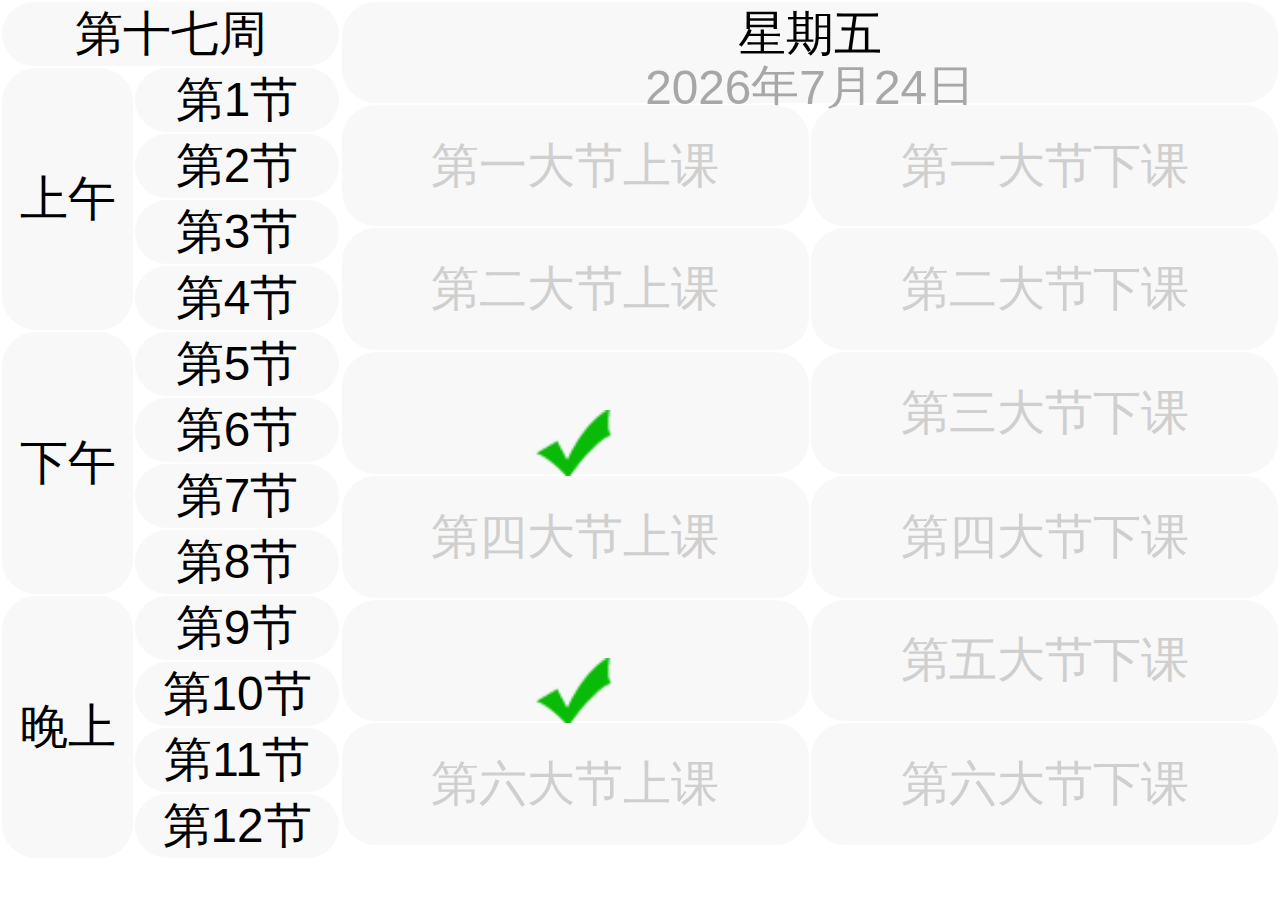
<file: biaoge/index.html>
<!DOCTYPE html>
<html lang="en">
<head>
    <meta charset="UTF-8">
    <title>考勤记录</title>
    <meta name="viewport" content="width=device-width, user-scalable=no, initial-scale=1.0, maximum-scale=1.0, minimum-scale=1.0">
</head>
<!-- 算rem js -->
<script type="text/javascript">
    (function(html){
            change()
            function change(){
                var w = html.clientWidth
                var size = 100*(w/375).toFixed(2)
                html.style.fontSize = size+"px"
            }
            window.addEventListener('resize',function(){
                change()
            })
        })(document.documentElement)
</script>
<style>
    /*重置样式*/
    body,h1,h2,h3,h4,p,dl,dd,ul,ol,form,input,textarea,th,td,select{margin: 0;padding: 0;font-size: .14rem;}
    em{font-style: normal;}
    img{border: none;vertical-align: top;}
    input,textarea{outline: none;}
    textarea{resize:none;overflow: auto;}
    body{font-size:12px;font-family: arial;}
    html,body{
        width: 100%;
        height: 100%;
    }
    /*去除长按复制文字默认事件*/
    * {
        -webkit-touch-callout:none;
        -webkit-user-select:none;
        -khtml-user-select:none;
        -moz-user-select:none;
        -ms-user-select:none;
        user-select:none;
    }
    /*一开始none掉整个父级标签js加载完后显示,避免初始表格最小形态*/
    .lod{
        display: none;
    }

    /*左右表格的统一颜色,圆角和居中*/
    .sign-table td{
        text-align: center;
        background: #f8f8f8;
        -moz-border-radius: .1rem; 
        -webkit-border-radius: .1rem;
        position: relative;
    }
    /*左表格浮到左边*/
    .sign-left{
        width: 1rem;
        float: left;
    }

    /*包围右表格的父级 浮到右边 固定宽度超出隐藏*/
    .week-wrap{
        -moz-border-radius: .1rem; 
        -webkit-border-radius: .1rem;
        position: relative;
        float: right;
        width: 2.69rem;
        overflow: hidden;
    }

    /*左表日期样式*/
    .dates{
        color: #a8a6a6;
        font-size: .14rem;
        margin-top: -0.03rem;
        margin-bottom: -.05rem;
    }

    /*右表格总长和定位*/
    .sign-right{
        position: absolute;
        top: 0;
        left: 0;
        width: 19rem;
        /*设置成3d容器解决兼容问题*/
        transform-style: preserve-3d;
        -webkit-transform-style: preserve-3d;
    }

    /*大节字体颜色*/
    .week-typeface{
        color: #cfcfcf;
    }
    .signImg{ 
        width: .3rem;
        height: .2rem;
        display: inline-block;
        background-image: url("[data-uri]");
        background-repeat:no-repeat;
        background-position:center center;
        background-size:100%;
        margin: -.08rem 0;
        position: absolute;
        top: .25rem;
        left: .53rem;

    }
    .signTime{
        position: absolute;
        left: .53rem;
        top: .39rem;

    }
    

    /*手机横屏样式*/
    /*动画旋转角度*/
    @-webkit-keyframes rotation {
        10% {
            transform: rotate(90deg);
            -webkit-transform: rotate(90deg)
        }
        50% {
            transform: rotate(0);
            -webkit-transform: rotate(0)
        }
        60% {
            transform: rotate(0);
            -webkit-transform: rotate(0)
        }
        90% {
            transform: rotate(90deg);
            -webkit-transform: rotate(90deg)
        }
        100% {
            transform: rotate(90deg);
            -webkit-transform: rotate(90deg)
        }
    }

    /*横屏父级的样式高宽100% 背景颜色黑 定位 z-index最高*/
    .mod-orient-layer {
        display: none;
        position: fixed;
        height: 100%;
        width: 100%;
        left: 0;
        top: 0;
        right: 0;
        bottom: 0;
        background: #000;
        z-index: 999;
    }

    /*中间显示父级 定位居中*/
    .mod-orient-layer__content {
        position: absolute;
        width: 100%;
        top: 45%;
        margin-top: -75px;
        text-align: center
    }

    /*base64 的图片div样式 加上base64图片*/
    .mod-orient-layer__icon-orient {
        display: inline-block;/*行内块元素,不设的话偏移*/
        width: 67px;
        height: 109px;
        background-image: url('[data-uri]');
        transform: rotate(90deg);
        -webkit-transform: rotate(90deg);
        -webkit-animation: rotation infinite 1.5s ease-in-out;
        animation: rotation infinite 1.5s ease-in-out;
        -webkit-background-size: 67px;
        background-size: 67px
    }

    /*文字div 字体大小和颜色 外边距*/
    .mod-orient-layer__desc {
        margin-top: 20px;
        font-size: 15px;
        color: #fff
    }
</style>

<body class="lod">

    <!-- 横屏使用的标签 -->
    <div id="orientLayer" class="mod-orient-layer">
        <div class="mod-orient-layer__content">
            <div class="icon mod-orient-layer__icon-orient"></div>

            <div class="mod-orient-layer__desc">为了更好的体验，请使用竖屏浏览</div>
        </div>
    </div>


    <!-- 总布局说明 分两个表格两表高度用js根据获取可视窗口来赋值 左右各自浮动 左表格固定数据不能移动 右表格固定宽度里面超出隐藏一整个星期的签到表格 -->

    <!-- 左边固定表格 -->
    <table class="sign-table sign-left">
        <tr class="sign-top">
            <td colspan="2" >第十七周</td>
        </tr>
        <tr>
            <td rowspan="4">上午</td>
            <td>第1节</td>
        </tr>
        <tr>
            <td>第2节</td>
        </tr>
        <tr>
            <td>第3节</td>
            
        </tr>
        <tr>
            <td>第4节</td>
        </tr>
        
        <tr>
            <td rowspan="4">下午</td>
            <td>第5节</td>
        </tr>
        <tr>
            <td>第6节</td>
        </tr>
        <tr>
          <td>第7节</td>
        </tr>
        <tr>
            <td>第8节</td>
        </tr>
        <tr>
            <td rowspan="4">晚上</td>
            <td>第9节</td>
        </tr>
        <tr>
            <td>第10节</td>
        </tr>
        <tr>
          <td>第11节</td>
          
        </tr>
        <tr>
            <td>第12节</td>
        </tr>
    </table>

    <!-- 右边滑动查看模块 -->
    <div class="week-wrap">
        <table class="sign-table sign-right">
            <tr class="week-top">
                <td colspan="2">星期一<p class="
                dates"></p></td>
                <td colspan="2">星期二<p class="
                dates"></p></td>
                <td colspan="2">星期三<p class="
                dates"></p></td>
                <td colspan="2">星期四<p class="
                dates"></p></td>
                <td colspan="2">星期五<p class="
                dates"></p></td>
                <td colspan="2">星期六<p class="
                dates"></p></td>
                <td colspan="2">星期天<p class="
                dates"></p></td>
            </tr>
            <tr class="week-typeface" rowspan="2">
                <td ><div class="signImg"></div>
                <p class="signTime">8:00</p></td>
                <td ><div class="signImg"></div>
                <p class="signTime">15:00</p></td>
                <td >第一大节上课</td>
                <td >第一大节下课</td>
                <td ><div class="signImg"></div>
                <p class="signTime">15:00</p></td>
                <td >第一大节下课</td>
                <td >第一大节上课</td>
                <td ><div class="signImg"></div>
                <p class="signTime">15:00</p></td>
                <td >第一大节上课</td>
                <td >第一大节下课</td>
                <td >第一大节上课</td>
                <td ><div class="signImg"></div>
                <p class="signTime">8:00</p></td>
                <td >第一大节上课</td>
                <td >第一大节下课</td>
            </tr>
            <tr class="week-typeface" rowspan="2">
                <td ><div class="signImg"></div>
                <p class="signTime">10:00</p></td>
                <td >第二大节下课</td>
                <td >第二大节上课</td>
                <td ><div class="signImg"></div>
                <p class="signTime">15:00</p></td>
                <td ><div class="signImg"></div>
                <p class="signTime">15:00</p></td>
                <td >第二大节下课</td>
                <td >第二大节上课</td>
                <td ><div class="signImg"></div>
                <p class="signTime">15:00</p></td>
                <td >第二大节上课</td>
                <td >第二大节下课</td>
                <td >第二大节上课</td>
                <td >第二大节下课</td>
                <td >第二大节上课</td>
                <td >第二大节下课</td>
            </tr>
            <tr class="week-typeface" rowspan="2">
                <td >第三大节上课</td>
                <td >第三大节下课</td>
                <td >第三大节上课</td>
                <td >第三大节下课</td>
                <td >第三大节上课</td>
                <td >第三大节下课</td>
                <td >第三大节上课</td>
                <td ><div class="signImg"></div>
                <p class="signTime">15:00</p></td>
                <td ><div class="signImg"></div>
                <p class="signTime">15:00</p></td>
                <td >第三大节下课</td>
                <td ><div class="signImg"></div>
                <p class="signTime">15:00</p></td>
                <td >第三大节下课</td>
                <td >第三大节上课</td>
                <td >第三大节下课</td>
            </tr>
            <tr class="week-typeface" rowspan="2">
                <td ><div class="signImg"></div>
                <p class="signTime">15:00</p></td>
                <td >第四大节下课</td>
                <td >第四大节上课</td>
                <td ><div class="signImg"></div>
                <p class="signTime">15:00</p></td>
                <td >第四大节上课</td>
                <td >第四大节下课</td>
                <td >第四大节上课</td>
                <td ><div class="signImg"></div>
                <p class="signTime">15:00</p></td>
                <td >第四大节上课</td>
                <td >第四大节下课</td>
                <td >第四大节上课</td>
                <td >第四大节下课</td>
                <td >第四大节上课</td>
                <td >第四大节下课</td>
            </tr>
            <tr class="week-typeface" rowspan="2">
                <td >第五大节上课</td>
                <td >第五大节下课</td>
                <td >第五大节上课</td>
                <td >第五大节下课</td>
                <td ><div class="signImg"></div>
                <p class="signTime">15:00</p></td>
                <td >第五大节下课</td>
                <td ><div class="signImg"></div>
                <p class="signTime">15:00</p></td>
                <td >第五大节下课</td>
                <td ><div class="signImg"></div>
                <p class="signTime">15:00</p></td>
                <td >第五大节下课</td>
                <td ><div class="signImg"></div>
                <p class="signTime">15:00</p></td>
                <td >第五大节下课</td>
                <td >第五大节上课</td>
                <td >第五大节下课</td>
            </tr>
            <tr class="week-typeface" rowspan="2">
                <td >第六大节上课</td>
                <td ><div class="signImg"></div>
                <p class="signTime">15:00</p></td>
                <td ><div class="signImg"></div>
                <p class="signTime">15:00</p></td>
                <td ><div class="signImg"></div>
                <p class="signTime">15:00</p></td>
                <td >第六大节上课</td>
                <td >第六大节下课</td>
                <td >第六大节上课</td>
                <td >第六大节下课</td>
                <td >第六大节上课</td>
                <td >第六大节下课</td>
                <td >第六大节上课</td>
                <td >第六大节下课</td>
                <td >第六大节上课</td>
                <td >第六大节下课</td>
            </tr>
        </table>    
    </div>
</body>
    <script>

        // 定义显示总父级 
        var lod = document.querySelector(".lod");
        // 横屏模块的父级
        var orientLayer = document.getElementById("orientLayer");
        // 获取左右表格公用类名 用来赋值表格总高度 
        var signTable = document.querySelectorAll(".sign-table");
        // 包围右表格的div父级
        var weekWrap = document.querySelector(".week-wrap");
        // 右表格的标题
        var weekTop = document.querySelector(".week-top");
        // 左表格的标题
        var signTop = document.querySelector(".sign-top");
        // 右表格的父级
        var signRight = document.querySelector(".sign-right");
        // 左表格的父级
        var signLeft = document.querySelector(".sign-left");
        // 定义td除标题以外的td,也就是内容部分的td
        var weekTypeface = document.querySelectorAll(".week-typeface td");
        // 添加日期的p标签
        var dates = document.querySelectorAll(".dates")
        // 右边表格宽全局
        var weekW = 0;
       
        // 拖拽移动值全局
        var left = 0;
        // *算出当天星期几来定位刚打开网页的星期位置
        var index = new Date().getDay() -1;  // 获取星期的下标
           
        // 拖拽防止index等于-1,等于-1时就变成6
        if (index==-1) {
            index=6;
        }

        // *运用none掉body然后loaded完js再显示,避免初始表格最小形态
        lod.style.display="block";


        // 窗口改变事件
        window.onresize = function () {
            change();// 改变窗口再次运行计算高宽
        }


           // *防止移动端上下拖拉窗口
        window.onload=test();// 网页加载再执行
        function test(){
             function stopDrop() {
                var lastY;// 最后一次y坐标点
                var bd = document.body;
              document.addEventListener('touchstart', function(e) {
                    lastY = e.touches[0].clientY;// 点击屏幕时记录最后一次Y度坐标。
                    e.preventDefault();
                });
               document.addEventListener('touchmove', function(e) {
                    var y = e.touches[0].clientY;
                    var st = document.documentElement.scrollTop; //滚动条高度  
                    if (y >= lastY && st <= 10) {//如果滚动条高度小于0，可以理解为到顶了，且是下拉情况下，阻止touchmove事件。防止移动端下拖拉窗口
                        lastY = y;
                        e.preventDefault();
                    }
                    if (y <= lastY && st <= 10) {//防止移动端上拖拉窗口
                        lastY = y;
                        e.preventDefault();
                    }
                    lastY = y;
                });
            }
            stopDrop();
        }


        // *横屏触发事件js
        // 判断横屏竖屏 
        function checkDirect(){ 
            if ((navigator.userAgent.match(/(phone|pad|pod|iPhone|iPod|ios|iPad|Android|Mobile|BlackBerry|IEMobile|MQQBrowser|JUC|Fennec|wOSBrowser|BrowserNG|WebOS|Symbian|Windows Phone)/i))) {
                // console.log("是手机")
                 if (document.documentElement.clientHeight >= document.documentElement.clientWidth) { 
                    // console.log("竖屏")
                return "portrait"; 
                
                }else { 
                // console.log("横屏")

                    return "landscape"; 

                }
           
            } 
        }
        //横屏时显示屏幕方向提示浮层 
        function orientNotice(){ 
            var orient = checkDirect(); 
            if (orient == "portrait") { 
                orientLayer.style.display = "none"; 
            }else if (orient == "landscape"){ 
                orientLayer.style.display = "block"; 
        } } 
        function init(){ 
            orientNotice(); 
            // 用orientationchange手机是否旋转
            window.addEventListener("onorientationchange" in window ? "orientationchange" : "resize", 
            function (){ 
                setTimeout(orientNotice, 250); // 延时定时器竖屏转回来盖住bug
            }) 
        } 
        init();



  
        // 首次打开网页运行计算高宽
        change();
        // 计算赋值高宽
        function change(){
            // *计算可视高度 赋值给表格
            var topPrice = document.documentElement.clientHeight-53;
            signTable[0].style.height=topPrice+"px";
            signTable[1].style.height=topPrice+"px";
            weekWrap.style.height=topPrice+"px";


            // *计算表格右第一栏的高度赋值给表格右第一栏的高度
            var signTopH = signTop.offsetHeight;
            weekTop.style.height=signTopH+"px";


            // *计算右表格占据剩余宽度
            weekW = document.body.offsetWidth -signLeft.offsetWidth;
            tw = weekW;
            weekWrap.style.width=weekW+"px";
            signRight.style.width=weekW*7+"px";// 由于是七天七块*7,算右表格的总宽度


            // *类名为week-typeface里的td的宽度为tr的一半 原因如果同一列的tr没有内容在里面的话会消失
            for (var i = 0; i < weekTypeface.length; i++) {
                weekTypeface[i].style.width=(weekW/2)-2+"px";// td宽度=tr宽度的一半再减去2(因为td的中间有边距2px)
            }
            // 赋值left 拖拽用
            // console.log(index)
            left =-weekW*index;// 由于把定位改为translate3d,获取offsetLeft一直为零,需要存贮定位left的值

            // 当天星期的位置
            signRight.style.transform = "translate3d("+left+"px,0px,0px)";
            // console.log(weekW)


            
           
        }

        loadData()
        // *星期对应的日期
        function loadData(){         
            var clen = dates.length;
            var currentFirstDate;
            var formatDate = function(date){             
                var year = date.getFullYear()+'年';
                var month = (date.getMonth()+1)+'月';
                var day = date.getDate()+'日';
                var week = [date.getDay()]; 
                return year+month+day;
            };
            var addDate= function(date,n){       
                date.setDate(date.getDate()+n);        
                return date;
            };
            var setDate = function(date){             
                var week = date.getDay()-1;
                date = addDate(date,week*-1);
                currentFirstDate = new Date(date);
                for(var i = 0;i<clen;i++){                 
                    dates[i].innerHTML = formatDate(i==0 ? date : addDate(date,1));
                }                
            };
            // *点击可以算出下一周对应的日期             
            // document.getElementById('last-week').onclick = function(){
            //     setDate(addDate(currentFirstDate,-7));         
            // };             
            // document.getElementById('next-week').onclick = function(){                 
            //     setDate(addDate(currentFirstDate,7));
            // };     
            setDate(new Date());
        }

        // *拖拽移动事件
        var movebol = true;
        var timer = null;
        var timerbol = false;
        var cdx = 0;
        var cx = 0;
        var dx = 0;
        var ddx = 0;
        var tw = weekW;
        // var index = week;
        signRight.addEventListener("touchstart",
            function(e){
            movebol = false;
            cx = e.touches[0].clientX;
            dx = cx - left;
            signRight.style.transition = "all 0s";
            signRight.style.webkitTransition = "all 0s";
            clearTimeout(timer);
            timerbol = true;
            e.preventDefault();
            return false;
        });
        window.addEventListener("touchmove",function(e){
            // console.log(weekW)
            if(movebol){return}
            var gx = e.touches[0].clientX;
            left = gx - dx;
            if(index==0&&gx-cx>0){
                left *= 0.1
            }
            if(gx-cx<0&&index==6){
                left =  left - (gx - cx) * 0.9;
            }
            signRight.style.transform = "translate3d("+left+"px,0px,0px)";
            signRight.style.webkitTransform = "translate3d("+left+"px,0px,0px)";
            cdx = e.touches[0].clientX - cx -ddx;
            if(timerbol){
                timer = setTimeout(function(){
                        ddx = cdx;
                        cdx = 0;
                    timerbol = true;
                },300)
                timerbol = false;
            }   
        });


        window.addEventListener("touchend",function(e){
                clearTimeout(timer);
                if(!movebol){
                    if(cdx>30){
                        index--;
                        if(index<0){
                            index = 0;
                        }  
                    }else if(cdx<-30){
                        index++;
                        if(index>6){
                            index = 6;
                        }

                    }else {
                        index = -Math.round(left/tw);
                    }
                    ddx = 0;
                    cdx = 0;
                    left = -tw * index;
                }
                signRight.style.transition = "all 0.8s";
                signRight.style.webkitTransition = "all 0.8s";
                signRight.style.transform = "translate3d("+left+"px,0px,0px)";
                signRight.style.webkitTransform = "translate3d("+left+"px,0px,0px)";
                movebol = true;
        })

    </script>
</html>
</file>
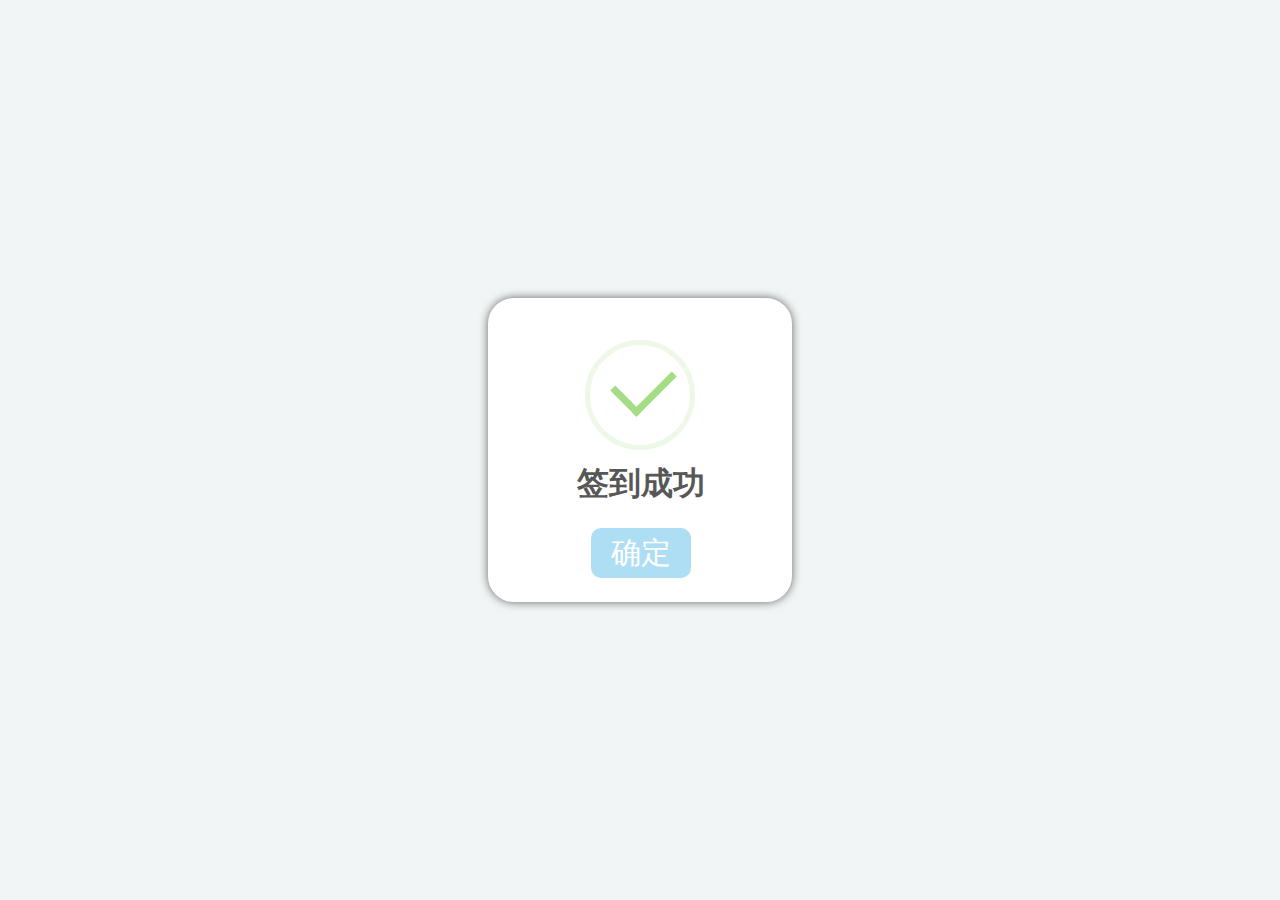
<file: chenggong/index.html>
<!DOCTYPE html>
<html>
<head>
	<meta charset="utf-8">
	<meta name="viewport" content="width=device-width, user-scalable=no, initial-scale=1.0, maximum-scale=1.0, minimum-scale=1.0">
	
	<title>签到成功</title>
	
	<style type="text/css">
		html,body{
			margin: 0;padding: 0;
			width: 100%;
			height: 100%;
			background-color: rgba(229, 236, 236, 0.3);
			display: flex;
			justify-content: center;/*左右居中*/
			align-items: center;/*上下居中*/
		}
		.wrap{
			width:300px;
			height:300px;
			background:white;
			border:2px solid white;
			border-radius:26px;
			position: relative;
			-webkit-box-shadow: #666 0px 0px 10px;
			-moz-box-shadow: #666 0px 0px 10px;
			box-shadow: #666 0px 0px 10px;
		}
		.wrap:hover>.quan1{
			transform: rotate(-270deg);
		}
		.quan1{
			margin:40px auto;
			width:100px;
			height:100px;
			border:5px solid white;
			border-left:5px solid #a5dc86;
			transition: all 0.3s;
			-webkit-transition: all 0.3s;
			border-radius:50%;
			-webkit-transform-origin: 55px 55px;	
		}
		.dui{
			position:relative;
			left:20px;
			top:18px;
			width:30px;
			height:50px;
			border-right: 7px solid #a5dc86;
			border-bottom: 7px solid #a5dc86;
			transform:rotate(-45deg);
			-webkit-transform:rotate(-45deg);
			/*border-collapse: collapse;*/
		}
		.duimove{
			position:absolute;
			top:-1px;
			right:-8px;
			width:40px;
			height:60px;
			background:white;
			transform-origin: 0px 0px;
			transform: rotate(0deg);
		}
		.examine{
			display: inline-block;
			width: 100px;
			height: 50px;
			font-size: 30px;
			color: white;
			line-height: 50px;
			text-align: center;
			background-color: rgb(174, 222, 244);
			border-radius:10px;
			position: absolute;
			top: 76%;
			left: 33.5%;	
		}
		.headline{
			color: #575757;
			position: absolute;
			left: 29%;
			top: 47%;
		}
	</style>
</head>
<body>
<div class="wrap">
	<div class="quan1">
		<div class="dui">
			<div class="duimove"></div>
		</div>
	</div>
	<h1 class="headline">签到成功</h1>
	<span class="examine">确定</span>
</div>
</body>
<script type="text/javascript">
	var quan1 = document.querySelector(".quan1")
	var duimove = document.querySelector(".duimove")
	window.onload = function(){
		quan1.style.transform = "rotate(-270deg)";//旋转圈
		quan1.style.webkitTransform = "rotate(-270deg)";//旋转圈兼容写法
		var w = duimove.offsetWidth;//获取覆盖勾div的宽
		var h = duimove.offsetHeight;//获取覆盖勾div的高
		setTimeout(function(){
			quan1.style.border="5px solid rgba(165, 220, 134, 0.2)";
			var timer = setInterval(function(){
				w-=20;
				if(w>9){			
				}else{
					w=9;
					h-=20;
					if(h<=0){
						quan1.style.border="5px solid rgba(165, 220, 134, 0.2)";
						clearInterval(timer);//清除定时器	
					}
				}
				duimove.style.width = w + "px";//改变覆盖勾div的宽
				duimove.style.height = h + "px";//改变覆盖勾div的高
			},30)
		},300)
	}

</script>
</html>
</file>
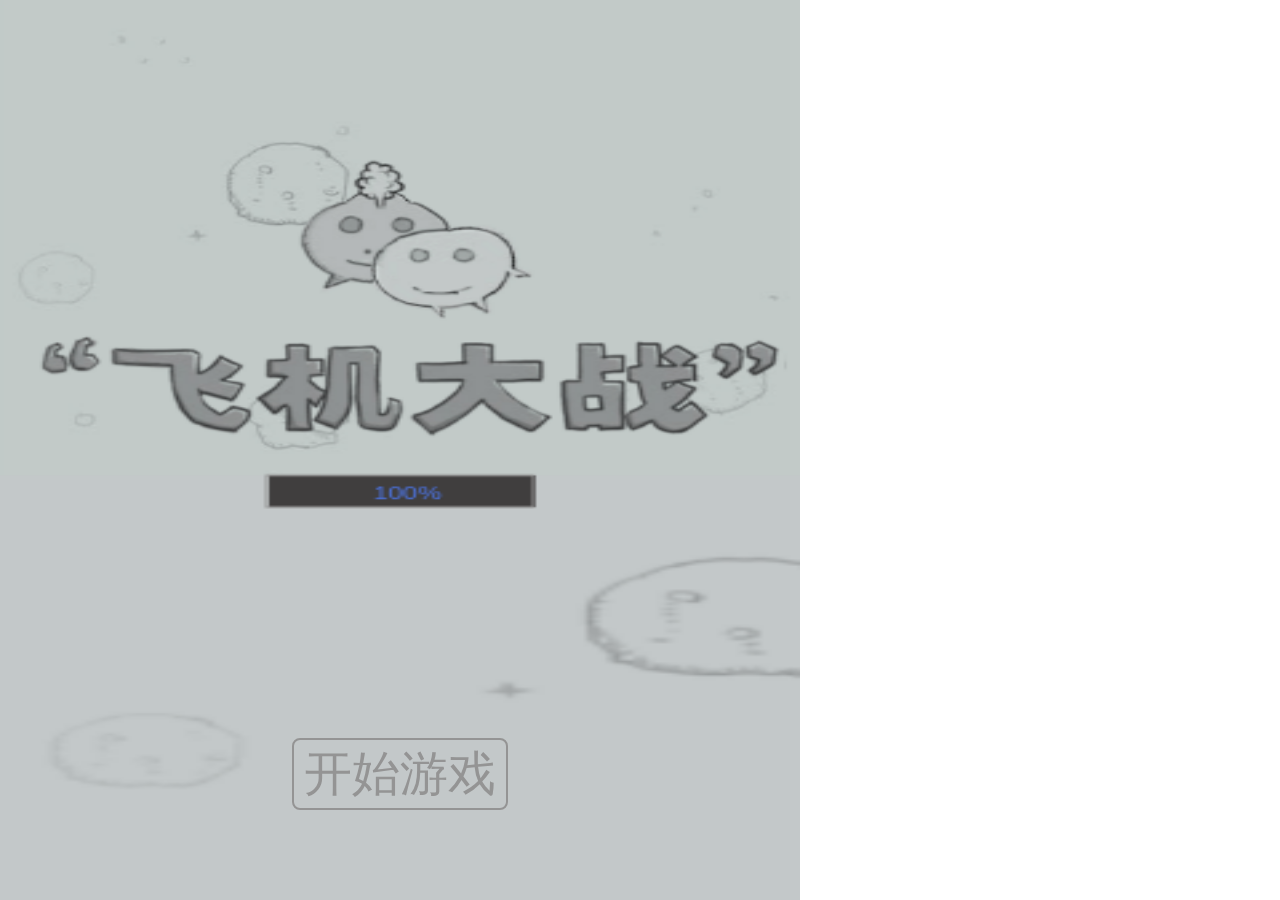
<file: feijijuxing/index.html>
<!DOCTYPE html>
<html>
<head>
	<meta name="viewport" content="width=device-width,initial-scale=1,maximum-scale=1,user-scalable=no">
	<meta charset="utf-8">
	<title>微信飞机</title>
	<style type="text/css">
		html,body{
			height: 100%;
			width: 100%;
		}
		body{
			margin:0;
			padding: 0;
			position: relative;
		}
		canvas{
			width:100%;
			height:100%;
			max-width:800px; 
			display:block;
		}
		.ks{
			border:2px solid #949494;
			border-radius: 8px;
			position: absolute;
			padding: 2px 10px;
			bottom:10%;
			color:#949494;
			font-size: 2em;
			/*left:50%;*/
			display: none;
		}
		.fen{
			position: absolute;
			color:#949494;
			left: 0;
			top:5px;
			font-size: 1.5em;
		}
	</style>
</head>
<body>
<canvas ></canvas>
<div class="ks">开始游戏</div>
<div class="fen"></div>
</body>
<script type="text/javascript">
	var canvas=document.querySelector("canvas");
	var fen=document.querySelector(".fen");
	// canvas.width = 400;
	canvas.height = 568;
	var ctx=canvas.getContext("2d");
	

	var ks=document.querySelector(".ks");
	var yunxing=false;
	
	var c2=document.createElement("canvas");
	var ctx2=c2.getContext("2d");
	kg();
	function kg(){
		sWidth=canvas.offsetWidth;
		sHeight=canvas.offsetHeight;
		c2.width=sWidth;
		c2.height=sHeight;
		// 不同分辨率下的比例
		wb=300/sWidth;
		hb=568/sHeight;
		hh=sHeight-568;
	}
	window.onresize=function(){
		kg();
	}

	if(sWidth>700){
		fen.style.fontSize="2.5em";
		ks.style.fontSize="3em"
		console.log("dd")
	}
	var flyNames=[];//玩家名
	var flyFen=[];//分数；
	var wjs=0;
	var bombom=false;
	flyFen[wjs]=0;
	var touchB=true;
	// 开始按钮
	ks.addEventListener("touchstart",function(e){
		ks.style.background="#f8fbfd";
	})
	ks.addEventListener("touchend",function(){
		ks.style.background="";
		ks.style.display="none";
		if(!yunxing){	
			yunxing=true;
			zanting=false;
			flyFen[wjs]=0;
			zNum=2;
			fjB();
			zdB();
			nandu1();
			djB();
			daojuB();
			run();
			touchB=false;
		}else{zanting=false;}
	})
	// 手指触摸
	canvas.addEventListener("touchstart",function(e){
		if(touchB){return}
		dx=e.touches[0].clientX*wb;
		dy=e.touches[0].clientY*hb;
			if(e.touches[1]){
				dx2=e.touches[1].clientX*wb;
				dy2=e.touches[1].clientY*hb;
			}
		if(zNum>0){
			//炸弹 5,525,42,36
			if((dx>=5&&dx<=47&&dy>525&&dy<=561)||(e.touches[1]&&dx2>=5&&dx2<=47&&dy2>525&&dy2<=561)){
				zNum--;
				if(zNum<0){zNum=0;}
				bombom=true;
			}
		}
		// 判断是否在飞机上
		if(fj.w&&dx>(fj.l)&&dx<(fj.l+fj.w)&&dy>(fj.t)&&(dy<fj.t+fj.h)){
			dx-=fj.l;
			dy-=fj.t;
			// 添加绑定，手指滑动
			canvas.addEventListener("touchmove",fly,false);		
		}
		e.preventDefault(); 
		return false
	})
	// 手指滑动，控制飞机
	function fly(e){
		fj.l=e.touches[0].clientX*wb-dx;
		fj.t=e.touches[0].clientY*hb-dy;	
	}
	canvas.addEventListener("touchend",function(){
		// 移出手指滑动的绑定
		canvas.removeEventListener("touchmove",fly,false);
	})
	var arcImg=["background_2.png","1.png","loading0.png","loading1.png","loading2.png","loading3.png","loading01.png","loading02.png","hero_fly_1.png","hero_fly_2.png","hero_blowup_1.png","hero_blowup_2.png","hero_blowup_3.png","hero_blowup_4.png","bullet1.png","bullet2.png","bomb.png","enemy4_fly_1.png","enemy5_fly_1.png","enemy1_fly_1.png","enemy1_blowup_1.png","enemy1_blowup_2.png","enemy1_blowup_3.png","enemy1_blowup_4.png","enemy3_fly_1.png","enemy3_hit_1.png","enemy3_blowup_1.png","enemy3_blowup_2.png","enemy3_blowup_3.png","enemy3_blowup_4.png","enemy2_fly_1.png","enemy2_fly_2.png","enemy2_hit_1.png","enemy2_blowup_1.png","enemy2_blowup_2.png","enemy2_blowup_3.png","enemy2_blowup_4.png","enemy2_blowup_5.png","enemy2_blowup_6.png","enemy2_blowup_7.png","enemy5_fly_x.png"];//0背景，1，微信 8~13控制的飞机，14 15 子弹，16 炸弹 17炸弹道具，18子弹道具 19~23小型敌机 24~29中型敌机 30~39 大型飞机 40回血
	var arrImg=[];
	var tuIndex=0;
	var bt=0;
	var vv=0;
	var zanting=false;
	var ff=0;
	for(var i=0;i<arcImg.length;i++){
		var img=new Image();
		img.src="images/"+arcImg[i];
		arrImg.push(img);		
		// 图片加载
		img.onload = function(){
			tuIndex++;
			if(tuIndex>=arrImg.length){
				ks.style.display="block";
				ks.style.left=sWidth/2-ks.offsetWidth/2+"px";	
			}
			if(tuIndex>=2){
				ctx.clearRect(0,0,sWidth,sHeight);
				bg();
				wx();
				jindu();
			}
		}
	}
	// 背景
	function bg(){
		ctx.beginPath();
		// console.log(sWidth,sHeight)
		ctx.drawImage(arrImg[0],0,0,320,568-bt,0,bt/hb,sWidth,sHeight-bt/hb);
		ctx.drawImage(arrImg[0],0,568-bt,320,bt,0,0,sWidth,bt/hb);
		ctx.closePath();
	}
	// 游戏名
	function wx(){
		ctx.beginPath();
		ctx.drawImage(arrImg[1],0,0,310,300);
		ctx.closePath();
	}
	// 进度；
	function jindu(){
		ctx.beginPath();
		ctx.fillStyle="#403e3e";
		ctx.fillRect(101,300,tuIndex/arrImg.length*100,20);
		ctx.strokeStyle="#949494";
		ctx.strokeRect(100,300,100,20);
		ctx.fillStyle="#4c74e4";
		ctx.fillText(Math.round(tuIndex/arrImg.length*10000)/100+"%",140,315)
		ctx.closePath();
	}
	// 飞机参数
	function fjB(){
		fj={tu:8,l:110,t:480,w:66,h:80,b:false,hp:10,hps:10}
	}
	// 飞机
	function feiji(ctx){
		ctx.beginPath();
		ctx.drawImage(arrImg[fj.tu],0,0,fj.w,fj.h,fj.l,fj.t,fj.w,fj.h);
		// fj.b 判断飞机是否炸毁
		if(ff>=5){
			if(fj.b){
				fj.tu++;
				bombom=true;
				if(fj.tu>13){					
					zanting=true;
					fj.tu=8
				}
			}else{
				fj.tu=fj.tu==8?9:8;	
			}
			ff=0;
		}
		ff++;	
		ctx.closePath();
	}
	// 飞行边界
	function flyBj(){
		if(fj.l<-30){fj.l=-30}
		if(fj.l>263){fj.l=263}
		if(fj.t<0){fj.t=0}
		if(fj.t>503){fj.t=503}
	}
	// 子弹
	var zd=[];
	// zdB();
	function zdB(){
		zd[0]={tu:14,l:fj.l+fj.w/2-2,t:fj.t-14,w:6,h:14};
		dd=0;//子弹总数
		length=0;
		lbol=true;
		zdz=false;//子弹增强	
	}	
	var zzdd=[0,400];//子弹增强的有效事件
	function zidan(ctx){		
		for(var i=0;i<=length;i++){
			// 子弹是否打中敌机
			dazhong(i,djm);
			dazhong(i,djz);
			dazhong(i,djb);
			function dazhong(i,dj){
				// 屏幕上显示的子弹
				if(zd[i].t>0&&zd[i].l>0){
					// 屏幕上的敌机
					for(var j=0;j<=dj.x.length-1;j++){
						// 打中条件
						if(!dj.c[dj.x[j]].b&&zd[i].l>(dj.c[dj.x[j]].l-zd[i].w)&&zd[i].l<(dj.c[dj.x[j]].l+dj.c[dj.x[j]].w)&&zd[i].t>(dj.c[dj.x[j]].t-zd[i].h)&&zd[i].t<(dj.c[dj.x[j]].t+dj.c[dj.x[j]].h*0.7)){
							zd[i].l=-100;//子弹消耗
							if(zdzq){//打中减血
								dj.c[j].xue-=2;
								flyFen[wjs]+=dj.fen*2;
							}else{
								dj.c[j].xue--;
								flyFen[wjs]+=dj.fen;
							}
							if(dj.c[j].xue<=0){
								dj.c[dj.x[j]].b=true;//炸毁
								dj.c[j].xue=dj.xue;//重置血量
							}
							break;
						}	
					}
				}
			}	
			ctx.beginPath();
			ctx.drawImage(arrImg[zd[i].tu],0,0,zd[i].w,zd[i].h,zd[i].l,zd[i].t,zd[i].w,zd[i].h);
			ctx.closePath();
			zd[i].t-=zdv;
		}		
		if(zd[dd].t<=fj.t-50){
			if(dd>11){
				lbol=false;
				dd=-1;
			}
			if(lbol){
				length++;
				dd=length;
			}else{dd++;}
			if(zdz){
				zd[dd]={tu:15,l:fj.l+fj.w/2-24,t:fj.t-14,w:48,h:14};
			}else{
				zd[dd]={tu:14,l:fj.l+fj.w/2-2,t:fj.t-14,w:6,h:14};
			}			
		}					
	}
	// 子弹增强
	function zdzq(ctx){
		zdz=zdz!=true;
		if(zdz){
				for(var i=0;i<=length;i++){
					zd[dd]={tu:15,l:fj.l+fj.w/2-24,t:fj.t-14,w:48,h:14};
				}
			}else{
				for(var i=0;i<=length;i++){
					zd[dd]={tu:15,l:fj.l+fj.w/2-24,t:fj.t-14,w:48,h:14};
				}
			}
	}
	//炸弹
	var zNum=2;
	function zha(){
		ctx.beginPath();
		ctx.drawImage(arrImg[16],5,525,42,36);
		ctx.font="20px 黑体";
		ctx.fillStyle="#874847"
		ctx.fillText(zNum,47,561);
		ctx.closePath();
	}
	// daojuB();
	function daojuB(){
		zid={s:2,d:0,a:0,j:[]}
		zad={s:2,d:0,a:0,j:[]}
		hpd={s:2,d:0,a:0,j:[]}
		daos=sj(200,500);		
	}
	// 道具
	function daoju(a,zd,xin){
		if(xin){
			if(zd==zid){
				zd.j[a]={tu:18,l:sj(0,sWidth*wb-39),t:-58,w:39,h:58,vx:sj(-1,1),vy:sj(1,3),x:true}//子弹参数

			}else if(zd==zad){
				zd.j[a]={tu:17,l:sj(0,sWidth*wb-39),t:-68,w:39,h:68,vx:sj(-1,1),vy:sj(1,3),x:true}//炸弹参数
			}else{
				zd.j[a]={tu:40,l:sj(0,sWidth*wb-39),t:-58,w:39,h:58,vx:sj(-1,1),vy:sj(1,3),x:true}//药箱参数
			}
		}else
		if(zd.j[a].l>=fj.l-zd.j[a].w&&zd.j[a].l<=fj.l+fj.w&&zd.j[a].t>=fj.t-zd.j[a].h&&zd.j[a].t<=fj.t+fj.h){
			if(zd==zid){
				if(!zdz&&zzdd[0]<=0){//子弹未加强 执行增强，并赋时间
					zdzq();
					zzdd[0]=zzdd[1];
				}else{ //在子弹加强的情况下，吃下加强道具，延长时间
					zzdd[0]+=zzdd[1];
				}		
			}else if(zd==zad){
				zNum++;//炸弹加1
			}else{			
				if(fj.hp<10){
					fj.hp+=1;//加血
				}	
			}
			//道具被吃后消失
			zd.j[a].t+=600;
			zd.j[a].x=false;
		}
		if(zd.j[a].x){//有参数时执行
			// if(zd.j[a].l<0){zd.j[a].l=0}
			ctx.beginPath();
			ctx.drawImage(arrImg[zd.j[a].tu],zd.j[a].l,zd.j[a].t,zd.j[a].w,zd.j[a].h);
			ctx.closePath();
			// 位移
			zd.j[a].l+=zd.j[a].vx;
			zd.j[a].t+=zd.j[a].vy;
			// 反弹
			if(zd.j[a].l<0||zd.j[a].l>sWidth*wb-zd.j[a].w){zd.j[a].vx*=-1;}	
		}	
	}
	function daojus(){
		daos--;
			var ssb=Math.random();
			if(daos<=0){
				if(ssb>0.5){
					daoju(zid.a,zid,true);					
					if(zid.a<5){
						zid.a++
					}else{
						zid.a=0;
					}
				}else if(ssb>0.18){
					daoju(zad.a,zad,true);
					if(zad.a<3){
						zad.a++
					}else{
						zad.a=0;
					}					
				}else{
					daoju(hpd.a,hpd,true);
					if(hpd.a<2){
						hpd.a++
					}else{
						hpd.a=0;
					}
				}
				daos=sj(500,1000);
			}
			for(var i=0;i<zid.j.length;i++){
				daoju(i,zid,false)
			}
			for(var i=0;i<zad.j.length;i++){
				daoju(i,zad,false)
			}
			for(var i=0;i<hpd.j.length;i++){
				daoju(i,hpd,false)
			}
	}
	// nandu1();
	function nandu1(){
		vs=1;//背景速度
		 zdv=5;//子弹速度
		 xs=[15,8,3];
		 xue=[6,12,28];
		 vy=[1,2.5,1,1.5,1,1.5];
		 cp=[50,80,150,250,350,500];
		 nandu=1;
	}
	function nandu2(){
		vs=2;
		zdv=8;
		xs=[20,13,5];
		xue=[8,18,36];
		vy=[3,4,2,3,1,2];
		cp=[8,15,65,100,250,350]
		nandu=2;
	}
	function nandu3(){
		vs=3;
		zdv=10;
		vy=[4,5,3,4,1.5,2]
		nandu=3;
	}
	// s 飞机数 xs 最大生成 d飞机下标 p 敌机出现频率 b 限制敌机总数 x 出现在屏幕的敌机数量； c 敌机参数 tu 显示图片下限 ts 显示图片上限 xue 血量 fen分数加 
	// djB();
	function djB(){
		djm={s:0,xs:xs[0],d:0,p:20,b:true,x:[],c:[],tu:19,ts:23,xue:xue[0],fen:1,dc:0,ks:false}	
		djz={s:0,xs:xs[1],d:0,p:100,b:true,x:[],c:[],tu:24,ts:29,xue:xue[1],fen:5,dc:0,ks:false}	
		djb={s:0,xs:xs[2],d:0,p:500,b:true,x:[],c:[],tu:30,ts:39,xue:xue[2],fen:20,dc:0,ks:false}
	}
	function dj(ctx,dj){
		dj.p--;
		if(dj.p<=0){
			if(!dj.ks){dj.ks=true}
			if(dj==djm){
				//敌机参数 tu 显示的图片 l t 位置坐标 w h 宽高 vx 左右速度 vy 下落速度 b 是否被击毁 xue 血量
					dj.c[dj.d]={tu:19,l:sj(0,sWidth*wb-34),t:-24,w:34,h:24,vx:sj(-1,1),vy:sj(vy[0],vy[1]),b:false,xue:xue[0]};	
					dj.p=sj(20,40);//出现频率
				}else if(dj==djz){
					dj.c[dj.d]={tu:24,l:sj(0,sWidth*wb-46),t:-60,w:46,h:60,vx:sj(-0.8,0.8),vy:sj(vy[2],vy[3]),b:false,xue:xue[1]};
					dj.p=sj(80,100);//出现频率
				}else{
					dj.c[dj.d]={tu:30,l:sj(0,sWidth*wb-110),t:-169,w:110,h:169,vx:sj(-0.4,0.4),vy:sj(vy[4],vy[5]),b:false,xue:xue[2],dong:10};
					dj.p=sj(200,300);
				}
			if(dj.d>=dj.xs){//限制敌机总数
				dj.b=false;
				dj.d=-1;
			}
			if(dj.b){
				dj.s++;
				dj.d=dj.s;	
			}else{dj.d++}
					
		}
		if(dj.ks){//开始没有参数，不进行判断与绘制
			dj.x=[];
			for(var i=0;i<dj.s;i++){
				if(dj.c[i].t<550&&dj.c[i].t>-dj.c[0].h){
					dj.x.push(i);
				}
			}
			for(var i=0;i<dj.s;i++){
				//与我方飞机碰撞
				if(dj.c[i].l>(fj.l-dj.c[i].w)&&dj.c[i].l<(fj.l+fj.w)&&dj.c[i].t>(fj.t-dj.c[i].h)&&dj.c[i].t<(fj.t+fj.h)){
					fj.hps--;
					if(fj.hps<=0){
						fj.hp--;
						fj.hps=20;//刷新20次，血量减少1
						if(dj==djm){//若是小型敌机，则炸毁
							dj.c[i].b=true;
						}
					}
					if(fj.hp<=0){//血量为0，飞机爆炸
						fj.hp=0;
						fj.b=true;
					}	
				}
				// 敌机是否被摧毁
				if(dj.c[i].b){	
					// if(dj.dc>=0||bombom){	
						dj.c[i].tu++;
						if(dj.c[i].tu>dj.ts){
							dj.c[i].tu=dj.ts;
							dj.c[i].b=false;
							dj.c[i].t+=880;
							flyFen[wjs]+=dj.fen*100;							
						}
						dj.dc=0;
					// }	
				}else{
					if(dj==djb){
						dj.c[i].dong--;
						if(dj.c[i].dong<=0){
							dj.c[i].tu=dj.c[i].tu==30?31:30;
							dj.c[i].dong=10;
						}
					
					}else{
						dj.c[i].tu=dj.tu;
					}					
				}
				// 绘制敌机
				ctx.beginPath();
				ctx.drawImage(arrImg[dj.c[i].tu],dj.c[i].l,dj.c[i].t,dj.c[i].w,dj.c[i].h);
				ctx.closePath();
				dj.c[i].l+=dj.c[i].vx;
				dj.c[i].t+=dj.c[i].vy;
				if(dj.c[i].l<=0||dj.c[i].l>=(sWidth*wb-dj.c[0].w)){dj.c[i].vx*=-1;}
			}
		}
	}
	var sb=0;
	var pcV=10;
	window.onkeydown=function(e){
		if(e.keyCode==37){fj.l-=pcV;}
		if(e.keyCode==38){fj.t-=pcV*2;}
		if(e.keyCode==39){fj.l+=pcV;}
		if(e.keyCode==40){fj.t+=pcV*2;}		
		pcV+=2;
	}
	window.onkeyup=function(){
		pcV=5;
	}
	function sj(min,max){
		return Math.random()*(max-min)+min
	}
	// 运行
	var id=[];		
	function run(){
		if(bombom){
			bomm(djm)
			bomm(djz)
			bomm(djb)
			bombom=false;
		}
		function bomm(dj){
			for(var j=0;j<=dj.x.length-1;j++){
				if(!dj.c[dj.x[j]].b&&dj.c[dj.x[j]].t>-200&&dj.c[dj.x[j]].t<580){
					dj.c[dj.x[j]].b=true;
				}
			}
		}
		vv++;
		if(vv==1){//每刷新n次后 执行
			if(yunxing){
				bt+=vs;//背景移动
			}			
			if(bt>=568){bt=0}
			flyBj()//飞行边界
			// 清空画板
			ctx.clearRect(0,0,320,568);	
			// 绘制
			bg();//背景
			dj(ctx,djb)//大型敌机
			dj(ctx,djz)//中型敌机
			dj(ctx,djm);//小型敌机
			// 道具
			daojus();
			feiji(ctx);//我方飞机
			// 子弹增强的有效时间
			if(zdz){
				zzdd[0]--;
				if(zzdd[0]<=0){
					zdzq();
				}
			}
			zidan(ctx);//子弹
			//hp 血量条
			ctx.beginPath();
			ctx.fillRect(191,5,fj.hp*10,10);
			ctx.strokeStyle="#949494";
			ctx.strokeRect(190,5,100,10);
			ctx.closePath();
			zha();//炸弹
			vv=0;
			fen.innerHTML="分数:"+flyFen[wjs];
			if(nandu<2&&flyFen[wjs]>=80000){
				nandu2();
			}else if(flyFen[wjs]>250000){
				nandu3();
			}
		}
		if(zanting){
			yunxing=false;
			ks.style.display="block";
			if(fj.hp<=0){
				ks.innerHTML="重新开始";
				cancelAnimationFrame(id);
			}else{
				ks.innerHTML="继续游戏"
			}			
			return}	
		id=requestAnimationFrame(run);	
	}
	if(!window.cancelAnimationFrame){
		window.cancelAnimationFrame=function(id){
			clearTimeout(id);
		}
	}
	window.requestAnimationFrame=(function(){
		return window.requestAnimationFrame||window.webkitRequestAnimationFrame||mozRequestAnimationFrame||msRequestAnimationFrame||oRequestAnimationFrame||function(fn){

			return setTimeout(fn,1000/80);

		}
	})()	
</script>
</html>
</file>
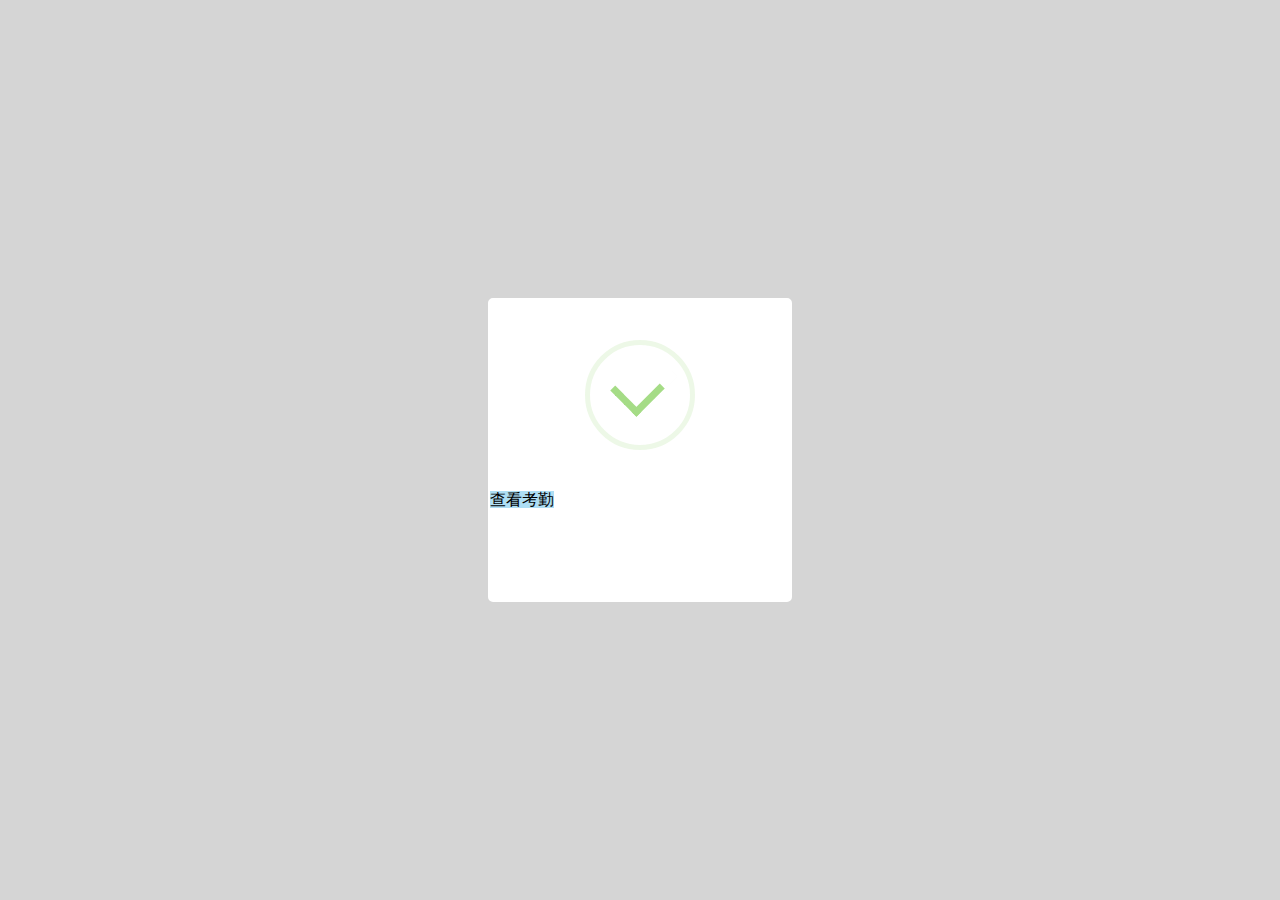
<file: qiandao/index.html>
<!DOCTYPE html>
<html>
<head>
	<meta charset="utf-8">
	<meta name="viewport" content="width=device-width, user-scalable=no, initial-scale=1.0, maximum-scale=1.0, minimum-scale=1.0">
	
	<title></title>
	<!-- <script type="text/javascript">
	(function(html){
            change()
            function change(){
                var w = html.clientWidth
                var size = 100*(w/375).toFixed(2)
                html.style.fontSize = size+"px"
            }
            window.addEventListener('resize',function(){
                change()
            })
        })(document.documentElement)
</script> -->
	<style type="text/css">
		html,body{
			margin: 0;padding: 0;
			width: 100%;
			height: 100%;
			background-color: rgba(72, 73, 73, 0.12);
			display: flex;
			justify-content: center;/*左右居中*/
			align-items: center;/*上下居中*/
			
		}
		.wrap{
			width:300px;
			height:300px;
			background:white;
			border:2px solid white;
			border-radius:5px;
		}
		.wrap:hover>.quan1{
			transform: rotate(-270deg);
		}
		.quan1{
			margin:40px auto;
			width:100px;
			height:100px;
			/*border:5px solid black;*/
			border:5px solid white;
			border-left:5px solid #a5dc86;
			transition: all 0.3s;
			-webkit-transition: all 0.3s;
			border-radius:50%;
			-webkit-transform-origin: 55px 55px;	
		}
		.dui{
			position:relative;
			left:20px;
			top:18px;
			width:30px;
			height:50px;
			border-right: 7px solid #a5dc86;
			border-bottom: 7px solid #a5dc86;
			transform:rotate(-45deg);
			-webkit-transform:rotate(-45deg);
			/*border-collapse: collapse;*/
		}
		.duimove{
			position:absolute;
			top:-1px;
			right:-8px;
			width:40px;
			height:60px;
			background:white;
			transform-origin: 0px 0px;
			transform: rotate(0deg);
		}
		.examine{
			background-color: rgb(174, 222, 244);
			/*box-shadow: rgba(63, 99, 116, 0.8) 0px 0px 2px, rgba(0, 0, 0, 0.0470588) 0px 0px 0px 1px inset;*/
		}
	</style>
</head>
<body>
<div class="wrap">
	<div class="quan1">
		<div class="dui">
			<div class="duimove"></div>
		</div>
	</div>
	<span class="examine">查看考勤</span>
</div>
</body>
<script type="text/javascript">
	var quan1 = document.querySelector(".quan1")
	var duimove = document.querySelector(".duimove")
	console.log(duimove.offsetWidth)
	window.onload = function(){
		quan1.style.transform = "rotate(-270deg)";
		quan1.style.webkitTransform = "rotate(-270deg)";
		var w = duimove.offsetWidth;
		var h = duimove.offsetHeight;
		setTimeout(function(){
			quan1.style.border="5px solid rgba(165, 220, 134, 0.2)";
			var timer = setInterval(function(){
				w-=6;
				if(w>9){			
				}else{
					w=9;
					h-=6;
					if(h<=0){
						quan1.style.border="5px solid rgba(165, 220, 134, 0.2)";
						clearInterval(timer);
					}
				}
				duimove.style.width = w + "px";
				duimove.style.height = h + "px";
			},30)
		},300)
	}

    setTimeout(function(){ //IE6、7不会提示关闭
        WeixinJSBridge.call('closeWindow');
    }, 3000);

	
</script>
</html>
</file>
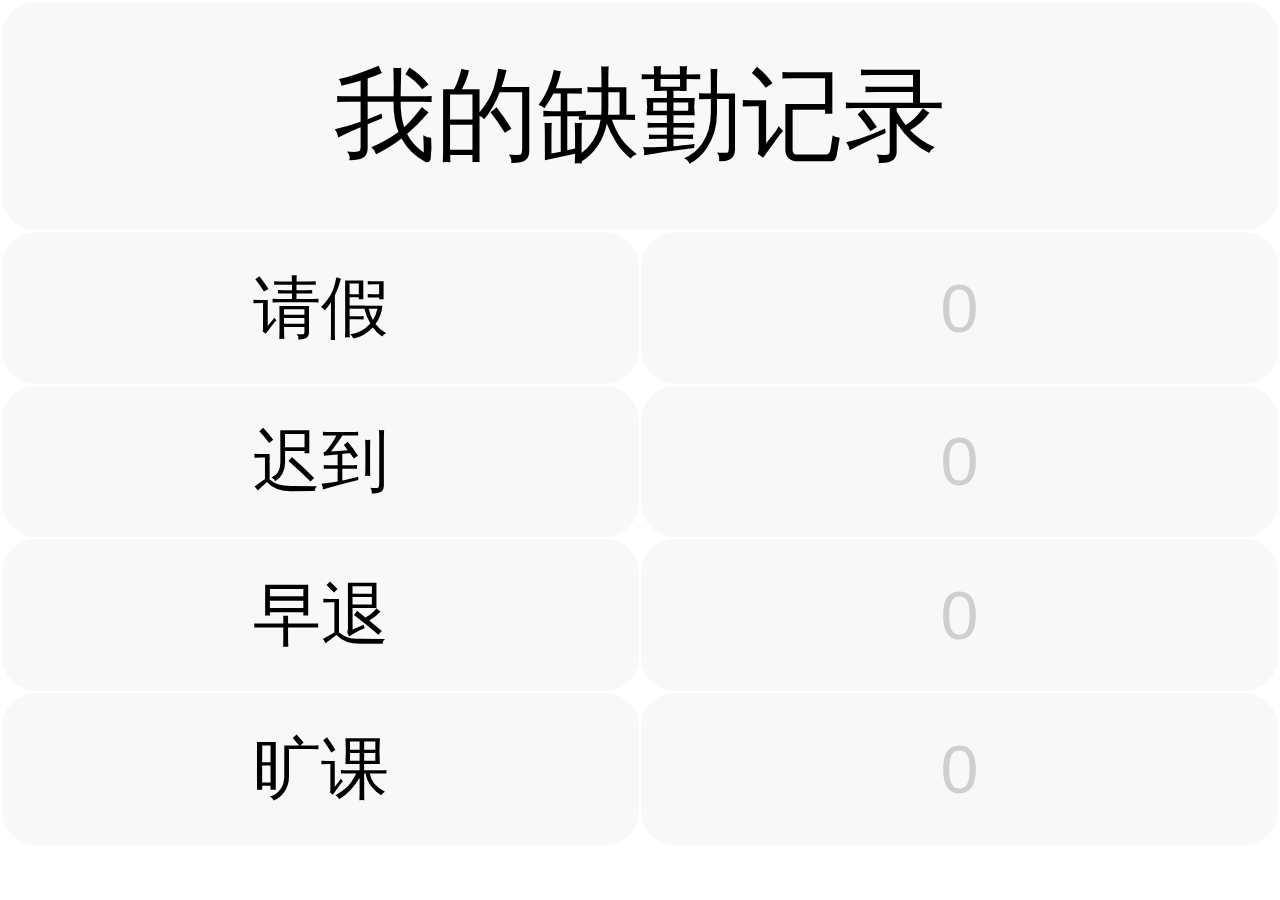
<file: queqin/index.html>
<!DOCTYPE html>
<html lang="zn">
<head>
    <meta charset="UTF-8">
    <title>我的缺勤</title>
    <meta name="viewport" content="width=device-width, user-scalable=no, initial-scale=1.0, maximum-scale=1.0, minimum-scale=1.0">
</head>
<!-- 算rem js -->
<script type="text/javascript">
    (function(html){
            change();
            function change(){
                var w = html.clientWidth
                var size = 100*(w/375).toFixed(2)
                html.style.fontSize = size+"px"
            }
            window.addEventListener('resize',function(){
                change()
            })
        })(document.documentElement)
</script>
<style type="text/css">
    /*重置样式*/
    body,h1,h2,h3,h4,p,dl,dd,ul,ol,form,input,textarea,th,td,select{margin: 0;padding: 0;}
    em{font-style: normal;}
    img{border: none;vertical-align: top;}
    input,textarea{outline: none;}
    textarea{resize:none;overflow: auto;}
    body{font-size:12px;font-family: arial;}
    html,body{
        width: 100%;
        height: 100%;
    }
   
    /*去除长按复制文字默认事件*/
    * {
        -webkit-touch-callout:none;
        -webkit-user-select:none;
        -khtml-user-select:none;
        -moz-user-select:none;
        -ms-user-select:none;
        user-select:none;
    }
    /*页面统一字体大小*/
     body,html{
        font-size: .2rem;
    }
    /*父级宽度100%*/
    .absenteeism-wrap{
        width: 100%;
    }
    /*标题字体*/
    .absenteeism-top{
        font-size: .3rem;
        
    }
    /*td背景颜色*/
    .absenteeism-wrap td{
        text-align: center;
        background: #f8f8f8;
        -moz-border-radius: .1rem; 
        -webkit-border-radius: .1rem;
    }
    /*第二个td字体颜色*/
    .absenteeism-typeface td:nth-child(2){
       color: #cfcfcf;
    }

</style>
<body>
    <table class="absenteeism-wrap">
        <tr class="absenteeism-top">
            <td colspan="2">我的缺勤记录</td>
        </tr>
        <tr class="absenteeism-typeface" rowspan="2"> 
            <td>请假</td>
            <td>0</td>
        </tr>
        <tr class="absenteeism-typeface" rowspan="2"> 
            <td>迟到</td>
            <td>0</td>
        </tr>
        <tr class="absenteeism-typeface" rowspan="2"> 
            <td>早退</td>
            <td>0</td>
        </tr>
        <tr class="absenteeism-typeface" rowspan="2"> 
            <td>旷课</td>
            <td>0</td>
        </tr>
    </table>
</body>
<script type="text/javascript">

    // *防止移动端上下拖拉窗口
    window.onload=test();// 网页加载再执行
    function test(){
         function stopDrop() {
            var lastY;// 最后一次y坐标点
            var bd = document.body;
          document.addEventListener('touchstart', function(e) {
                lastY = e.touches[0].clientY;// 点击屏幕时记录最后一次Y度坐标。
                e.preventDefault();
            });
           document.addEventListener('touchmove', function(e) {
                var y = e.touches[0].clientY;
                var st = document.documentElement.scrollTop; //滚动条高度  
                if (y >= lastY && st <= 10) {//如果滚动条高度小于0，可以理解为到顶了，且是下拉情况下，阻止touchmove事件。防止移动端下拖拉窗口
                    lastY = y;
                    e.preventDefault();
                }
                if (y <= lastY && st <= 10) {//防止移动端上拖拉窗口
                    lastY = y;
                    e.preventDefault();
                }
                lastY = y;
            });
        }
        stopDrop();
    }

    // table 总父级
    var absenteeismWrap = document.querySelector(".absenteeism-wrap");
    // 标题
    var absenteeismTop = document.querySelector(".absenteeism-top");
    // 获取标题宽度
    var absenteeismW = absenteeismTop.offsetWidth
    // absenteeism-typeface内容里面的td
    var absenteeismTypeface = document.querySelectorAll(".absenteeism-typeface td");


    // 窗口改变事件
    window.onresize = function () {
        change();// 改变窗口再次运行计算高宽
    }


    // 首次打开网页运行计算高宽
    change();
    // 窗口改变事件
    function change(){
        // *计算可视高度 赋值给表格 减去53是底部切换的固定高度
        var contentH = document.documentElement.clientHeight-53;
        absenteeismWrap.style.height=contentH+"px";

        // *类名为week-typeface里的td的宽度为tr的一半 原因如果同一列的tr没有内容在里面的话会消失
        for (var i = 0; i < absenteeismTypeface.length; i++) {
            absenteeismTypeface[i].style.width=(absenteeismW/2)-2+"px";// td宽度=tr宽度的一半再减去2(因为td的中间有边距2px)
        }
    }
    

    
   
    

</script>
</html>
</file>
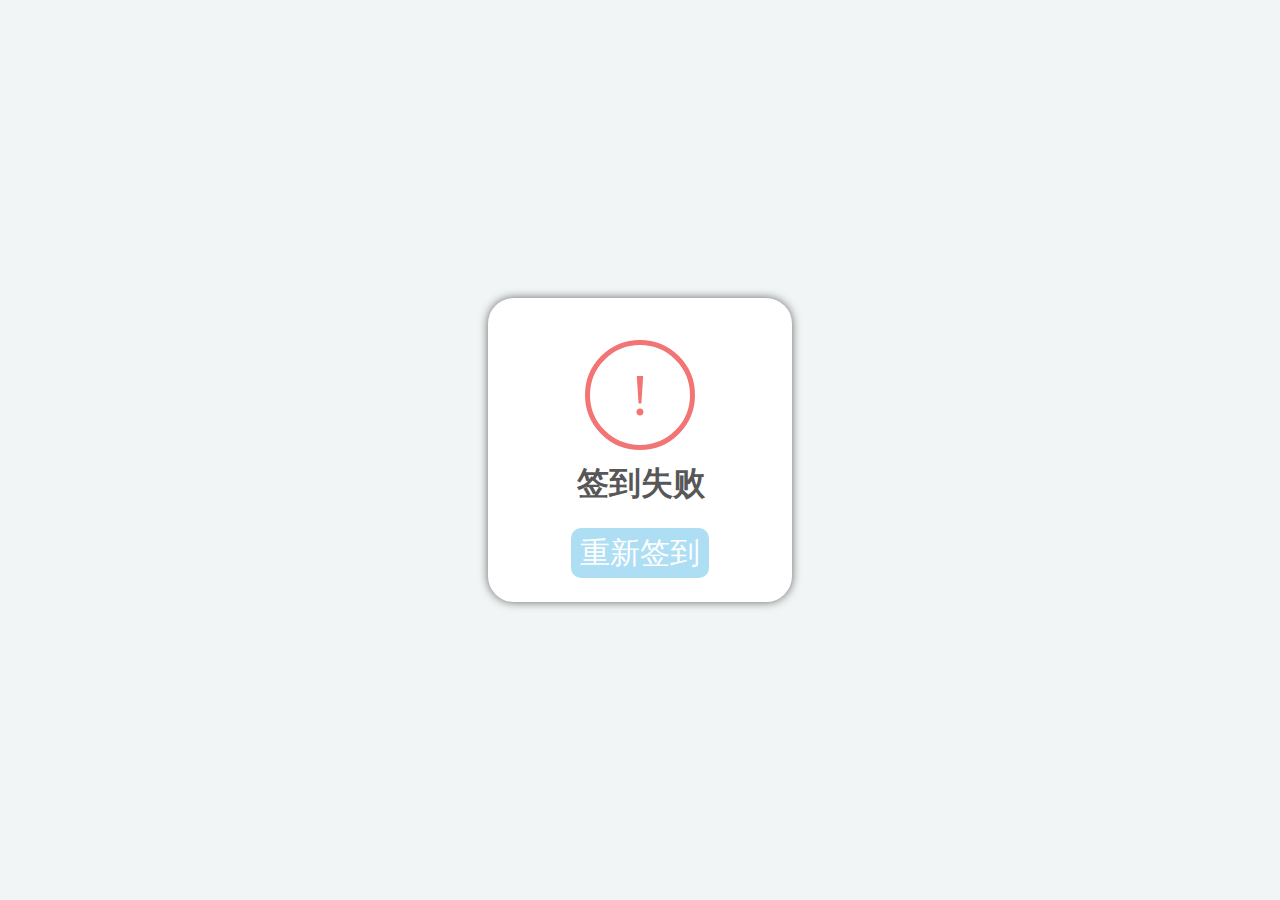
<file: shibai/index.html>
<!DOCTYPE html>
<html>
<head>
	<meta charset="utf-8">
	<meta name="viewport" content="width=device-width, user-scalable=no, initial-scale=1.0, maximum-scale=1.0, minimum-scale=1.0">
	<title>签到失败</title>
	<style type="text/css">
		html,body{
			margin: 0;padding: 0;
			width: 100%;
			height: 100%;
			background-color: rgba(229, 236, 236, 0.3);
			display: flex;
			justify-content: center;/*左右居中*/
			align-items: center;/*上下居中*/
		}
		.wrap{
			width:300px;
			height:300px;
			background:white;
			border:2px solid white;
			border-radius:26px;
			position: relative;
			-webkit-box-shadow: #666 0px 0px 10px;
			-moz-box-shadow: #666 0px 0px 10px;
			box-shadow: #666 0px 0px 10px;
		}
		.quan1{
			margin:40px auto;
			width:100px;
			height:100px;
			border:5px solid white;
			border-left:5px solid #F27474;
			transition: all 0.3s;
			-webkit-transition: all 0.3s;
			border-radius:50%;
			-webkit-transform-origin: 55px 55px;
			text-align: center;
			line-height: 100px;	
		}
		.examine{
			display: inline-block;
			width: 138px;
			height: 50px;
			font-size: 30px;
			color: white;
			line-height: 50px;
			text-align: center;
			background-color: rgb(174, 222, 244);
			border-radius:10px;
			position: absolute;
			top: 76%;
			left: 27%;	
		}
		.headline{
			color: #575757;
			position: absolute;
			left: 29%;
			top: 47%;
		}
		.tan{
			font-size: 15px;
			transform:rotate(45deg);
			-webkit-transform:rotate(90deg);
			opacity: 0;
			color: #F27474;
		}
	</style>
</head>
<body>
<div class="wrap">
	<div class="quan1">
		<span class="tan">!</span>
	</div>
	
	<h1 class="headline">签到失败</h1>
	<span class="examine">重新签到</span>
</div>
</body>
<script type="text/javascript">
	var quan1 = document.querySelector(".quan1");
	var tan = document.querySelector(".tan")
	var ding = [];
	window.onload = function(){
		quan1.style.transform = "rotate(-360deg)";//旋转圈
		quan1.style.webkitTransform = "rotate(-360deg)";//旋转圈兼容写法
	
		setTimeout(function(){
			quan1.style.border="5px solid #ccc";
			var i = 15;
			var a = 1;
			var b = 5;
			
			var dingshi=setInterval(function (){
				console.log(b)
				i+=b;
				tan.style.opacity=1;
				tan.style.fontSize=i+"px";
				
				if (a==1&&i>=80) {
					b=-10;
					a=0;
					// ding=requestAnimationFrame(animationT);//运行移动端定时器
				}else if(a==0&&i<=65){
					quan1.style.border="5px solid #F27474";
					clearInterval(dingshi)
					// ding=requestAnimationFrame(animationT);//运行移动端定时器
				}
					
			},15)
		
		},300)
	}

	//判断兼容移动端定时器
	if(!window.cancelAnimationFrame){
		window.cancelAnimationFrame=function(id){
			clearTimeout(id);
		}
	}
	window.requestAnimationFrame=(function(){
		return window.requestAnimationFrame||window.webkitRequestAnimationFrame||mozRequestAnimationFrame||msRequestAnimationFrame||oRequestAnimationFrame||function(fn){

			return setTimeout(fn,1000/80);

		}
	})()

	//关闭窗口
    // setTimeout(function(){ //IE6、7不会提示关闭
    //     window.opener=null;
    //     window.open("","_self");
    //     window.close();
    // }, 3000);

	
</script>
</html>
</file>
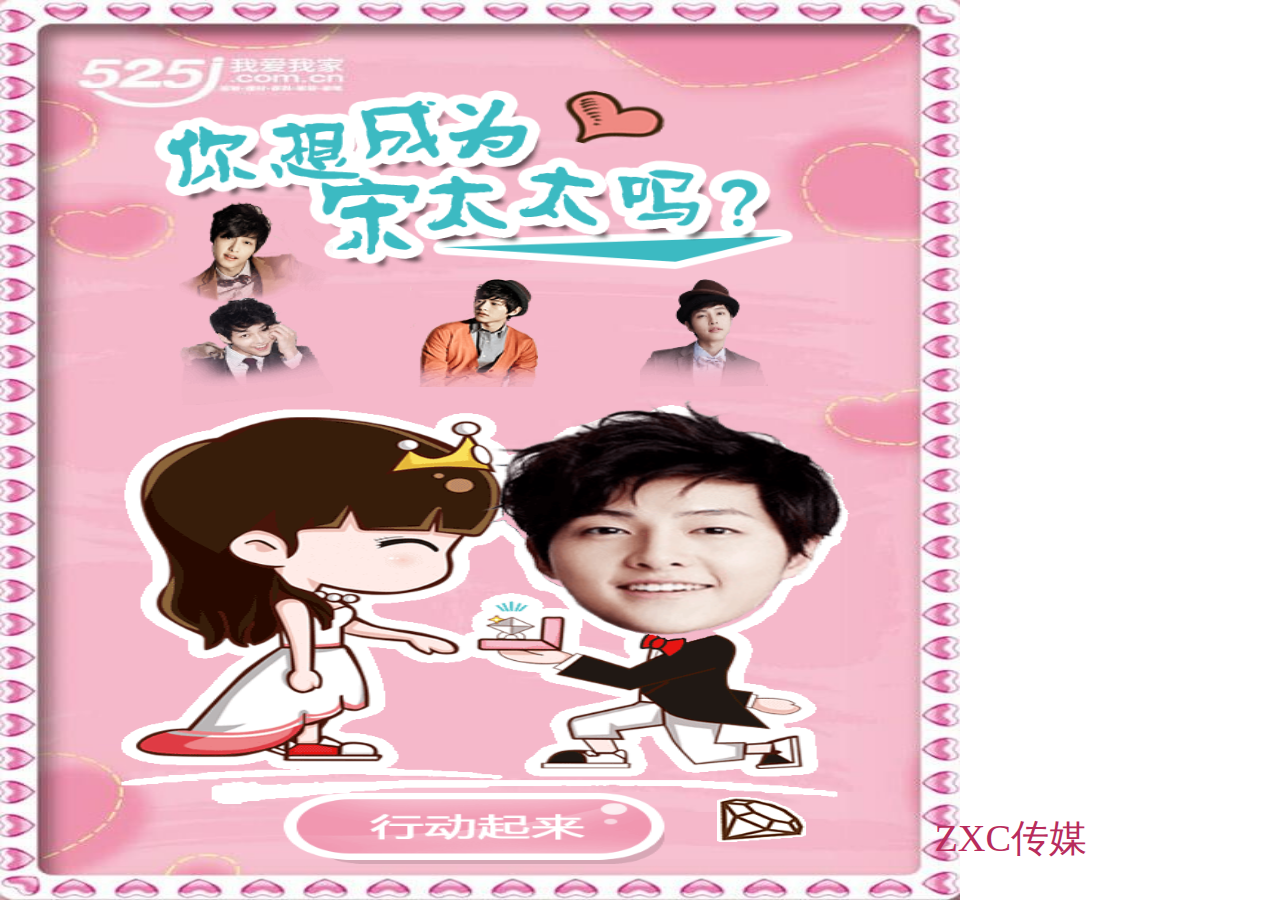
<file: song(xin)/index.html>
<!DOCTYPE html>
<html>
<head> 
	<meta charset="utf-8">
	<meta name="viewport" content="width=device-width,initial-scale=1,maximum-scale=1,user-scalable=0">
	<title>宋仲基</title>
	<link rel="stylesheet" type="text/css" href="css/animate.min.css"><!-- 引进其他动画效果动画库 -->
	<link rel="stylesheet" type="text/css" href="css/main.css"><!-- 引进样式 -->
	<link rel="stylesheet" type="text/css" href="css/animation2.css"><!-- 引进头像动画效果 -->
	<script type="text/javascript">//这个js文件是为了让html的font-size按屏幕比例来获取让css样式里rem单位能够统一
	(function(html){
		change();
		function change(){
			var w = html.clientWidth;
			if(w<250){w=250}
			if(w>960){w=960}
			var size = 100*(w/375).toFixed(2);
			html.style.fontSize = size+"px";	
			
			
		}
		window.addEventListener('resize',function(){
			change();
		})
	})(document.documentElement)
	window.onload=test();
	function test(){ 
	window.ontouchstart = function(event) { event.preventDefault(); };
	}
</script>
</head>
<body>
<div class="main">
	<div class="jiazai"><!-- 加载时的画面 -->
		<div class="bfb">0%</div>
		<div class="quan"></div>
	</div>
	<div class="jiemian1"><!-- 界面一 -->
		<p>ZXC传媒</p>
		<div class="wenzi1"></div>
		<div class="xin"></div>
		<div class="tou1"></div>
		<div class="tou2"></div>
		<div class="tou3"></div>
		<div class="tou4"></div>
		<div class="song"></div>
		<div class="anniu"></div>
		<div class="zshi"></div>
		<div class="face"></div>
	</div>
	<div class="jiemian2"><!-- 界面二 -->
		<p>把家具移到心仪的位置</p>
		<p>ZXC传媒</p>
		<div class="fang"></div>
		<div class="sofa animated bounceInDown"></div><!-- 这里类名animated bounceInDown调用了animate.min.css动画库 -->
		<div class="shelf animated bounceInLeft"></div><!-- 这里类名animated bounceInDown调用了animate.min.css动画库 -->
		<div class="lamp animated bounceInRight"></div><!-- 这里类名animated bounceInDown调用了animate.min.css动画库 -->
		<div class="shou"></div>
	</div>
	<div class="jiemian3" ><!-- 界面三 -->
		<p class="jieP">ZXC传媒</p>
		<div class="tou1"></div>
		<div class="tou2"></div>
		<div class="tou3"></div>
		<div class="wenzi2"></div>
		<div class="timu">
			<p></p>
			<div></div><span>s</span>
			<div></div><span>s</span>
			<div></div><span>s</span>
		</div>
		<div class="btn"></div>
	</div>
	<div class="jiemian4 animated bounceInDown"><!-- 界面四 --><!-- 这里类名animated bounceInDown调用了animate.min.css动画库 -->
		<div class="leftx"></div>
		<div class="rightx"></div>
		<span class="fen"></span>
		<p></p>
		<div class="jiejue"></div>
		<div class="fx"></div>

	</div>
	<div class="fxtu animated flip"></div><!-- 最后提示朋友圈画面 -->
	<audio src="music/bg.mp3" ></audio><!-- 背景音乐 -->
</div>
</body>
<script type="text/javascript" src="js/main.js"></script>
</html>
</file>
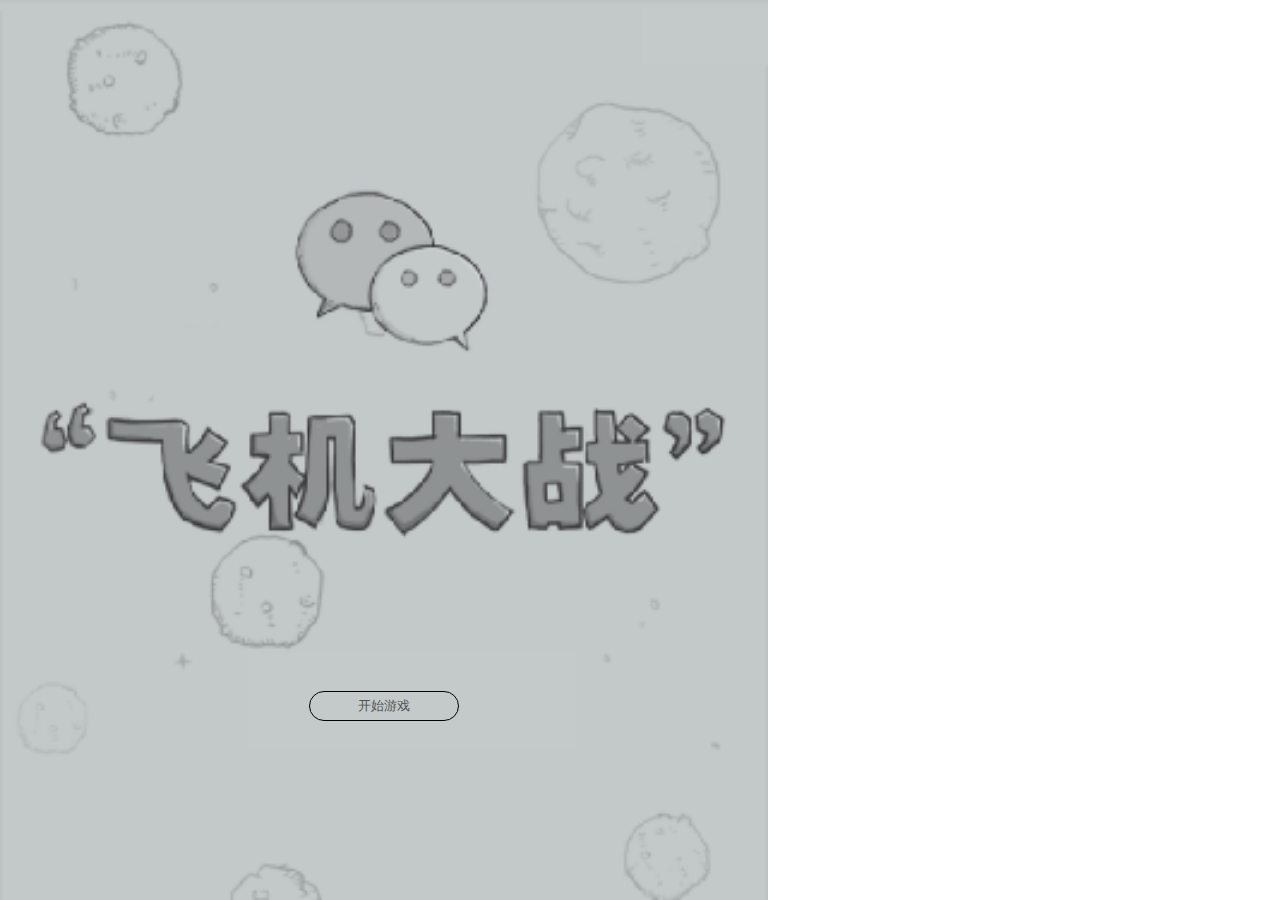
<file: weixinfeiji/index.html>
<!DOCTYPE HTML PUBLIC "-//W3C//DTD HTML 4.01 Transitional//EN" "http://www.w3.org/TR/html4/loose.dtd">
<html>
<head>
    <title>微信飞机lucas</title>
    <meta http-equiv="content" content="text/html" charset="utf-8"/>
    <meta name="x5-fullscreen" content="true">
    <meta name="full-screen" content="yes">
    <meta name="viewport" content="width=device-width,initial-scale=1,maximum-scale=1,user-scalable=0">
    <link rel="stylesheet" type="text/css" href="css/main.css"/>
</head>

<body>
<div id="contentdiv">
    <div id="startdiv">
        <button onclick="begin()">开始游戏</button>
    </div>
    <div id="maindiv">
        <div id="scorediv">
            <label>分数：</label>
            <label id="label">0</label>
            
        </div>
        <div id="scorediv2">
            <button onclick="zanting()">暂停</button>
        </div>
        <div id="suspenddiv">
            <button>继续</button><br/>
            <button onclick="jixu()">重新开始</button><br/>
            <button>回到主页</button>
        </div>
        <div id="enddiv">
            <p class="plantext">飞机大战分数</p>
            <p id="planscore">0</p>
            <div><button onclick="jixu()">重新游戏</button></div>
        </div>
    </div>
</div>
<script type="text/javascript" src="js/jquery-3.0.0.min.js"></script>
<script type="text/javascript" src="js/main.js"></script>
</body>
</html>
</file>
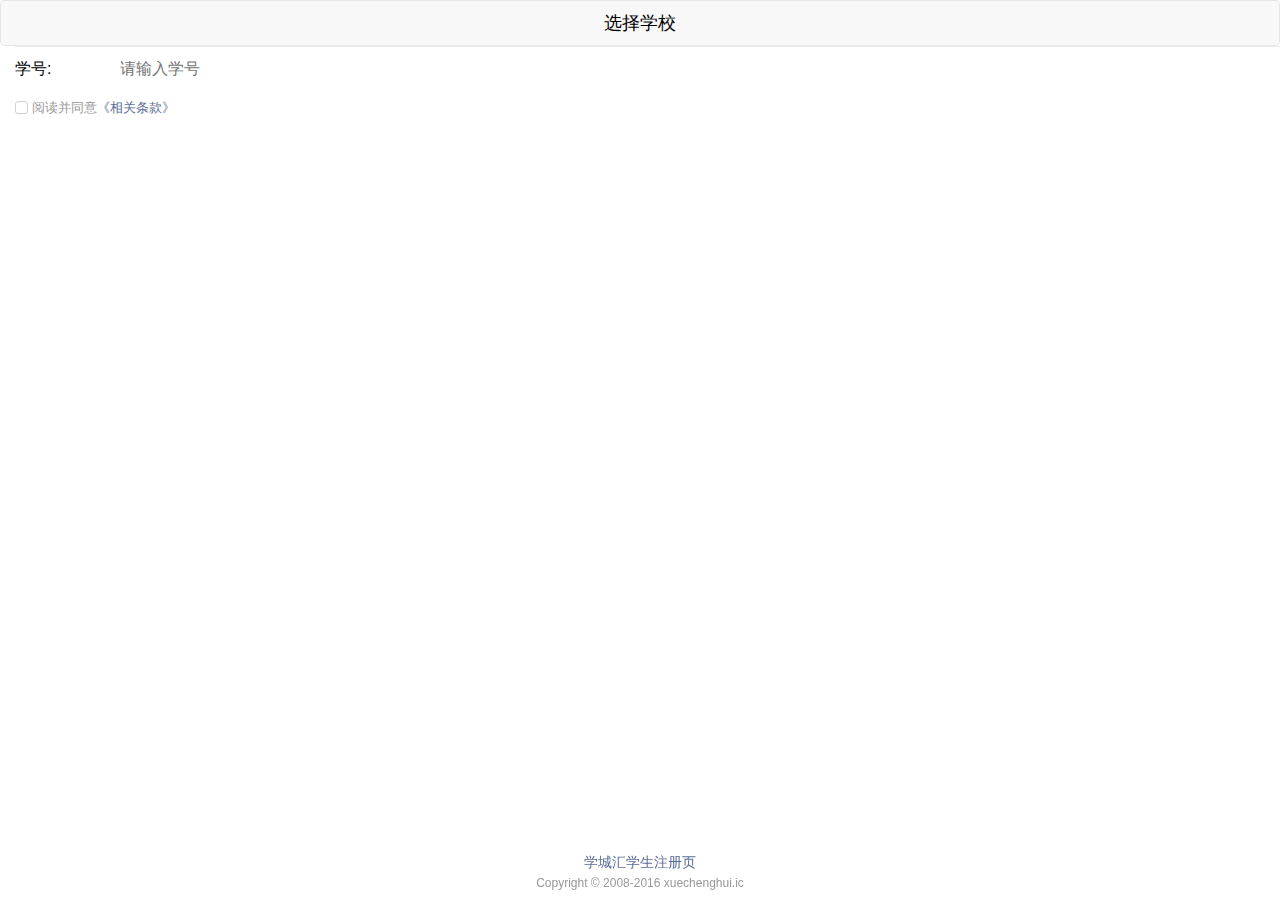
<file: weixinxueshengzhuce/index.html>
<!DOCTYPE html>
<html lang="zn">
<head>
    <meta charset="UTF-8">
    <meta name="viewport" content="width=device-width,initial-scale=1,user-scalable=0">
    <title>学城汇学生注册</title>
    <link rel="stylesheet" href="weui.min.css"/>
</head>
<body>
<div class="container" id="container"><!-- 主模块,包着引进模块 -->
    <!-- 学校 -->
    <div class="page picker js_show">
        <div class="page__bd page__bd_spacing">
            <a href="javascript:;" class="weui-btn weui-btn_default" id="showPicker">选择学校</a>
            <!-- <a href="javascript:;" class="weui-btn weui-btn_default" id="showDatePicker">日期选择器</a> -->
        </div>
    </div>
    <!-- 学号 -->
    <div class="weui-cell">
        <div class="weui-cell__hd"><label class="weui-label">学号:</label></div>
        <div class="weui-cell__bd">
            <input class="weui-input" type="number" pattern="[0-9]*" placeholder="请输入学号">
        </div>
    </div>

    <label for="weuiAgree" class="weui-agree">
        <input id="weuiAgree" type="checkbox" class="weui-agree__checkbox">
        <span class="weui-agree__text">
            阅读并同意<a href="javascript:void(0);">《相关条款》</a>
        </span>
    </label>
    <div class="weui-footer weui-footer_fixed-bottom">
            <p class="weui-footer__links">
                <a href="javascript:home();" class="weui-footer__link">学城汇学生注册页</a>
            </p>
            <p class="weui-footer__text">Copyright © 2008-2016 xuechenghui.ic</p>
        </div>
</div>

</body>
 <script src="zepto.min.js"></script>
<script src="weui.min.js"></script>
<script type="text/javascript">

    $('#showPicker').on('click', function () {
        weui.picker([{
            label: '北京大学',
            value: '北京大学',
            index: '0011'
        },{
            label: '复旦大学',
            value: '复旦大学',
            index: '006'
        },{
            label: '清华大学',
            value: '清华大学',
            index: '007'
        },{
            label: '武汉大学',
            value: '武汉大学',
            index: '136'
        },{
            label: '厦门大学',
            value: '厦门大学',
            index: '0951'
        },{
            label: '浙江大学',
            value: '浙江大学',
            index: '0575'
        },{
            label: '上海交通大学',
            value: '上海交通大学',
            index: '0575'
        },{
            label: '广东创新科技职业学院华南总校',
            value: '广东创新科技职业学院华南总校',
            index: '00755'
        },{
            label: '广东创新科技职业学院华南分校',
            value: '广东创新科技职业学院华南分校',
            index: '05745'
        },{
            label: '暂时只开放以上学院',
            disabled: true,
            value: '暂时只开放以上学院',
            index: '00000'
        }],{
            onChange: function (result) {
               //取消
            },
            onConfirm: function (result) {
                //确定
                $('#showPicker').html(result);
            }

        });

    });
    // $('#showDatePicker').on('click', function () {
    //     weui.datePicker({
    //         start: 2016,
    //         end: new Date().getFullYear(),
    //         onChange: function (result) {
    //             console.log(result);
    //         },
    //         onConfirm: function (result) {
    //             console.log(result);
    //         }
    //     });
    // });
</script>
</html>
</file>
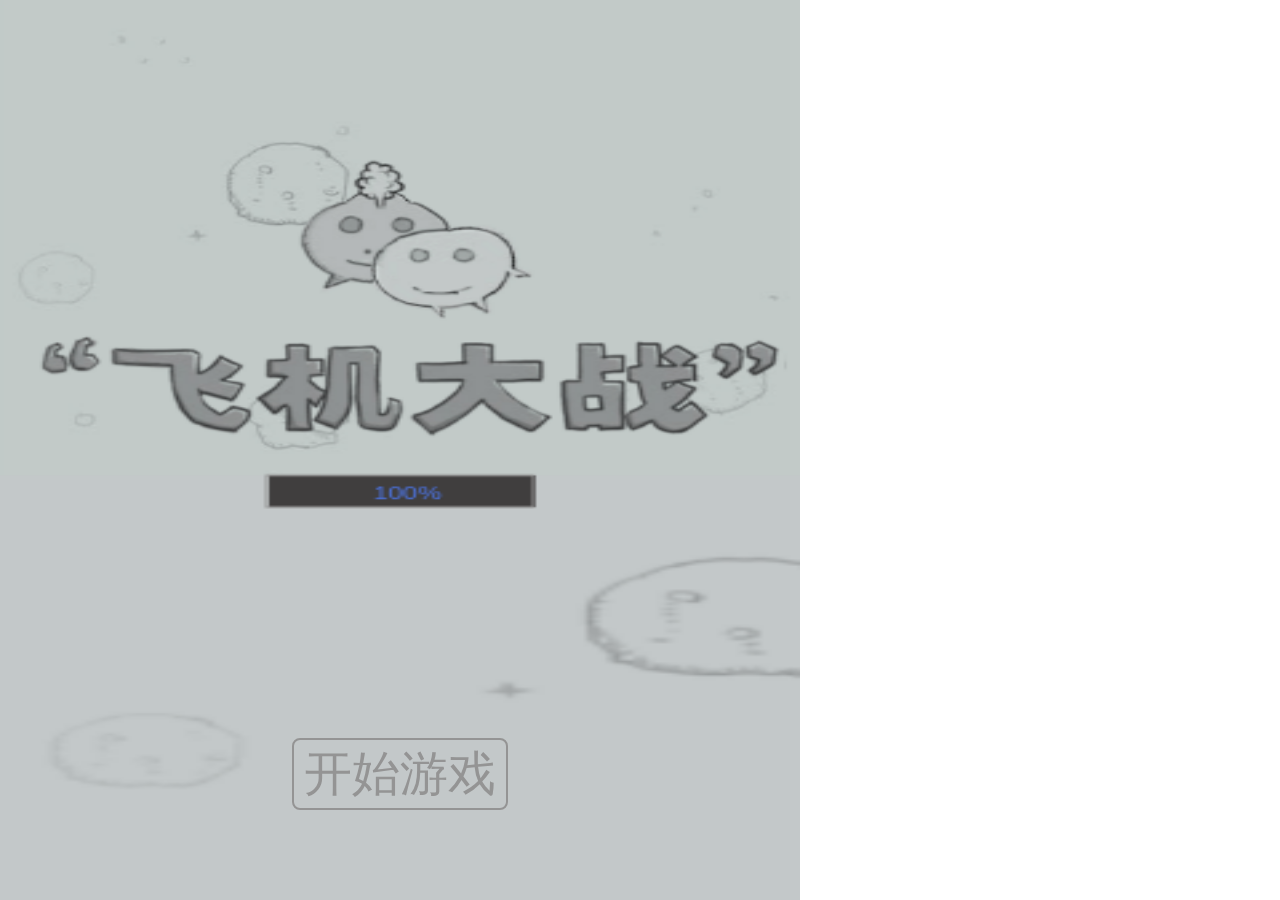
<file: xiangji/index.html>
<!DOCTYPE html>
<html>
<head>
	<meta name="viewport" content="width=device-width,initial-scale=1,maximum-scale=1,user-scalable=no">
	<meta charset="utf-8">
	<title>微信打飞机</title>
	<style type="text/css">
		html,body{
			height: 100%;
			width: 100%;
		}
		body{
			margin:0;
			padding: 0;
			position: relative;
		}
		canvas{
			width:100%;
			height:100%;
			max-width:800px; 
			display:block;
		}
		.ks{
			border:2px solid #949494;
			border-radius: 8px;
			position: absolute;
			padding: 2px 10px;
			bottom:10%;
			color:#949494;
			font-size: 2em;
			/*left:50%;*/
			display: none;
		}
		.fen{
			position: absolute;
			color:#949494;
			left: 0;
			top:5px;
			font-size: 1.5em;
		}
	</style>
</head>
<body>
<canvas ></canvas>
<div class="ks">开始游戏</div>
<div class="fen"></div>
</body>
<script type="text/javascript">
	var canvas=document.querySelector("canvas");
	var fen=document.querySelector(".fen");
	// canvas.width = 400;
	canvas.height = 568;
	var ctx=canvas.getContext("2d");
	

	var ks=document.querySelector(".ks");
	var yunxing=false;
	
	var c2=document.createElement("canvas");
	var ctx2=c2.getContext("2d");
	kg();
	function kg(){
		sWidth=canvas.offsetWidth;
		sHeight=canvas.offsetHeight;
		c2.width=sWidth;
		c2.height=sHeight;
		// 不同分辨率下的比例
		wb=300/sWidth;
		hb=568/sHeight;
		hh=sHeight-568;
	}
	window.onresize=function(){
		kg();
	}

	if(sWidth>700){
		fen.style.fontSize="2.5em";
		ks.style.fontSize="3em"
		console.log("dd")
	}
	var flyNames=[];//玩家名
	var flyFen=[];//分数；
	var wjs=0;
	var bombom=false;
	flyFen[wjs]=0;
	var touchB=true;
	// 开始按钮
	ks.addEventListener("touchstart",function(e){
		ks.style.background="#f8fbfd";
	})
	ks.addEventListener("touchend",function(){
		ks.style.background="";
		ks.style.display="none";
		if(!yunxing){	
			yunxing=true;
			zanting=false;
			flyFen[wjs]=0;
			zNum=2;
			fjB();
			zdB();
			nandu1();
			djB();
			daojuB();
			run();
			touchB=false;
		}else{zanting=false;}
	})
	// 手指触摸
	canvas.addEventListener("touchstart",function(e){
		if(touchB){return}
		dx=e.touches[0].clientX*wb;
		dy=e.touches[0].clientY*hb;
			if(e.touches[1]){
				dx2=e.touches[1].clientX*wb;
				dy2=e.touches[1].clientY*hb;
			}
		if(zNum>0){
			//炸弹 5,525,42,36
			if((dx>=5&&dx<=47&&dy>525&&dy<=561)||(e.touches[1]&&dx2>=5&&dx2<=47&&dy2>525&&dy2<=561)){
				zNum--;
				if(zNum<0){zNum=0;}
				bombom=true;
			}
		}
		// 判断是否在飞机上
		if(fj.w&&dx>(fj.l)&&dx<(fj.l+fj.w)&&dy>(fj.t)&&(dy<fj.t+fj.h)){
			dx-=fj.l;
			dy-=fj.t;
			// 添加绑定，手指滑动
			canvas.addEventListener("touchmove",fly,false);		
		}
		e.preventDefault(); 
		return false
	})
	// 手指滑动，控制飞机
	function fly(e){
		fj.l=e.touches[0].clientX*wb-dx;
		fj.t=e.touches[0].clientY*hb-dy;	
	}
	canvas.addEventListener("touchend",function(){
		// 移出手指滑动的绑定
		canvas.removeEventListener("touchmove",fly,false);
	})
	var arcImg=["background_2.png","1.png","loading0.png","loading1.png","loading2.png","loading3.png","loading01.png","loading02.png","hero_fly_1.png","hero_fly_2.png","hero_blowup_1.png","hero_blowup_2.png","hero_blowup_3.png","hero_blowup_4.png","bullet1.png","bullet2.png","bomb.png","enemy4_fly_1.png","enemy5_fly_1.png","enemy1_fly_1.png","enemy1_blowup_1.png","enemy1_blowup_2.png","enemy1_blowup_3.png","enemy1_blowup_4.png","enemy3_fly_1.png","enemy3_hit_1.png","enemy3_blowup_1.png","enemy3_blowup_2.png","enemy3_blowup_3.png","enemy3_blowup_4.png","enemy2_fly_1.png","enemy2_fly_2.png","enemy2_hit_1.png","enemy2_blowup_1.png","enemy2_blowup_2.png","enemy2_blowup_3.png","enemy2_blowup_4.png","enemy2_blowup_5.png","enemy2_blowup_6.png","enemy2_blowup_7.png","enemy5_fly_x.png"];//0背景，1，微信 8~13控制的飞机，14 15 子弹，16 炸弹 17炸弹道具，18子弹道具 19~23小型敌机 24~29中型敌机 30~39 大型飞机 40回血
	var arrImg=[];
	var tuIndex=0;
	var bt=0;
	var vv=0;
	var zanting=false;
	var ff=0;
	for(var i=0;i<arcImg.length;i++){
		var img=new Image();
		img.src="images/"+arcImg[i];
		arrImg.push(img);		
		// 图片加载
		img.onload = function(){
			tuIndex++;
			if(tuIndex>=arrImg.length){
				ks.style.display="block";
				ks.style.left=sWidth/2-ks.offsetWidth/2+"px";	
			}
			if(tuIndex>=2){
				ctx.clearRect(0,0,sWidth,sHeight);
				bg();
				wx();
				jindu();
			}
		}
	}
	// 背景
	function bg(){
		ctx.beginPath();
		// console.log(sWidth,sHeight)
		ctx.drawImage(arrImg[0],0,0,320,568-bt,0,bt/hb,sWidth,sHeight-bt/hb);
		ctx.drawImage(arrImg[0],0,568-bt,320,bt,0,0,sWidth,bt/hb);
		ctx.closePath();
	}
	// 游戏名
	function wx(){
		ctx.beginPath();
		ctx.drawImage(arrImg[1],0,0,310,300);
		ctx.closePath();
	}
	// 进度；
	function jindu(){
		ctx.beginPath();
		ctx.fillStyle="#403e3e";
		ctx.fillRect(101,300,tuIndex/arrImg.length*100,20);
		ctx.strokeStyle="#949494";
		ctx.strokeRect(100,300,100,20);
		ctx.fillStyle="#4c74e4";
		ctx.fillText(Math.round(tuIndex/arrImg.length*10000)/100+"%",140,315)
		ctx.closePath();
	}
	// 飞机参数
	function fjB(){
		fj={tu:8,l:110,t:480,w:66,h:80,b:false,hp:10,hps:10}
	}
	// 飞机
	function feiji(ctx){
		ctx.beginPath();
		ctx.drawImage(arrImg[fj.tu],0,0,fj.w,fj.h,fj.l,fj.t,fj.w,fj.h);
		// fj.b 判断飞机是否炸毁
		if(ff>=5){
			if(fj.b){
				fj.tu++;
				bombom=true;
				if(fj.tu>13){					
					zanting=true;
					fj.tu=8
				}
			}else{
				fj.tu=fj.tu==8?9:8;	
			}
			ff=0;
		}
		ff++;	
		ctx.closePath();
	}
	// 飞行边界
	function flyBj(){
		if(fj.l<-30){fj.l=-30}
		if(fj.l>263){fj.l=263}
		if(fj.t<0){fj.t=0}
		if(fj.t>503){fj.t=503}
	}
	// 子弹
	var zd=[];
	// zdB();
	function zdB(){
		zd[0]={tu:14,l:fj.l+fj.w/2-2,t:fj.t-14,w:6,h:14};
		dd=0;//子弹总数
		length=0;
		lbol=true;
		zdz=false;//子弹增强	
	}	
	var zzdd=[0,400];//子弹增强的有效事件
	function zidan(ctx){		
		for(var i=0;i<=length;i++){
			// 子弹是否打中敌机
			dazhong(i,djm);
			dazhong(i,djz);
			dazhong(i,djb);
			function dazhong(i,dj){
				// 屏幕上显示的子弹
				if(zd[i].t>0&&zd[i].l>0){
					// 屏幕上的敌机
					for(var j=0;j<=dj.x.length-1;j++){
						// 打中条件
						if(!dj.c[dj.x[j]].b&&zd[i].l>(dj.c[dj.x[j]].l-zd[i].w)&&zd[i].l<(dj.c[dj.x[j]].l+dj.c[dj.x[j]].w)&&zd[i].t>(dj.c[dj.x[j]].t-zd[i].h)&&zd[i].t<(dj.c[dj.x[j]].t+dj.c[dj.x[j]].h*0.7)){
							zd[i].l=-100;//子弹消耗
							if(zdzq){//打中减血
								dj.c[j].xue-=2;
								flyFen[wjs]+=dj.fen*2;
							}else{
								dj.c[j].xue--;
								flyFen[wjs]+=dj.fen;
							}
							if(dj.c[j].xue<=0){
								dj.c[dj.x[j]].b=true;//炸毁
								dj.c[j].xue=dj.xue;//重置血量
							}
							break;
						}	
					}
				}
			}	
			ctx.beginPath();
			ctx.drawImage(arrImg[zd[i].tu],0,0,zd[i].w,zd[i].h,zd[i].l,zd[i].t,zd[i].w,zd[i].h);
			ctx.closePath();
			zd[i].t-=zdv;
		}		
		if(zd[dd].t<=fj.t-50){
			if(dd>11){
				lbol=false;
				dd=-1;
			}
			if(lbol){
				length++;
				dd=length;
			}else{dd++;}
			if(zdz){
				zd[dd]={tu:15,l:fj.l+fj.w/2-24,t:fj.t-14,w:48,h:14};
			}else{
				zd[dd]={tu:14,l:fj.l+fj.w/2-2,t:fj.t-14,w:6,h:14};
			}			
		}					
	}
	// 子弹增强
	function zdzq(ctx){
		zdz=zdz!=true;
		if(zdz){
				for(var i=0;i<=length;i++){
					zd[dd]={tu:15,l:fj.l+fj.w/2-24,t:fj.t-14,w:48,h:14};
				}
			}else{
				for(var i=0;i<=length;i++){
					zd[dd]={tu:15,l:fj.l+fj.w/2-24,t:fj.t-14,w:48,h:14};
				}
			}
	}
	//炸弹
	var zNum=2;
	function zha(){
		ctx.beginPath();
		ctx.drawImage(arrImg[16],5,525,42,36);
		ctx.font="20px 黑体";
		ctx.fillStyle="#874847"
		ctx.fillText(zNum,47,561);
		ctx.closePath();
	}
	// daojuB();
	function daojuB(){
		zid={s:2,d:0,a:0,j:[]}
		zad={s:2,d:0,a:0,j:[]}
		hpd={s:2,d:0,a:0,j:[]}
		daos=sj(200,500);		
	}
	// 道具
	function daoju(a,zd,xin){
		if(xin){
			if(zd==zid){
				zd.j[a]={tu:18,l:sj(0,sWidth*wb-39),t:-58,w:39,h:58,vx:sj(-1,1),vy:sj(1,3),x:true}//子弹参数

			}else if(zd==zad){
				zd.j[a]={tu:17,l:sj(0,sWidth*wb-39),t:-68,w:39,h:68,vx:sj(-1,1),vy:sj(1,3),x:true}//炸弹参数
			}else{
				zd.j[a]={tu:40,l:sj(0,sWidth*wb-39),t:-58,w:39,h:58,vx:sj(-1,1),vy:sj(1,3),x:true}//药箱参数
			}
		}else
		if(zd.j[a].l>=fj.l-zd.j[a].w&&zd.j[a].l<=fj.l+fj.w&&zd.j[a].t>=fj.t-zd.j[a].h&&zd.j[a].t<=fj.t+fj.h){
			if(zd==zid){
				if(!zdz&&zzdd[0]<=0){//子弹未加强 执行增强，并赋时间
					zdzq();
					zzdd[0]=zzdd[1];
				}else{ //在子弹加强的情况下，吃下加强道具，延长时间
					zzdd[0]+=zzdd[1];
				}		
			}else if(zd==zad){
				zNum++;//炸弹加1
			}else{			
				if(fj.hp<10){
					fj.hp+=1;//加血
				}	
			}
			//道具被吃后消失
			zd.j[a].t+=600;
			zd.j[a].x=false;
		}
		if(zd.j[a].x){//有参数时执行
			// if(zd.j[a].l<0){zd.j[a].l=0}
			ctx.beginPath();
			ctx.drawImage(arrImg[zd.j[a].tu],zd.j[a].l,zd.j[a].t,zd.j[a].w,zd.j[a].h);
			ctx.closePath();
			// 位移
			zd.j[a].l+=zd.j[a].vx;
			zd.j[a].t+=zd.j[a].vy;
			// 反弹
			if(zd.j[a].l<0||zd.j[a].l>sWidth*wb-zd.j[a].w){zd.j[a].vx*=-1;}	
		}	
	}
	function daojus(){
		daos--;
			var ssb=Math.random();
			if(daos<=0){
				if(ssb>0.5){
					daoju(zid.a,zid,true);					
					if(zid.a<5){
						zid.a++
					}else{
						zid.a=0;
					}
				}else if(ssb>0.18){
					daoju(zad.a,zad,true);
					if(zad.a<3){
						zad.a++
					}else{
						zad.a=0;
					}					
				}else{
					daoju(hpd.a,hpd,true);
					if(hpd.a<2){
						hpd.a++
					}else{
						hpd.a=0;
					}
				}
				daos=sj(500,1000);
			}
			for(var i=0;i<zid.j.length;i++){
				daoju(i,zid,false)
			}
			for(var i=0;i<zad.j.length;i++){
				daoju(i,zad,false)
			}
			for(var i=0;i<hpd.j.length;i++){
				daoju(i,hpd,false)
			}
	}
	// nandu1();
	function nandu1(){
		vs=1;//背景速度
		 zdv=5;//子弹速度
		 xs=[15,8,3];
		 xue=[6,12,28];
		 vy=[1,2.5,1,1.5,1,1.5];
		 cp=[50,80,150,250,350,500];
		 nandu=1;
	}
	function nandu2(){
		vs=2;
		zdv=8;
		xs=[20,13,5];
		xue=[8,18,36];
		vy=[3,4,2,3,1,2];
		cp=[8,15,65,100,250,350]
		nandu=2;
	}
	function nandu3(){
		vs=3;
		zdv=10;
		vy=[4,5,3,4,1.5,2]
		nandu=3;
	}
	// s 飞机数 xs 最大生成 d飞机下标 p 敌机出现频率 b 限制敌机总数 x 出现在屏幕的敌机数量； c 敌机参数 tu 显示图片下限 ts 显示图片上限 xue 血量 fen分数加 
	// djB();
	function djB(){
		djm={s:0,xs:xs[0],d:0,p:20,b:true,x:[],c:[],tu:19,ts:23,xue:xue[0],fen:1,dc:0,ks:false}	
		djz={s:0,xs:xs[1],d:0,p:100,b:true,x:[],c:[],tu:24,ts:29,xue:xue[1],fen:5,dc:0,ks:false}	
		djb={s:0,xs:xs[2],d:0,p:500,b:true,x:[],c:[],tu:30,ts:39,xue:xue[2],fen:20,dc:0,ks:false}
	}
	function dj(ctx,dj){
		dj.p--;
		if(dj.p<=0){
			if(!dj.ks){dj.ks=true}
			if(dj==djm){
				//敌机参数 tu 显示的图片 l t 位置坐标 w h 宽高 vx 左右速度 vy 下落速度 b 是否被击毁 xue 血量
					dj.c[dj.d]={tu:19,l:sj(0,sWidth*wb-34),t:-24,w:34,h:24,vx:sj(-1,1),vy:sj(vy[0],vy[1]),b:false,xue:xue[0]};	
					dj.p=sj(20,40);//出现频率
				}else if(dj==djz){
					dj.c[dj.d]={tu:24,l:sj(0,sWidth*wb-46),t:-60,w:46,h:60,vx:sj(-0.8,0.8),vy:sj(vy[2],vy[3]),b:false,xue:xue[1]};
					dj.p=sj(80,100);//出现频率
				}else{
					dj.c[dj.d]={tu:30,l:sj(0,sWidth*wb-110),t:-169,w:110,h:169,vx:sj(-0.4,0.4),vy:sj(vy[4],vy[5]),b:false,xue:xue[2],dong:10};
					dj.p=sj(200,300);
				}
			if(dj.d>=dj.xs){//限制敌机总数
				dj.b=false;
				dj.d=-1;
			}
			if(dj.b){
				dj.s++;
				dj.d=dj.s;	
			}else{dj.d++}
					
		}
		if(dj.ks){//开始没有参数，不进行判断与绘制
			dj.x=[];
			for(var i=0;i<dj.s;i++){
				if(dj.c[i].t<550&&dj.c[i].t>-dj.c[0].h){
					dj.x.push(i);
				}
			}
			for(var i=0;i<dj.s;i++){
				//与我方飞机碰撞
				if(dj.c[i].l>(fj.l-dj.c[i].w)&&dj.c[i].l<(fj.l+fj.w)&&dj.c[i].t>(fj.t-dj.c[i].h)&&dj.c[i].t<(fj.t+fj.h)){
					fj.hps--;
					if(fj.hps<=0){
						fj.hp--;
						fj.hps=20;//刷新20次，血量减少1
						if(dj==djm){//若是小型敌机，则炸毁
							dj.c[i].b=true;
						}
					}
					if(fj.hp<=0){//血量为0，飞机爆炸
						fj.hp=0;
						fj.b=true; // 注销掉无敌
					}	
				}
				// 敌机是否被摧毁
				if(dj.c[i].b){	
					// if(dj.dc>=0||bombom){	
						dj.c[i].tu++;
						if(dj.c[i].tu>dj.ts){
							dj.c[i].tu=dj.ts;
							dj.c[i].b=false;
							dj.c[i].t+=880;
							flyFen[wjs]+=dj.fen*100;							
						}
						dj.dc=0;
					// }	
				}else{
					if(dj==djb){
						dj.c[i].dong--;
						if(dj.c[i].dong<=0){
							dj.c[i].tu=dj.c[i].tu==30?31:30;
							dj.c[i].dong=10;
						}
					
					}else{
						dj.c[i].tu=dj.tu;
					}					
				}
				// 绘制敌机
				ctx.beginPath();
				ctx.drawImage(arrImg[dj.c[i].tu],dj.c[i].l,dj.c[i].t,dj.c[i].w,dj.c[i].h);
				ctx.closePath();
				dj.c[i].l+=dj.c[i].vx;
				dj.c[i].t+=dj.c[i].vy;
				if(dj.c[i].l<=0||dj.c[i].l>=(sWidth*wb-dj.c[0].w)){dj.c[i].vx*=-1;}
			}
		}
	}
	var sb=0;
	var pcV=10;
	window.onkeydown=function(e){
		if(e.keyCode==37){fj.l-=pcV;}
		if(e.keyCode==38){fj.t-=pcV*2;}
		if(e.keyCode==39){fj.l+=pcV;}
		if(e.keyCode==40){fj.t+=pcV*2;}		
		pcV+=2;
	}
	window.onkeyup=function(){
		pcV=5;
	}
	function sj(min,max){
		return Math.random()*(max-min)+min
	}
	// 运行
	var id=[];		
	function run(){
		if(bombom){
			bomm(djm)
			bomm(djz)
			bomm(djb)
			bombom=false;
		}
		function bomm(dj){
			for(var j=0;j<=dj.x.length-1;j++){
				if(!dj.c[dj.x[j]].b&&dj.c[dj.x[j]].t>-200&&dj.c[dj.x[j]].t<580){
					dj.c[dj.x[j]].b=true;
				}
			}
		}
		vv++;
		if(vv==1){//每刷新n次后 执行
			if(yunxing){
				bt+=vs;//背景移动
			}			
			if(bt>=568){bt=0}
			flyBj()//飞行边界
			// 清空画板
			ctx.clearRect(0,0,320,568);	
			// 绘制
			bg();//背景
			dj(ctx,djb)//大型敌机
			dj(ctx,djz)//中型敌机
			dj(ctx,djm);//小型敌机
			// 道具
			daojus();
			feiji(ctx);//我方飞机
			// 子弹增强的有效时间
			if(zdz){
				zzdd[0]--;
				if(zzdd[0]<=0){
					zdzq();
				}
			}
			zidan(ctx);//子弹
			//hp 血量条
			ctx.beginPath();
			ctx.fillRect(191,5,fj.hp*10,10);
			ctx.strokeStyle="#949494";
			ctx.strokeRect(190,5,100,10);
			ctx.closePath();
			zha();//炸弹
			vv=0;
			fen.innerHTML="分数:"+flyFen[wjs];
			if(nandu<2&&flyFen[wjs]>=80000){
				nandu2();
			}else if(flyFen[wjs]>250000){
				nandu3();
			}
		}
		if(zanting){
			yunxing=false;
			ks.style.display="block";
			if(fj.hp<=0){
				ks.innerHTML="重新开始";
				cancelAnimationFrame(id);
			}else{
				ks.innerHTML="继续游戏"
			}			
			return}	
		id=requestAnimationFrame(run);	
	}
	if(!window.cancelAnimationFrame){
		window.cancelAnimationFrame=function(id){
			clearTimeout(id);
		}
	}
	window.requestAnimationFrame=(function(){
		return window.requestAnimationFrame||window.webkitRequestAnimationFrame||mozRequestAnimationFrame||msRequestAnimationFrame||oRequestAnimationFrame||function(fn){

			return setTimeout(fn,1000/80);

		}
	})()	
</script>
</html>
</file>
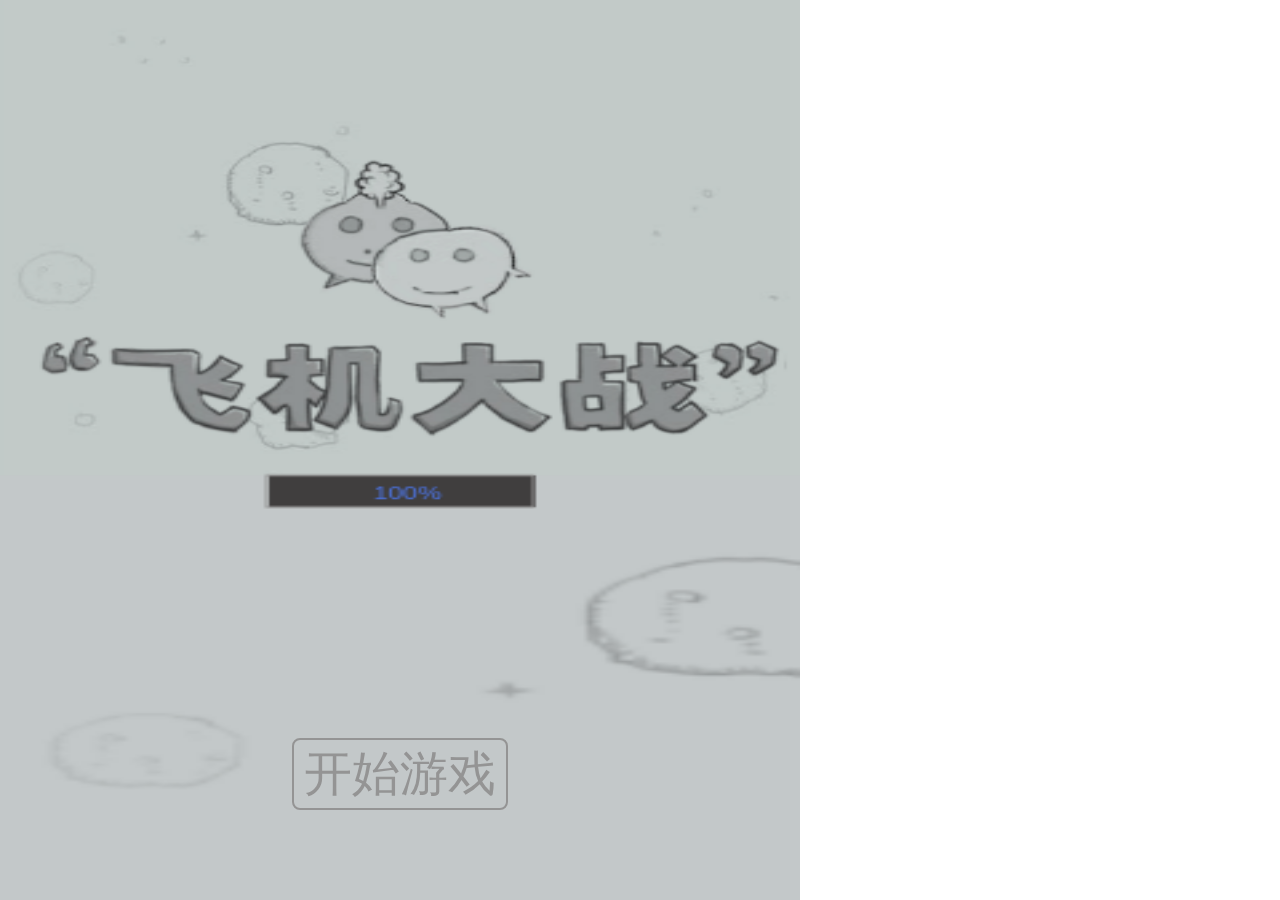
<file: feijijuxing/index无敌版.html>
<!DOCTYPE html>
<html>
<head>
	<meta name="viewport" content="width=device-width,initial-scale=1,maximum-scale=1,user-scalable=no">
	<meta charset="utf-8">
	<title>微信打飞机</title>
	<style type="text/css">
		html,body{
			height: 100%;
			width: 100%;
		}
		body{
			margin:0;
			padding: 0;
			position: relative;
		}
		canvas{
			width:100%;
			height:100%;
			max-width:800px; 
			display:block;
		}
		.ks{
			border:2px solid #949494;
			border-radius: 8px;
			position: absolute;
			padding: 2px 10px;
			bottom:10%;
			color:#949494;
			font-size: 2em;
			/*left:50%;*/
			display: none;
		}
		.fen{
			position: absolute;
			color:#949494;
			left: 0;
			top:5px;
			font-size: 1.5em;
		}
	</style>
</head>
<body>
<canvas ></canvas>
<div class="ks">开始游戏</div>
<div class="fen"></div>
</body>
<script type="text/javascript">
	var canvas=document.querySelector("canvas");
	var fen=document.querySelector(".fen");
	// canvas.width = 400;
	canvas.height = 568;
	var ctx=canvas.getContext("2d");
	

	var ks=document.querySelector(".ks");
	var yunxing=false;
	
	var c2=document.createElement("canvas");
	var ctx2=c2.getContext("2d");
	kg();
	function kg(){
		sWidth=canvas.offsetWidth;
		sHeight=canvas.offsetHeight;
		c2.width=sWidth;
		c2.height=sHeight;
		// 不同分辨率下的比例
		wb=300/sWidth;
		hb=568/sHeight;
		hh=sHeight-568;
	}
	window.onresize=function(){
		kg();
	}

	if(sWidth>700){
		fen.style.fontSize="2.5em";
		ks.style.fontSize="3em"
		console.log("dd")
	}
	var flyNames=[];//玩家名
	var flyFen=[];//分数；
	var wjs=0;
	var bombom=false;
	flyFen[wjs]=0;
	var touchB=true;
	// 开始按钮
	ks.addEventListener("touchstart",function(e){
		ks.style.background="#f8fbfd";
	})
	ks.addEventListener("touchend",function(){
		ks.style.background="";
		ks.style.display="none";
		if(!yunxing){	
			yunxing=true;
			zanting=false;
			flyFen[wjs]=0;
			zNum=2;
			fjB();
			zdB();
			nandu1();
			djB();
			daojuB();
			run();
			touchB=false;
		}else{zanting=false;}
	})
	// 手指触摸
	canvas.addEventListener("touchstart",function(e){
		if(touchB){return}
		dx=e.touches[0].clientX*wb;
		dy=e.touches[0].clientY*hb;
			if(e.touches[1]){
				dx2=e.touches[1].clientX*wb;
				dy2=e.touches[1].clientY*hb;
			}
		if(zNum>0){
			//炸弹 5,525,42,36
			if((dx>=5&&dx<=47&&dy>525&&dy<=561)||(e.touches[1]&&dx2>=5&&dx2<=47&&dy2>525&&dy2<=561)){
				zNum--;
				if(zNum<0){zNum=0;}
				bombom=true;
			}
		}
		// 判断是否在飞机上
		if(fj.w&&dx>(fj.l)&&dx<(fj.l+fj.w)&&dy>(fj.t)&&(dy<fj.t+fj.h)){
			dx-=fj.l;
			dy-=fj.t;
			// 添加绑定，手指滑动
			canvas.addEventListener("touchmove",fly,false);		
		}
		e.preventDefault(); 
		return false
	})
	// 手指滑动，控制飞机
	function fly(e){
		fj.l=e.touches[0].clientX*wb-dx;
		fj.t=e.touches[0].clientY*hb-dy;	
	}
	canvas.addEventListener("touchend",function(){
		// 移出手指滑动的绑定
		canvas.removeEventListener("touchmove",fly,false);
	})
	var arcImg=["background_2.png","1.png","loading0.png","loading1.png","loading2.png","loading3.png","loading01.png","loading02.png","hero_fly_1.png","hero_fly_2.png","hero_blowup_1.png","hero_blowup_2.png","hero_blowup_3.png","hero_blowup_4.png","bullet1.png","bullet2.png","bomb.png","enemy4_fly_1.png","enemy5_fly_1.png","enemy1_fly_1.png","enemy1_blowup_1.png","enemy1_blowup_2.png","enemy1_blowup_3.png","enemy1_blowup_4.png","enemy3_fly_1.png","enemy3_hit_1.png","enemy3_blowup_1.png","enemy3_blowup_2.png","enemy3_blowup_3.png","enemy3_blowup_4.png","enemy2_fly_1.png","enemy2_fly_2.png","enemy2_hit_1.png","enemy2_blowup_1.png","enemy2_blowup_2.png","enemy2_blowup_3.png","enemy2_blowup_4.png","enemy2_blowup_5.png","enemy2_blowup_6.png","enemy2_blowup_7.png","enemy5_fly_x.png"];//0背景，1，微信 8~13控制的飞机，14 15 子弹，16 炸弹 17炸弹道具，18子弹道具 19~23小型敌机 24~29中型敌机 30~39 大型飞机 40回血
	var arrImg=[];
	var tuIndex=0;
	var bt=0;
	var vv=0;
	var zanting=false;
	var ff=0;
	for(var i=0;i<arcImg.length;i++){
		var img=new Image();
		img.src="images/"+arcImg[i];
		arrImg.push(img);		
		// 图片加载
		img.onload = function(){
			tuIndex++;
			if(tuIndex>=arrImg.length){
				ks.style.display="block";
				ks.style.left=sWidth/2-ks.offsetWidth/2+"px";	
			}
			if(tuIndex>=2){
				ctx.clearRect(0,0,sWidth,sHeight);
				bg();
				wx();
				jindu();
			}
		}
	}
	// 背景
	function bg(){
		ctx.beginPath();
		// console.log(sWidth,sHeight)
		ctx.drawImage(arrImg[0],0,0,320,568-bt,0,bt/hb,sWidth,sHeight-bt/hb);
		ctx.drawImage(arrImg[0],0,568-bt,320,bt,0,0,sWidth,bt/hb);
		ctx.closePath();
	}
	// 游戏名
	function wx(){
		ctx.beginPath();
		ctx.drawImage(arrImg[1],0,0,310,300);
		ctx.closePath();
	}
	// 进度；
	function jindu(){
		ctx.beginPath();
		ctx.fillStyle="#403e3e";
		ctx.fillRect(101,300,tuIndex/arrImg.length*100,20);
		ctx.strokeStyle="#949494";
		ctx.strokeRect(100,300,100,20);
		ctx.fillStyle="#4c74e4";
		ctx.fillText(Math.round(tuIndex/arrImg.length*10000)/100+"%",140,315)
		ctx.closePath();
	}
	// 飞机参数
	function fjB(){
		fj={tu:8,l:110,t:480,w:66,h:80,b:false,hp:10,hps:10}
	}
	// 飞机
	function feiji(ctx){
		ctx.beginPath();
		ctx.drawImage(arrImg[fj.tu],0,0,fj.w,fj.h,fj.l,fj.t,fj.w,fj.h);
		// fj.b 判断飞机是否炸毁
		if(ff>=5){
			if(fj.b){
				fj.tu++;
				bombom=true;
				if(fj.tu>13){					
					zanting=true;
					fj.tu=8
				}
			}else{
				fj.tu=fj.tu==8?9:8;	
			}
			ff=0;
		}
		ff++;	
		ctx.closePath();
	}
	// 飞行边界
	function flyBj(){
		if(fj.l<-30){fj.l=-30}
		if(fj.l>263){fj.l=263}
		if(fj.t<0){fj.t=0}
		if(fj.t>503){fj.t=503}
	}
	// 子弹
	var zd=[];
	// zdB();
	function zdB(){
		zd[0]={tu:14,l:fj.l+fj.w/2-2,t:fj.t-14,w:6,h:14};
		dd=0;//子弹总数
		length=0;
		lbol=true;
		zdz=false;//子弹增强	
	}	
	var zzdd=[0,400];//子弹增强的有效事件
	function zidan(ctx){		
		for(var i=0;i<=length;i++){
			// 子弹是否打中敌机
			dazhong(i,djm);
			dazhong(i,djz);
			dazhong(i,djb);
			function dazhong(i,dj){
				// 屏幕上显示的子弹
				if(zd[i].t>0&&zd[i].l>0){
					// 屏幕上的敌机
					for(var j=0;j<=dj.x.length-1;j++){
						// 打中条件
						if(!dj.c[dj.x[j]].b&&zd[i].l>(dj.c[dj.x[j]].l-zd[i].w)&&zd[i].l<(dj.c[dj.x[j]].l+dj.c[dj.x[j]].w)&&zd[i].t>(dj.c[dj.x[j]].t-zd[i].h)&&zd[i].t<(dj.c[dj.x[j]].t+dj.c[dj.x[j]].h*0.7)){
							zd[i].l=-100;//子弹消耗
							if(zdzq){//打中减血
								dj.c[j].xue-=2;
								flyFen[wjs]+=dj.fen*2;
							}else{
								dj.c[j].xue--;
								flyFen[wjs]+=dj.fen;
							}
							if(dj.c[j].xue<=0){
								dj.c[dj.x[j]].b=true;//炸毁
								dj.c[j].xue=dj.xue;//重置血量
							}
							break;
						}	
					}
				}
			}	
			ctx.beginPath();
			ctx.drawImage(arrImg[zd[i].tu],0,0,zd[i].w,zd[i].h,zd[i].l,zd[i].t,zd[i].w,zd[i].h);
			ctx.closePath();
			zd[i].t-=zdv;
		}		
		if(zd[dd].t<=fj.t-50){
			if(dd>11){
				lbol=false;
				dd=-1;
			}
			if(lbol){
				length++;
				dd=length;
			}else{dd++;}
			if(zdz){
				zd[dd]={tu:15,l:fj.l+fj.w/2-24,t:fj.t-14,w:48,h:14};
			}else{
				zd[dd]={tu:14,l:fj.l+fj.w/2-2,t:fj.t-14,w:6,h:14};
			}			
		}					
	}
	// 子弹增强
	function zdzq(ctx){
		zdz=zdz!=true;
		if(zdz){
				for(var i=0;i<=length;i++){
					zd[dd]={tu:15,l:fj.l+fj.w/2-24,t:fj.t-14,w:48,h:14};
				}
			}else{
				for(var i=0;i<=length;i++){
					zd[dd]={tu:15,l:fj.l+fj.w/2-24,t:fj.t-14,w:48,h:14};
				}
			}
	}
	//炸弹
	var zNum=2;
	function zha(){
		ctx.beginPath();
		ctx.drawImage(arrImg[16],5,525,42,36);
		ctx.font="20px 黑体";
		ctx.fillStyle="#874847"
		ctx.fillText(zNum,47,561);
		ctx.closePath();
	}
	// daojuB();
	function daojuB(){
		zid={s:2,d:0,a:0,j:[]}
		zad={s:2,d:0,a:0,j:[]}
		hpd={s:2,d:0,a:0,j:[]}
		daos=sj(200,500);		
	}
	// 道具
	function daoju(a,zd,xin){
		if(xin){
			if(zd==zid){
				zd.j[a]={tu:18,l:sj(0,sWidth*wb-39),t:-58,w:39,h:58,vx:sj(-1,1),vy:sj(1,3),x:true}//子弹参数

			}else if(zd==zad){
				zd.j[a]={tu:17,l:sj(0,sWidth*wb-39),t:-68,w:39,h:68,vx:sj(-1,1),vy:sj(1,3),x:true}//炸弹参数
			}else{
				zd.j[a]={tu:40,l:sj(0,sWidth*wb-39),t:-58,w:39,h:58,vx:sj(-1,1),vy:sj(1,3),x:true}//药箱参数
			}
		}else
		if(zd.j[a].l>=fj.l-zd.j[a].w&&zd.j[a].l<=fj.l+fj.w&&zd.j[a].t>=fj.t-zd.j[a].h&&zd.j[a].t<=fj.t+fj.h){
			if(zd==zid){
				if(!zdz&&zzdd[0]<=0){//子弹未加强 执行增强，并赋时间
					zdzq();
					zzdd[0]=zzdd[1];
				}else{ //在子弹加强的情况下，吃下加强道具，延长时间
					zzdd[0]+=zzdd[1];
				}		
			}else if(zd==zad){
				zNum++;//炸弹加1
			}else{			
				if(fj.hp<10){
					fj.hp+=1;//加血
				}	
			}
			//道具被吃后消失
			zd.j[a].t+=600;
			zd.j[a].x=false;
		}
		if(zd.j[a].x){//有参数时执行
			// if(zd.j[a].l<0){zd.j[a].l=0}
			ctx.beginPath();
			ctx.drawImage(arrImg[zd.j[a].tu],zd.j[a].l,zd.j[a].t,zd.j[a].w,zd.j[a].h);
			ctx.closePath();
			// 位移
			zd.j[a].l+=zd.j[a].vx;
			zd.j[a].t+=zd.j[a].vy;
			// 反弹
			if(zd.j[a].l<0||zd.j[a].l>sWidth*wb-zd.j[a].w){zd.j[a].vx*=-1;}	
		}	
	}
	function daojus(){
		daos--;
			var ssb=Math.random();
			if(daos<=0){
				if(ssb>0.5){
					daoju(zid.a,zid,true);					
					if(zid.a<5){
						zid.a++
					}else{
						zid.a=0;
					}
				}else if(ssb>0.18){
					daoju(zad.a,zad,true);
					if(zad.a<3){
						zad.a++
					}else{
						zad.a=0;
					}					
				}else{
					daoju(hpd.a,hpd,true);
					if(hpd.a<2){
						hpd.a++
					}else{
						hpd.a=0;
					}
				}
				daos=sj(500,1000);
			}
			for(var i=0;i<zid.j.length;i++){
				daoju(i,zid,false)
			}
			for(var i=0;i<zad.j.length;i++){
				daoju(i,zad,false)
			}
			for(var i=0;i<hpd.j.length;i++){
				daoju(i,hpd,false)
			}
	}
	// nandu1();
	function nandu1(){
		vs=1;//背景速度
		 zdv=5;//子弹速度
		 xs=[15,8,3];
		 xue=[6,12,28];
		 vy=[1,2.5,1,1.5,1,1.5];
		 cp=[50,80,150,250,350,500];
		 nandu=1;
	}
	function nandu2(){
		vs=2;
		zdv=8;
		xs=[20,13,5];
		xue=[8,18,36];
		vy=[3,4,2,3,1,2];
		cp=[8,15,65,100,250,350]
		nandu=2;
	}
	function nandu3(){
		vs=3;
		zdv=10;
		vy=[4,5,3,4,1.5,2]
		nandu=3;
	}
	// s 飞机数 xs 最大生成 d飞机下标 p 敌机出现频率 b 限制敌机总数 x 出现在屏幕的敌机数量； c 敌机参数 tu 显示图片下限 ts 显示图片上限 xue 血量 fen分数加 
	// djB();
	function djB(){
		djm={s:0,xs:xs[0],d:0,p:20,b:true,x:[],c:[],tu:19,ts:23,xue:xue[0],fen:1,dc:0,ks:false}	
		djz={s:0,xs:xs[1],d:0,p:100,b:true,x:[],c:[],tu:24,ts:29,xue:xue[1],fen:5,dc:0,ks:false}	
		djb={s:0,xs:xs[2],d:0,p:500,b:true,x:[],c:[],tu:30,ts:39,xue:xue[2],fen:20,dc:0,ks:false}
	}
	function dj(ctx,dj){
		dj.p--;
		if(dj.p<=0){
			if(!dj.ks){dj.ks=true}
			if(dj==djm){
				//敌机参数 tu 显示的图片 l t 位置坐标 w h 宽高 vx 左右速度 vy 下落速度 b 是否被击毁 xue 血量
					dj.c[dj.d]={tu:19,l:sj(0,sWidth*wb-34),t:-24,w:34,h:24,vx:sj(-1,1),vy:sj(vy[0],vy[1]),b:false,xue:xue[0]};	
					dj.p=sj(20,40);//出现频率
				}else if(dj==djz){
					dj.c[dj.d]={tu:24,l:sj(0,sWidth*wb-46),t:-60,w:46,h:60,vx:sj(-0.8,0.8),vy:sj(vy[2],vy[3]),b:false,xue:xue[1]};
					dj.p=sj(80,100);//出现频率
				}else{
					dj.c[dj.d]={tu:30,l:sj(0,sWidth*wb-110),t:-169,w:110,h:169,vx:sj(-0.4,0.4),vy:sj(vy[4],vy[5]),b:false,xue:xue[2],dong:10};
					dj.p=sj(200,300);
				}
			if(dj.d>=dj.xs){//限制敌机总数
				dj.b=false;
				dj.d=-1;
			}
			if(dj.b){
				dj.s++;
				dj.d=dj.s;	
			}else{dj.d++}
					
		}
		if(dj.ks){//开始没有参数，不进行判断与绘制
			dj.x=[];
			for(var i=0;i<dj.s;i++){
				if(dj.c[i].t<550&&dj.c[i].t>-dj.c[0].h){
					dj.x.push(i);
				}
			}
			for(var i=0;i<dj.s;i++){
				//与我方飞机碰撞
				if(dj.c[i].l>(fj.l-dj.c[i].w)&&dj.c[i].l<(fj.l+fj.w)&&dj.c[i].t>(fj.t-dj.c[i].h)&&dj.c[i].t<(fj.t+fj.h)){
					fj.hps--;
					if(fj.hps<=0){
						fj.hp--;
						fj.hps=20;//刷新20次，血量减少1
						if(dj==djm){//若是小型敌机，则炸毁
							dj.c[i].b=true;
						}
					}
					if(fj.hp<=0){//血量为0，飞机爆炸
						fj.hp=0;
						// fj.b=true; // 注销掉无敌
					}	
				}
				// 敌机是否被摧毁
				if(dj.c[i].b){	
					// if(dj.dc>=0||bombom){	
						dj.c[i].tu++;
						if(dj.c[i].tu>dj.ts){
							dj.c[i].tu=dj.ts;
							dj.c[i].b=false;
							dj.c[i].t+=880;
							flyFen[wjs]+=dj.fen*100;							
						}
						dj.dc=0;
					// }	
				}else{
					if(dj==djb){
						dj.c[i].dong--;
						if(dj.c[i].dong<=0){
							dj.c[i].tu=dj.c[i].tu==30?31:30;
							dj.c[i].dong=10;
						}
					
					}else{
						dj.c[i].tu=dj.tu;
					}					
				}
				// 绘制敌机
				ctx.beginPath();
				ctx.drawImage(arrImg[dj.c[i].tu],dj.c[i].l,dj.c[i].t,dj.c[i].w,dj.c[i].h);
				ctx.closePath();
				dj.c[i].l+=dj.c[i].vx;
				dj.c[i].t+=dj.c[i].vy;
				if(dj.c[i].l<=0||dj.c[i].l>=(sWidth*wb-dj.c[0].w)){dj.c[i].vx*=-1;}
			}
		}
	}
	var sb=0;
	var pcV=10;
	window.onkeydown=function(e){
		if(e.keyCode==37){fj.l-=pcV;}
		if(e.keyCode==38){fj.t-=pcV*2;}
		if(e.keyCode==39){fj.l+=pcV;}
		if(e.keyCode==40){fj.t+=pcV*2;}		
		pcV+=2;
	}
	window.onkeyup=function(){
		pcV=5;
	}
	function sj(min,max){
		return Math.random()*(max-min)+min
	}
	// 运行
	var id=[];		
	function run(){
		if(bombom){
			bomm(djm)
			bomm(djz)
			bomm(djb)
			bombom=false;
		}
		function bomm(dj){
			for(var j=0;j<=dj.x.length-1;j++){
				if(!dj.c[dj.x[j]].b&&dj.c[dj.x[j]].t>-200&&dj.c[dj.x[j]].t<580){
					dj.c[dj.x[j]].b=true;
				}
			}
		}
		vv++;
		if(vv==1){//每刷新n次后 执行
			if(yunxing){
				bt+=vs;//背景移动
			}			
			if(bt>=568){bt=0}
			flyBj()//飞行边界
			// 清空画板
			ctx.clearRect(0,0,320,568);	
			// 绘制
			bg();//背景
			dj(ctx,djb)//大型敌机
			dj(ctx,djz)//中型敌机
			dj(ctx,djm);//小型敌机
			// 道具
			daojus();
			feiji(ctx);//我方飞机
			// 子弹增强的有效时间
			if(zdz){
				zzdd[0]--;
				if(zzdd[0]<=0){
					zdzq();
				}
			}
			zidan(ctx);//子弹
			//hp 血量条
			ctx.beginPath();
			ctx.fillRect(191,5,fj.hp*10,10);
			ctx.strokeStyle="#949494";
			ctx.strokeRect(190,5,100,10);
			ctx.closePath();
			zha();//炸弹
			vv=0;
			fen.innerHTML="分数:"+flyFen[wjs];
			if(nandu<2&&flyFen[wjs]>=80000){
				nandu2();
			}else if(flyFen[wjs]>250000){
				nandu3();
			}
		}
		if(zanting){
			yunxing=false;
			ks.style.display="block";
			if(fj.hp<=0){
				ks.innerHTML="重新开始";
				cancelAnimationFrame(id);
			}else{
				ks.innerHTML="继续游戏"
			}			
			return}	
		id=requestAnimationFrame(run);	
	}
	if(!window.cancelAnimationFrame){
		window.cancelAnimationFrame=function(id){
			clearTimeout(id);
		}
	}
	window.requestAnimationFrame=(function(){
		return window.requestAnimationFrame||window.webkitRequestAnimationFrame||mozRequestAnimationFrame||msRequestAnimationFrame||oRequestAnimationFrame||function(fn){

			return setTimeout(fn,1000/80);

		}
	})()	
</script>
</html>
</file>
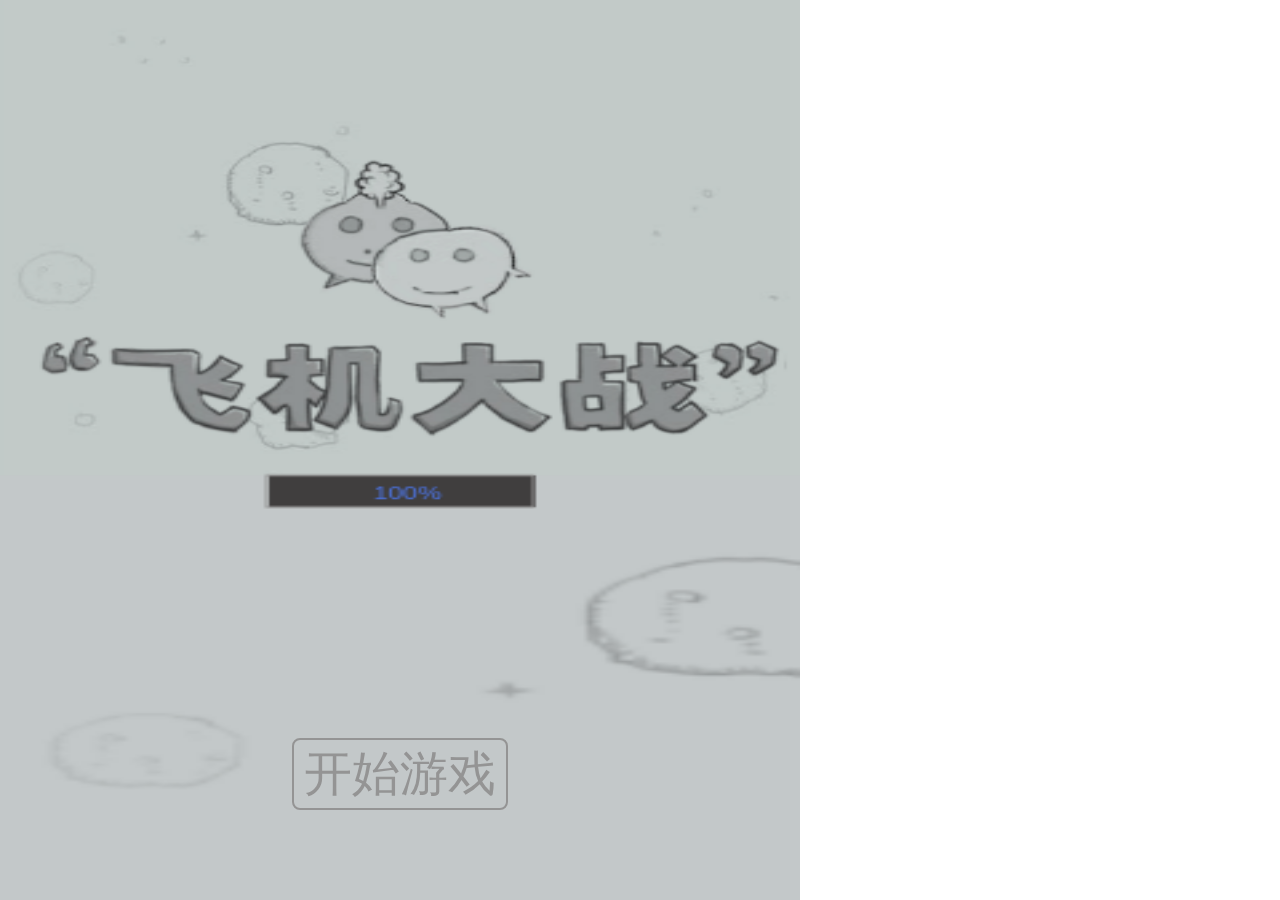
<file: feijijuxing/微信飞机.html>
<!DOCTYPE html>
<html>
<head>
	<meta name="viewport" content="width=device-width,initial-scale=1,maximum-scale=1,user-scalable=no">
	<meta charset="utf-8">
	<title>微信打飞机</title>
	<style type="text/css">
		html,body{
			height: 100%;
			width: 100%;
		}
		body{
			margin:0;
			padding: 0;
			position: relative;
		}
		canvas{
			width:100%;
			height:100%;
			max-width:800px; 
			display:block;
		}
		.ks{
			border:2px solid #949494;
			border-radius: 8px;
			position: absolute;
			padding: 2px 10px;
			bottom:10%;
			color:#949494;
			font-size: 2em;
			/*left:50%;*/
			display: none;
		}
		.fen{
			position: absolute;
			color:#949494;
			left: 0;
			top:5px;
			font-size: 1.5em;
		}
	</style>
</head>
<body>
<canvas ></canvas>
<div class="ks">开始游戏</div>
<div class="fen"></div>
</body>
<script type="text/javascript">
	var canvas=document.querySelector("canvas");
	var fen=document.querySelector(".fen");
	// canvas.width = 400;
	canvas.height = 568;
	var ctx=canvas.getContext("2d");
	

	var ks=document.querySelector(".ks");
	var yunxing=false;
	
	var c2=document.createElement("canvas");
	var ctx2=c2.getContext("2d");
	kg();
	function kg(){
		sWidth=canvas.offsetWidth;
		sHeight=canvas.offsetHeight;
		c2.width=sWidth;
		c2.height=sHeight;
		// 不同分辨率下的比例
		wb=300/sWidth;
		hb=568/sHeight;
		hh=sHeight-568;
	}
	window.onresize=function(){
		kg();
	}

	if(sWidth>700){
		fen.style.fontSize="2.5em";
		ks.style.fontSize="3em"
		console.log("dd")
	}
	var flyNames=[];//玩家名
	var flyFen=[];//分数；
	var wjs=0;
	var bombom=false;
	flyFen[wjs]=0;
	var touchB=true;
	// 开始按钮
	ks.addEventListener("touchstart",function(e){
		ks.style.background="#f8fbfd";
	})
	ks.addEventListener("touchend",function(){
		ks.style.background="";
		ks.style.display="none";
		if(!yunxing){	
			yunxing=true;
			zanting=false;
			flyFen[wjs]=0;
			zNum=2;
			fjB();
			zdB();
			nandu1();
			djB();
			daojuB();
			run();
			touchB=false;
		}else{zanting=false;}
	})
	// 手指触摸
	canvas.addEventListener("touchstart",function(e){
		if(touchB){return}
		dx=e.touches[0].clientX*wb;
		dy=e.touches[0].clientY*hb;
			if(e.touches[1]){
				dx2=e.touches[1].clientX*wb;
				dy2=e.touches[1].clientY*hb;
			}
		if(zNum>0){
			//炸弹 5,525,42,36
			if((dx>=5&&dx<=47&&dy>525&&dy<=561)||(e.touches[1]&&dx2>=5&&dx2<=47&&dy2>525&&dy2<=561)){
				zNum--;
				if(zNum<0){zNum=0;}
				bombom=true;
			}
		}
		// 判断是否在飞机上
		if(fj.w&&dx>(fj.l)&&dx<(fj.l+fj.w)&&dy>(fj.t)&&(dy<fj.t+fj.h)){
			dx-=fj.l;
			dy-=fj.t;
			// 添加绑定，手指滑动
			canvas.addEventListener("touchmove",fly,false);		
		}
		e.preventDefault(); 
		return false
	})
	// 手指滑动，控制飞机
	function fly(e){
		fj.l=e.touches[0].clientX*wb-dx;
		fj.t=e.touches[0].clientY*hb-dy;	
	}
	canvas.addEventListener("touchend",function(){
		// 移出手指滑动的绑定
		canvas.removeEventListener("touchmove",fly,false);
	})
	var arcImg=["background_2.png","1.png","loading0.png","loading1.png","loading2.png","loading3.png","loading01.png","loading02.png","hero_fly_1.png","hero_fly_2.png","hero_blowup_1.png","hero_blowup_2.png","hero_blowup_3.png","hero_blowup_4.png","bullet1.png","bullet2.png","bomb.png","enemy4_fly_1.png","enemy5_fly_1.png","enemy1_fly_1.png","enemy1_blowup_1.png","enemy1_blowup_2.png","enemy1_blowup_3.png","enemy1_blowup_4.png","enemy3_fly_1.png","enemy3_hit_1.png","enemy3_blowup_1.png","enemy3_blowup_2.png","enemy3_blowup_3.png","enemy3_blowup_4.png","enemy2_fly_1.png","enemy2_fly_2.png","enemy2_hit_1.png","enemy2_blowup_1.png","enemy2_blowup_2.png","enemy2_blowup_3.png","enemy2_blowup_4.png","enemy2_blowup_5.png","enemy2_blowup_6.png","enemy2_blowup_7.png","enemy5_fly_x.png"];//0背景，1，微信 8~13控制的飞机，14 15 子弹，16 炸弹 17炸弹道具，18子弹道具 19~23小型敌机 24~29中型敌机 30~39 大型飞机 40回血
	var arrImg=[];
	var tuIndex=0;
	var bt=0;
	var vv=0;
	var zanting=false;
	var ff=0;
	for(var i=0;i<arcImg.length;i++){
		var img=new Image();
		img.src="images/"+arcImg[i];
		arrImg.push(img);		
		// 图片加载
		img.onload = function(){
			tuIndex++;
			if(tuIndex>=arrImg.length){
				ks.style.display="block";
				ks.style.left=sWidth/2-ks.offsetWidth/2+"px";	
			}
			if(tuIndex>=2){
				ctx.clearRect(0,0,sWidth,sHeight);
				bg();
				wx();
				jindu();
			}
		}
	}
	// 背景
	function bg(){
		ctx.beginPath();
		// console.log(sWidth,sHeight)
		ctx.drawImage(arrImg[0],0,0,320,568-bt,0,bt/hb,sWidth,sHeight-bt/hb);
		ctx.drawImage(arrImg[0],0,568-bt,320,bt,0,0,sWidth,bt/hb);
		ctx.closePath();
	}
	// 游戏名
	function wx(){
		ctx.beginPath();
		ctx.drawImage(arrImg[1],0,0,310,300);
		ctx.closePath();
	}
	// 进度；
	function jindu(){
		ctx.beginPath();
		ctx.fillStyle="#403e3e";
		ctx.fillRect(101,300,tuIndex/arrImg.length*100,20);
		ctx.strokeStyle="#949494";
		ctx.strokeRect(100,300,100,20);
		ctx.fillStyle="#4c74e4";
		ctx.fillText(Math.round(tuIndex/arrImg.length*10000)/100+"%",140,315)
		ctx.closePath();
	}
	// 飞机参数
	function fjB(){
		fj={tu:8,l:110,t:480,w:66,h:80,b:false,hp:10,hps:10}
	}
	// 飞机
	function feiji(ctx){
		ctx.beginPath();
		ctx.drawImage(arrImg[fj.tu],0,0,fj.w,fj.h,fj.l,fj.t,fj.w,fj.h);
		// fj.b 判断飞机是否炸毁
		if(ff>=5){
			if(fj.b){
				fj.tu++;
				bombom=true;
				if(fj.tu>13){					
					zanting=true;
					fj.tu=8
				}
			}else{
				fj.tu=fj.tu==8?9:8;	
			}
			ff=0;
		}
		ff++;	
		ctx.closePath();
	}
	// 飞行边界
	function flyBj(){
		if(fj.l<-30){fj.l=-30}
		if(fj.l>263){fj.l=263}
		if(fj.t<0){fj.t=0}
		if(fj.t>503){fj.t=503}
	}
	// 子弹
	var zd=[];
	// zdB();
	function zdB(){
		zd[0]={tu:14,l:fj.l+fj.w/2-2,t:fj.t-14,w:6,h:14};
		dd=0;//子弹总数
		length=0;
		lbol=true;
		zdz=false;//子弹增强	
	}	
	var zzdd=[0,400];//子弹增强的有效事件
	function zidan(ctx){		
		for(var i=0;i<=length;i++){
			// 子弹是否打中敌机
			dazhong(i,djm);
			dazhong(i,djz);
			dazhong(i,djb);
			function dazhong(i,dj){
				// 屏幕上显示的子弹
				if(zd[i].t>0&&zd[i].l>0){
					// 屏幕上的敌机
					for(var j=0;j<=dj.x.length-1;j++){
						// 打中条件
						if(!dj.c[dj.x[j]].b&&zd[i].l>(dj.c[dj.x[j]].l-zd[i].w)&&zd[i].l<(dj.c[dj.x[j]].l+dj.c[dj.x[j]].w)&&zd[i].t>(dj.c[dj.x[j]].t-zd[i].h)&&zd[i].t<(dj.c[dj.x[j]].t+dj.c[dj.x[j]].h*0.7)){
							zd[i].l=-100;//子弹消耗
							if(zdzq){//打中减血
								dj.c[j].xue-=2;
								flyFen[wjs]+=dj.fen*2;
							}else{
								dj.c[j].xue--;
								flyFen[wjs]+=dj.fen;
							}
							if(dj.c[j].xue<=0){
								dj.c[dj.x[j]].b=true;//炸毁
								dj.c[j].xue=dj.xue;//重置血量
							}
							break;
						}	
					}
				}
			}	
			ctx.beginPath();
			ctx.drawImage(arrImg[zd[i].tu],0,0,zd[i].w,zd[i].h,zd[i].l,zd[i].t,zd[i].w,zd[i].h);
			ctx.closePath();
			zd[i].t-=zdv;
		}		
		if(zd[dd].t<=fj.t-50){
			if(dd>11){
				lbol=false;
				dd=-1;
			}
			if(lbol){
				length++;
				dd=length;
			}else{dd++;}
			if(zdz){
				zd[dd]={tu:15,l:fj.l+fj.w/2-24,t:fj.t-14,w:48,h:14};
			}else{
				zd[dd]={tu:14,l:fj.l+fj.w/2-2,t:fj.t-14,w:6,h:14};
			}			
		}					
	}
	// 子弹增强
	function zdzq(ctx){
		zdz=zdz!=true;
		if(zdz){
				for(var i=0;i<=length;i++){
					zd[dd]={tu:15,l:fj.l+fj.w/2-24,t:fj.t-14,w:48,h:14};
				}
			}else{
				for(var i=0;i<=length;i++){
					zd[dd]={tu:15,l:fj.l+fj.w/2-24,t:fj.t-14,w:48,h:14};
				}
			}
	}
	//炸弹
	var zNum=2;
	function zha(){
		ctx.beginPath();
		ctx.drawImage(arrImg[16],5,525,42,36);
		ctx.font="20px 黑体";
		ctx.fillStyle="#874847"
		ctx.fillText(zNum,47,561);
		ctx.closePath();
	}
	// daojuB();
	function daojuB(){
		zid={s:2,d:0,a:0,j:[]}
		zad={s:2,d:0,a:0,j:[]}
		hpd={s:2,d:0,a:0,j:[]}
		daos=sj(200,500);		
	}
	// 道具
	function daoju(a,zd,xin){
		if(xin){
			if(zd==zid){
				zd.j[a]={tu:18,l:sj(0,sWidth*wb-39),t:-58,w:39,h:58,vx:sj(-1,1),vy:sj(1,3),x:true}//子弹参数

			}else if(zd==zad){
				zd.j[a]={tu:17,l:sj(0,sWidth*wb-39),t:-68,w:39,h:68,vx:sj(-1,1),vy:sj(1,3),x:true}//炸弹参数
			}else{
				zd.j[a]={tu:40,l:sj(0,sWidth*wb-39),t:-58,w:39,h:58,vx:sj(-1,1),vy:sj(1,3),x:true}//药箱参数
			}
		}else
		if(zd.j[a].l>=fj.l-zd.j[a].w&&zd.j[a].l<=fj.l+fj.w&&zd.j[a].t>=fj.t-zd.j[a].h&&zd.j[a].t<=fj.t+fj.h){
			if(zd==zid){
				if(!zdz&&zzdd[0]<=0){//子弹未加强 执行增强，并赋时间
					zdzq();
					zzdd[0]=zzdd[1];
				}else{ //在子弹加强的情况下，吃下加强道具，延长时间
					zzdd[0]+=zzdd[1];
				}		
			}else if(zd==zad){
				zNum++;//炸弹加1
			}else{			
				if(fj.hp<10){
					fj.hp+=1;//加血
				}	
			}
			//道具被吃后消失
			zd.j[a].t+=600;
			zd.j[a].x=false;
		}
		if(zd.j[a].x){//有参数时执行
			// if(zd.j[a].l<0){zd.j[a].l=0}
			ctx.beginPath();
			ctx.drawImage(arrImg[zd.j[a].tu],zd.j[a].l,zd.j[a].t,zd.j[a].w,zd.j[a].h);
			ctx.closePath();
			// 位移
			zd.j[a].l+=zd.j[a].vx;
			zd.j[a].t+=zd.j[a].vy;
			// 反弹
			if(zd.j[a].l<0||zd.j[a].l>sWidth*wb-zd.j[a].w){zd.j[a].vx*=-1;}	
		}	
	}
	function daojus(){
		daos--;
			var ssb=Math.random();
			if(daos<=0){
				if(ssb>0.5){
					daoju(zid.a,zid,true);					
					if(zid.a<5){
						zid.a++
					}else{
						zid.a=0;
					}
				}else if(ssb>0.18){
					daoju(zad.a,zad,true);
					if(zad.a<3){
						zad.a++
					}else{
						zad.a=0;
					}					
				}else{
					daoju(hpd.a,hpd,true);
					if(hpd.a<2){
						hpd.a++
					}else{
						hpd.a=0;
					}
				}
				daos=sj(500,1000);
			}
			for(var i=0;i<zid.j.length;i++){
				daoju(i,zid,false)
			}
			for(var i=0;i<zad.j.length;i++){
				daoju(i,zad,false)
			}
			for(var i=0;i<hpd.j.length;i++){
				daoju(i,hpd,false)
			}
	}
	// nandu1();
	function nandu1(){
		vs=1;//背景速度
		 zdv=5;//子弹速度
		 xs=[15,8,3];
		 xue=[6,12,28];
		 vy=[1,2.5,1,1.5,1,1.5];
		 cp=[50,80,150,250,350,500];
		 nandu=1;
	}
	function nandu2(){
		vs=2;
		zdv=8;
		xs=[20,13,5];
		xue=[8,18,36];
		vy=[3,4,2,3,1,2];
		cp=[8,15,65,100,250,350]
		nandu=2;
	}
	function nandu3(){
		vs=3;
		zdv=10;
		vy=[4,5,3,4,1.5,2]
		nandu=3;
	}
	// s 飞机数 xs 最大生成 d飞机下标 p 敌机出现频率 b 限制敌机总数 x 出现在屏幕的敌机数量； c 敌机参数 tu 显示图片下限 ts 显示图片上限 xue 血量 fen分数加 
	// djB();
	function djB(){
		djm={s:0,xs:xs[0],d:0,p:20,b:true,x:[],c:[],tu:19,ts:23,xue:xue[0],fen:1,dc:0,ks:false}	
		djz={s:0,xs:xs[1],d:0,p:100,b:true,x:[],c:[],tu:24,ts:29,xue:xue[1],fen:5,dc:0,ks:false}	
		djb={s:0,xs:xs[2],d:0,p:500,b:true,x:[],c:[],tu:30,ts:39,xue:xue[2],fen:20,dc:0,ks:false}
	}
	function dj(ctx,dj){
		dj.p--;
		if(dj.p<=0){
			if(!dj.ks){dj.ks=true}
			if(dj==djm){
				//敌机参数 tu 显示的图片 l t 位置坐标 w h 宽高 vx 左右速度 vy 下落速度 b 是否被击毁 xue 血量
					dj.c[dj.d]={tu:19,l:sj(0,sWidth*wb-34),t:-24,w:34,h:24,vx:sj(-1,1),vy:sj(vy[0],vy[1]),b:false,xue:xue[0]};	
					dj.p=sj(20,40);//出现频率
				}else if(dj==djz){
					dj.c[dj.d]={tu:24,l:sj(0,sWidth*wb-46),t:-60,w:46,h:60,vx:sj(-0.8,0.8),vy:sj(vy[2],vy[3]),b:false,xue:xue[1]};
					dj.p=sj(80,100);//出现频率
				}else{
					dj.c[dj.d]={tu:30,l:sj(0,sWidth*wb-110),t:-169,w:110,h:169,vx:sj(-0.4,0.4),vy:sj(vy[4],vy[5]),b:false,xue:xue[2],dong:10};
					dj.p=sj(200,300);
				}
			if(dj.d>=dj.xs){//限制敌机总数
				dj.b=false;
				dj.d=-1;
			}
			if(dj.b){
				dj.s++;
				dj.d=dj.s;	
			}else{dj.d++}
					
		}
		if(dj.ks){//开始没有参数，不进行判断与绘制
			dj.x=[];
			for(var i=0;i<dj.s;i++){
				if(dj.c[i].t<550&&dj.c[i].t>-dj.c[0].h){
					dj.x.push(i);
				}
			}
			for(var i=0;i<dj.s;i++){
				//与我方飞机碰撞
				if(dj.c[i].l>(fj.l-dj.c[i].w)&&dj.c[i].l<(fj.l+fj.w)&&dj.c[i].t>(fj.t-dj.c[i].h)&&dj.c[i].t<(fj.t+fj.h)){
					fj.hps--;
					if(fj.hps<=0){
						fj.hp--;
						fj.hps=20;//刷新20次，血量减少1
						if(dj==djm){//若是小型敌机，则炸毁
							dj.c[i].b=true;
						}
					}
					if(fj.hp<=0){//血量为0，飞机爆炸
						fj.hp=0;
						fj.b=true;
					}	
				}
				// 敌机是否被摧毁
				if(dj.c[i].b){	
					// if(dj.dc>=0||bombom){	
						dj.c[i].tu++;
						if(dj.c[i].tu>dj.ts){
							dj.c[i].tu=dj.ts;
							dj.c[i].b=false;
							dj.c[i].t+=880;
							flyFen[wjs]+=dj.fen*100;							
						}
						dj.dc=0;
					// }	
				}else{
					if(dj==djb){
						dj.c[i].dong--;
						if(dj.c[i].dong<=0){
							dj.c[i].tu=dj.c[i].tu==30?31:30;
							dj.c[i].dong=10;
						}
					
					}else{
						dj.c[i].tu=dj.tu;
					}					
				}
				// 绘制敌机
				ctx.beginPath();
				ctx.drawImage(arrImg[dj.c[i].tu],dj.c[i].l,dj.c[i].t,dj.c[i].w,dj.c[i].h);
				ctx.closePath();
				dj.c[i].l+=dj.c[i].vx;
				dj.c[i].t+=dj.c[i].vy;
				if(dj.c[i].l<=0||dj.c[i].l>=(sWidth*wb-dj.c[0].w)){dj.c[i].vx*=-1;}
			}
		}
	}
	var sb=0;
	var pcV=10;
	window.onkeydown=function(e){
		if(e.keyCode==37){fj.l-=pcV;}
		if(e.keyCode==38){fj.t-=pcV*2;}
		if(e.keyCode==39){fj.l+=pcV;}
		if(e.keyCode==40){fj.t+=pcV*2;}		
		pcV+=2;
	}
	window.onkeyup=function(){
		pcV=5;
	}
	function sj(min,max){
		return Math.random()*(max-min)+min
	}
	// 运行
	var id=[];		
	function run(){
		if(bombom){
			bomm(djm)
			bomm(djz)
			bomm(djb)
			bombom=false;
		}
		function bomm(dj){
			for(var j=0;j<=dj.x.length-1;j++){
				if(!dj.c[dj.x[j]].b&&dj.c[dj.x[j]].t>-200&&dj.c[dj.x[j]].t<580){
					dj.c[dj.x[j]].b=true;
				}
			}
		}
		vv++;
		if(vv==1){//每刷新n次后 执行
			if(yunxing){
				bt+=vs;//背景移动
			}			
			if(bt>=568){bt=0}
			flyBj()//飞行边界
			// 清空画板
			ctx.clearRect(0,0,320,568);	
			// 绘制
			bg();//背景
			dj(ctx,djb)//大型敌机
			dj(ctx,djz)//中型敌机
			dj(ctx,djm);//小型敌机
			// 道具
			daojus();
			feiji(ctx);//我方飞机
			// 子弹增强的有效时间
			if(zdz){
				zzdd[0]--;
				if(zzdd[0]<=0){
					zdzq();
				}
			}
			zidan(ctx);//子弹
			//hp 血量条
			ctx.beginPath();
			ctx.fillRect(191,5,fj.hp*10,10);
			ctx.strokeStyle="#949494";
			ctx.strokeRect(190,5,100,10);
			ctx.closePath();
			zha();//炸弹
			vv=0;
			fen.innerHTML="分数:"+flyFen[wjs];
			if(nandu<2&&flyFen[wjs]>=80000){
				nandu2();
			}else if(flyFen[wjs]>250000){
				nandu3();
			}
		}
		if(zanting){
			yunxing=false;
			ks.style.display="block";
			if(fj.hp<=0){
				ks.innerHTML="重新开始";
				cancelAnimationFrame(id);
			}else{
				ks.innerHTML="继续游戏"
			}			
			return}	
		id=requestAnimationFrame(run);	
	}
	if(!window.cancelAnimationFrame){
		window.cancelAnimationFrame=function(id){
			clearTimeout(id);
		}
	}
	window.requestAnimationFrame=(function(){
		return window.requestAnimationFrame||window.webkitRequestAnimationFrame||mozRequestAnimationFrame||msRequestAnimationFrame||oRequestAnimationFrame||function(fn){

			return setTimeout(fn,1000/80);

		}
	})()	
</script>
</html>
</file>
<file: song(xin)/css/main.css>
*{
	margin:0;
	padding:0;
} 
html,body{
	height:100%;

}

.jiazai{
	position: relative;
	width: 1.2rem;
	height:1.2rem;
	left:1.3rem;
	top:42%;
	background: #f4226a;
	border-radius: 50%;
	text-align:center;
	box-shadow:3px 3px 30px white;
}
.quan{
	position: absolute;
	width:.16rem;
	height:.16rem;
	background: #ffffff;
	border-radius: 50%; 
	transform-origin:0.5rem 0.5rem;
	transform-origin:0.5rem 0.5rem;
	transform:translate(.1rem,.1rem) rotate(30deg);
	-webkit-animation: yuan 1.2s infinite;
}
.bfb{
	position: absolute;
	color:#f9f4f5;
	left:.35rem;
	top: .46rem;
	font-size: .3rem;
}
.main,.fxtu{
	width:3.75rem;
	height:100%;
	background: #f2ccd8;
}
/*界面*/

.jiemian1{
	display: none;
}
.jiemian2{
	display: none;
}
.jiemian3{
	display: none;
}
.jiemian4{
	display: none;
}
.wenzi1,.wenzi2,.xin,.tou1,.tou2,.tou3,.tou4,.anniu,.face,.zshi,.btn,.jiejue,.fx{
	position: absolute;
	background-size:100% 100%;
	background-repeat:no-repeat; 
	background-position:  center center;
	animation:donghua1 1s 2s infinite;
	-webkit-animation:donghua1  1s infinite;
}
.wenzi1{
	width:2.5rem;
	height:20%;
	top:10%;
	left:0.6rem;
	background-image:url(../img/header.png);

}
.xin{
	width:.4rem;
	height:6%;
	top:10%;
	left:2.2rem;
	background-image:url(../img/heart.png);
}
.tou1,.tou2,.tou3,.tou4{
	width:.6rem;
	height:12%;
}
.tou1{
	top:22%;
	left:.7rem;
	background-image:url(../img/head1.png);
}
.tou2{
	top:33%;
	left:.7rem;
	background-image:url(../img/head2.png);
}
.tou3{
	top:31%;
	width:.5rem;
	left:1.6rem;
	background-image:url(../img/head3.png);
}
.tou4{
	top:31%;
	width:.5rem;
	left:2.5rem;
	background-image:url(../img/head4.png);
}
.song{
	width:3rem;
	height:45%;
	position: absolute;
	left:.4rem;
	top: 45%;
	background-size: 100% 100%;
	background-image:url(../img/song.png);
}
.anniu{
	width:1.5rem;
	height:8%;
	left:1.1rem;
	bottom:4%;
	background-image:url(../img/page1_btn.png);
}
.zshi{
	width:.35rem;
	height:5%;
	left:2.8rem;
	bottom:6.5%;
	background-image:url(../img/demond.png);
}
.face{
	width:1.5rem;
	height:28%;
	left:1.87rem;
	top:44%;
	background-image:url(../img/face.png);
	animation:donghua2 1s 2s infinite;
	-webkit-animation:donghua2  1s infinite;
	transform-origin: 1.1rem 90%;
}
.jiemian1 p:nth-child(1){
	position: absolute;
	left: 73%;
    bottom: 4%;
    font-size: 0.15rem;
    color: #b82c5c;
}
/*界面2*/
.fang,.lamp,.shelf,.sofa,.shou{
	position: absolute;
	background-size:100% 100%;
}
.fang{
	width:3.25rem;
	height:50%;
	left:.24rem;
	top:30%;
	background-image:url(../img/shelf_bg.png);
}
.lamp{
	width:.5rem;
	height:20%;
	left:2.8rem;
	top:73%;
	background-image:url(../img/lamp.png);
}
.shelf{
	width:.7rem;
	height:12%;
	left:.4rem;
	top:81%;
	background-image:url(../img/shelf.png);
}
.sofa{
	width:1.7rem;
	height:13%;
	left:1.1rem;
	top:80%;
	background-image:url(../img/sofa.png);
}
.shou{
	width:1.5rem;
	height:13%;
	left:2rem;
	top:85%;
	background-image:url(../img/p2_shou.png);
	-webkit-animation: donghua3 1.5s infinite;
	animation: donghua3 1.5s infinite;
}
.jiemian2 p:nth-child(1){
	position: absolute;
	left: 28%;
    bottom: 4%;
    font-size: 0.15rem;
    color: #b82c5c;
}
.jiemian2 p:nth-child(2){
	position: absolute;
	left: 73%;
    bottom: 4%;
    font-size: 0.15rem;
    color: #b82c5c;
}
.jiemian3 .tou1,.jiemian3 .tou2,.jiemian3 .tou3{
	animation: none;
	top:15%;
	width:.8rem;
	height:15%;
}
.jiemian3 .tou1{
	
	left:.6rem;
} 
.jiemian3 .tou2{
	left:1.5rem;
}
.jiemian3 .tou3{
	left:2.4rem;
}
.jiemian3 .jieP{
	position: absolute;
	left: 73%;
    bottom: 4%;
    font-size: 0.15rem;
    color: #b82c5c;
}
.wenzi2{
	animation: none;
	width:2.5rem;
	height:7%;
	top:34%;
	left:0.7rem;
	background-image:url(../img/test_text.jpg);
}
.timu{
	font-size: 0.18rem;
	text-align: center;
	color: #e13771;

}
.timu p{
	position: absolute;
	top:50%;
	left:auto;
	width: 3.75rem;
}
.timu div{
	position: absolute;
	top:56%;
	left:.8rem;
	width: .19rem;
	height: .19rem;
	background-size: 100% 100%;
	background-image: url(../img/xuan.png);
	display: none;
}
.timu div:nth-child(4){
	left:1.9rem;
}
.timu div:nth-child(6){
	top:64.5%;
}
.timu span{
	font-size: 0.16rem;
	position: absolute;
	top:56.5%;
	left:1rem;
}
.timu span:nth-child(5){
	left:2.1rem;
}
.timu span:nth-child(7){
	top:65%;
}
.btn{
	animation: none;
	-webkit-animation: none;
	width:1.5rem;
	height:9%;
	left:1.1rem;
	bottom:10%;
	background-image:url(../img/next_btn.jpg);
}
.jiemian4{
	position: absolute;
	width:2.8rem;
	height:70%;
	left:0.47rem;
	top:14%;
	background-color: #f094ae;
	border-radius: 3%;
	box-shadow: 0.03rem 0.03rem 3px #b39f89;
}
.leftx,.rightx{
	position: absolute;
	width: .44rem;
    height: 8%;
    left: 0.2rem;
    top: 3%;
	background-size: 100% 100%;
	background-image:url(../img/heart1.png);

}
.rightx{
	left: 2.2rem;
	background-image:url(../img/heart.png);
}
.fen,.jiemian4 p{
	position: absolute;
	top: 5%;
	left:1rem; 
	font-size: .22rem;
	color: white;
	display: inline-block;
}
.jiemian4 p{
	text-indent:2em;
	left:0.18rem;
	top:12%;
	font-size: .2rem;
	max-width: 2.4rem;
	line-height: 180%;
}
.jiemian4 .di{
	text-indent:2em;
	left:0.18rem;
	top:12%;
	font-size: .17rem;
	max-width: 2.4rem;
	line-height: 180%;
}
.jiejue,.fx{
	animation: none;
	-webkit-animation: none;
	width: 1.2rem;
	height:11%;
	left: .17rem;
	top: 88%;
	background-image:url("../img/scroll_btn.png");
}
.fx{
	height:11%;
	left:1.5rem;
	background-image:url("../img/zaogao.png");
}
.fxtu{
	position: fixed;
	background-size:97% 42%;
	background-repeat:no-repeat; 
	background-color: rgba(0,0,0,0.5);
	background-image:url("../img/share.png");
	display: none;
}
@media screen and (min-width:590px) {
	.fen{
		font-size: 40px;
	}
	.jiemian4 p{
		font-size: 31px;
	}
}
</file>
<file: song(xin)/css/animation2.css>
/*加载页面圆形在旋转动画*/
@keyframes yuan {
	from{transform:translate(.1rem,.1rem) rotate(60deg);}
	to{transform:translate(.1rem,.1rem) rotate(420deg);}
}
/*兼容写法*/
@-webkit-keyframes yuan {
	from{transform:translate(.1rem,.1rem) rotate(60deg);}
	to{transform:translate(.1rem,.1rem) rotate(420deg);}

}

/*宋小头等动画效果*/
@keyframes donghua1 {
	0%{background-size: 100% 100%;}
	50%{background-size: 90% 90%;}
	100%{background-size: 100% 100%;}
} 
/*兼容写法*/
@-webkit-keyframes donghua1 {
	0%{background-size: 100% 100%;}
	50%{background-size: 90% 90%;}
	100%{background-size: 100% 100%;}
}

/*宋大头动画效果*/
@keyframes donghua2 {
	0%{transform: rotate(2deg);}
	50%{transform: rotate(-2deg);}
	100%{transform: rotate(2deg);}
}
/*兼容写法*/
@-webkit-keyframes donghua2 {
	0%{transform: rotate(2deg);}
	50%{transform: rotate(-2deg);}
	100%{transform: rotate(2deg);}
}

/*手指向上滑动消失再从小向上滑动循环动画*/
@keyframes donghua3 {
	from{top:85%;opacity:1;}
	to{top:70%;opacity:0;}
}
/*兼容写法*/
@-webkit-keyframes donghua3 {
	from{top:85%;opacity:1;}
	to{top:70%;opacity:0;}

}
</file>
<file: weixinfeiji/css/main.css>
* {
   /* -webkit-user-select: none;禁用手机浏览器的用户选择功能 
    -moz-user-select: none;*/
    margin:0;
    padding: 0;
 }
html,body{
    height: 100%;
    width: 100%;
    overflow: hidden;
}
body{color: #515354;}
#contentdiv{
    height: 100%;
    width: 100%;
}
#startdiv{
    width: 100%;
    height: 100%;
    max-width: 768px;
 
    background: url(../image/开始背景.png)no-repeat;
    background-size:cover;
    
    position: relative;
    text-align: center;
}
button{
    outline: none;
    color: #515354;
}
#startdiv button{
    margin-top: 90%;
    width: 150px;
    height: 30px;
    border: 1px solid black;
    border-radius: 30px;
    background-color: #c4c9ca;
}
#scorediv label{
    color: #515354;
}
#maindiv{
    width: 100%;
    height: 100%;
    max-width: 768px;
    background:url(../image/background_1.png);
    background-size: cover;
    text-align: center;
    display: none;
    position: relative;
    overflow: hidden;
}
#maindiv img{
    position: absolute;
    z-index: 1;

}
#scorediv{
    font-size: 16px;
    font-weight: bold;
    position: absolute;
    top: 10px;
    left: 10px;
    display: none;
}
#scorediv{
    font-size: 18px;
    font-weight: bold;
    z-index: 2;
}
#scorediv2 button{
    position: absolute;
    top: 10px;
    right:  10px;
    width: 62px;
    height: 30px;
    border: 1px solid black;
    border-radius: 30px;
    background-color: #c4c9ca;
    z-index: 999;
}
#suspenddiv{
    position: absolute;
    top: 50%;
    display: none;
    z-index: 2;
}
#suspenddiv button{
    width: 150px;
    height: 30px;
    margin-bottom: 20px;
    border: 1px solid black;
    border-radius: 30px;
    background-color: #c4c9ca;
}
#enddiv{
    position: absolute;
    left: 30%;
    top: 50%;
    border: 1px solid gray;
    border-radius: 5px;
    text-align: center;
    background-color:#d7ddde;
    display: none;
    z-index: 99;
}
.plantext{
    width: 160px;
    height: 30px;
    line-height: 30px;
    font-size: 16px;
    font-weight: bold;
}
#planscore{
    width: 160px;
    height: 80px;
    line-height: 80px;
    border-top: 1px solid gray;
    border-bottom: 1px solid gray;
    font-size: 16px;
    font-weight: bold;
}
#enddiv div{
    width: 160px;
    height: 50px;
}
#enddiv div button{
    margin-top:10px ;
    width: 90px;
    height: 30px;
    border: 1px solid gray;
    border-radius: 30px;
}
</file>
<file: weixinxueshengzhuce/weui.min.css>
/*!
 * WeUI v1.1.0 (https://github.com/weui/weui)
 * Copyright 2016 Tencent, Inc.
 * Licensed under the MIT license
 */html{-ms-text-size-adjust:100%;-webkit-text-size-adjust:100%}body{line-height:1.6;font-family:-apple-system-font,Helvetica Neue,sans-serif}*{margin:0;padding:0}a img{border:0}a{text-decoration:none;-webkit-tap-highlight-color:rgba(0,0,0,0)}@font-face{font-weight:400;font-style:normal;font-family:weui;src:url('[data-uri]') format('truetype')}[class*=" weui-icon-"],[class^=weui-icon-]{display:inline-block;vertical-align:middle;font:normal normal normal 14px/1 weui;font-size:inherit;text-rendering:auto;-webkit-font-smoothing:antialiased}[class*=" weui-icon-"]:before,[class^=weui-icon-]:before{display:inline-block;margin-left:.2em;margin-right:.2em}.weui-icon-circle:before{content:"\EA01"}.weui-icon-download:before{content:"\EA02"}.weui-icon-info:before{content:"\EA03"}.weui-icon-safe_success:before{content:"\EA04"}.weui-icon-safe_warn:before{content:"\EA05"}.weui-icon-success:before{content:"\EA06"}.weui-icon-success-circle:before{content:"\EA07"}.weui-icon-success-no-circle:before{content:"\EA08"}.weui-icon-waiting:before{content:"\EA09"}.weui-icon-waiting-circle:before{content:"\EA0A"}.weui-icon-warn:before{content:"\EA0B"}.weui-icon-info-circle:before{content:"\EA0C"}.weui-icon-cancel:before{content:"\EA0D"}.weui-icon-search:before{content:"\EA0E"}.weui-icon-clear:before{content:"\EA0F"}.weui-icon-back:before{content:"\EA10"}.weui-icon-delete:before{content:"\EA11"}[class*=" weui-icon_"]:before,[class^=weui-icon_]:before{margin:0}.weui-icon-success{font-size:23px;color:#09bb07}.weui-icon-waiting{font-size:23px;color:#10aeff}.weui-icon-warn{font-size:23px;color:#f43530}.weui-icon-info{font-size:23px;color:#10aeff}.weui-icon-success-circle,.weui-icon-success-no-circle{font-size:23px;color:#09bb07}.weui-icon-waiting-circle{font-size:23px;color:#10aeff}.weui-icon-circle{font-size:23px;color:#c9c9c9}.weui-icon-download,.weui-icon-info-circle{font-size:23px;color:#09bb07}.weui-icon-safe-success{color:#09bb07}.weui-icon-safe-warn{color:#ffbe00}.weui-icon-cancel{color:#f43530;font-size:22px}.weui-icon-clear,.weui-icon-search{color:#b2b2b2;font-size:14px}.weui-icon-delete.weui-icon_gallery-delete{color:#fff;font-size:22px}.weui-icon_msg{font-size:93px}.weui-icon_msg.weui-icon-warn{color:#f76260}.weui-icon_msg-primary{font-size:93px}.weui-icon_msg-primary.weui-icon-warn{color:#c9c9c9}.weui-btn{position:relative;display:block;margin-left:auto;margin-right:auto;padding-left:14px;padding-right:14px;box-sizing:border-box;font-size:18px;text-align:center;text-decoration:none;color:#fff;line-height:2.55555556;border-radius:5px;-webkit-tap-highlight-color:rgba(0,0,0,0);overflow:hidden}.weui-btn:after{content:" ";width:200%;height:200%;position:absolute;top:0;left:0;border:1px solid rgba(0,0,0,.2);-webkit-transform:scale(.5);transform:scale(.5);-webkit-transform-origin:0 0;transform-origin:0 0;box-sizing:border-box;border-radius:10px}.weui-btn_inline{display:inline-block}.weui-btn_default{color:#000;background-color:#f8f8f8}.weui-btn_default:not(.weui-btn_disabled):visited{color:#000}.weui-btn_default:not(.weui-btn_disabled):active{color:rgba(0,0,0,.6);background-color:#dedede}.weui-btn_primary{background-color:#1aad19}.weui-btn_primary:not(.weui-btn_disabled):visited{color:#fff}.weui-btn_primary:not(.weui-btn_disabled):active{color:hsla(0,0%,100%,.6);background-color:#179b16}.weui-btn_warn{background-color:#e64340}.weui-btn_warn:not(.weui-btn_disabled):visited{color:#fff}.weui-btn_warn:not(.weui-btn_disabled):active{color:hsla(0,0%,100%,.6);background-color:#ce3c39}.weui-btn_disabled{color:hsla(0,0%,100%,.6)}.weui-btn_disabled.weui-btn_default{color:rgba(0,0,0,.3);background-color:#f7f7f7}.weui-btn_disabled.weui-btn_primary{background-color:#9ed99d}.weui-btn_disabled.weui-btn_warn{background-color:#ec8b89}.weui-btn_plain-primary{color:#1aad19;border:1px solid #1aad19}.weui-btn_plain-primary:not(.weui-btn_plain-disabled):active{color:rgba(26,173,25,.6);border-color:rgba(26,173,25,.6)}.weui-btn_plain-primary:after{border-width:0}.weui-btn_plain-default{color:#353535;border:1px solid #353535}.weui-btn_plain-default:not(.weui-btn_plain-disabled):active{color:rgba(53,53,53,.6);border-color:rgba(53,53,53,.6)}.weui-btn_plain-default:after{border-width:0}.weui-btn_plain-disabled{color:rgba(0,0,0,.2);border-color:rgba(0,0,0,.2)}button.weui-btn,input.weui-btn{width:100%;border-width:0;outline:0;-webkit-appearance:none}button.weui-btn:focus,input.weui-btn:focus{outline:0}button.weui-btn_inline,button.weui-btn_mini,input.weui-btn_inline,input.weui-btn_mini{width:auto}button.weui-btn_plain-default,button.weui-btn_plain-primary,input.weui-btn_plain-default,input.weui-btn_plain-primary{border-width:1px;background-color:transparent}.weui-btn_mini{display:inline-block;padding:0 1.32em;line-height:2.3;font-size:13px}.weui-btn+.weui-btn{margin-top:15px}.weui-btn.weui-btn_inline+.weui-btn.weui-btn_inline{margin-top:auto;margin-left:15px}.weui-btn-area{margin:1.17647059em 15px .3em}.weui-btn-area_inline{display:-webkit-box;display:-webkit-flex;display:flex}.weui-btn-area_inline .weui-btn{margin-top:auto;margin-right:15px;width:100%;-webkit-box-flex:1;-webkit-flex:1;flex:1}.weui-btn-area_inline .weui-btn:last-child{margin-right:0}.weui-cells{margin-top:1.17647059em;background-color:#fff;line-height:1.41176471;font-size:17px;overflow:hidden;position:relative}.weui-cells:before{top:0;border-top:1px solid #d9d9d9;-webkit-transform-origin:0 0;transform-origin:0 0;-webkit-transform:scaleY(.5);transform:scaleY(.5)}.weui-cells:after,.weui-cells:before{content:" ";position:absolute;left:0;right:0;height:1px;color:#d9d9d9}.weui-cells:after{bottom:0;border-bottom:1px solid #d9d9d9;-webkit-transform-origin:0 100%;transform-origin:0 100%;-webkit-transform:scaleY(.5);transform:scaleY(.5)}.weui-cells__title{margin-top:.77em;margin-bottom:.3em;padding-left:15px;padding-right:15px;color:#999;font-size:14px}.weui-cells__title+.weui-cells{margin-top:0}.weui-cells__tips{margin-top:.3em;color:#999;padding-left:15px;padding-right:15px;font-size:14px}.weui-cell{padding:10px 15px;position:relative;display:-webkit-box;display:-webkit-flex;display:flex;-webkit-box-align:center;-webkit-align-items:center;align-items:center}.weui-cell:before{content:" ";position:absolute;left:0;top:0;right:0;height:1px;border-top:1px solid #d9d9d9;color:#d9d9d9;-webkit-transform-origin:0 0;transform-origin:0 0;-webkit-transform:scaleY(.5);transform:scaleY(.5);left:15px}.weui-cell:first-child:before{display:none}.weui-cell_primary{-webkit-box-align:start;-webkit-align-items:flex-start;align-items:flex-start}.weui-cell__bd{-webkit-box-flex:1;-webkit-flex:1;flex:1}.weui-cell__ft{text-align:right;color:#999}.weui-cell_access{-webkit-tap-highlight-color:rgba(0,0,0,0);color:inherit}.weui-cell_access:active{background-color:#ececec}.weui-cell_access .weui-cell__ft{padding-right:13px;position:relative}.weui-cell_access .weui-cell__ft:after{content:" ";display:inline-block;height:6px;width:6px;border-width:2px 2px 0 0;border-color:#c8c8cd;border-style:solid;-webkit-transform:matrix(.71,.71,-.71,.71,0,0);transform:matrix(.71,.71,-.71,.71,0,0);position:relative;top:-2px;position:absolute;top:50%;margin-top:-4px;right:2px}.weui-cell_link{color:#586c94;font-size:14px}.weui-cell_link:first-child:before{display:block}.weui-check__label{-webkit-tap-highlight-color:rgba(0,0,0,0)}.weui-check__label:active{background-color:#ececec}.weui-check{position:absolute;left:-9999em}.weui-cells_radio .weui-cell__ft{padding-left:.35em}.weui-cells_radio .weui-check:checked+.weui-icon-checked:before{display:block;content:'\EA08';color:#09bb07;font-size:16px}.weui-cells_checkbox .weui-cell__hd{padding-right:.35em}.weui-cells_checkbox .weui-icon-checked:before{content:'\EA01';color:#c9c9c9;font-size:23px;display:block}.weui-cells_checkbox .weui-check:checked+.weui-icon-checked:before{content:'\EA06';color:#09bb07}.weui-label{display:block;width:105px;word-wrap:break-word;word-break:break-all}.weui-input{width:100%;border:0;outline:0;-webkit-appearance:none;background-color:transparent;font-size:inherit;color:inherit;height:1.41176471em;line-height:1.41176471}.weui-input::-webkit-inner-spin-button,.weui-input::-webkit-outer-spin-button{-webkit-appearance:none;margin:0}.weui-textarea{display:block;border:0;resize:none;width:100%;color:inherit;font-size:1em;line-height:inherit;outline:0}.weui-textarea-counter{color:#b2b2b2;text-align:right}.weui-cell_warn .weui-textarea-counter{color:#e64340}.weui-toptips{display:none;position:fixed;-webkit-transform:translateZ(0);transform:translateZ(0);top:0;left:0;right:0;padding:5px;font-size:14px;text-align:center;color:#fff;z-index:5000;word-wrap:break-word;word-break:break-all}.weui-toptips_warn{background-color:#e64340}.weui-cells_form .weui-cell__ft{font-size:0}.weui-cells_form .weui-icon-warn{display:none}.weui-cells_form input,.weui-cells_form label[for],.weui-cells_form textarea{-webkit-tap-highlight-color:rgba(0,0,0,0)}.weui-cell_warn{color:#e64340}.weui-cell_warn .weui-icon-warn{display:inline-block}.weui-form-preview{position:relative;background-color:#fff}.weui-form-preview:before{top:0;border-top:1px solid #d9d9d9;-webkit-transform-origin:0 0;transform-origin:0 0;-webkit-transform:scaleY(.5);transform:scaleY(.5)}.weui-form-preview:after,.weui-form-preview:before{content:" ";position:absolute;left:0;right:0;height:1px;color:#d9d9d9}.weui-form-preview:after{bottom:0;border-bottom:1px solid #d9d9d9;-webkit-transform-origin:0 100%;transform-origin:0 100%;-webkit-transform:scaleY(.5);transform:scaleY(.5)}.weui-form-preview__hd{position:relative;padding:10px 15px;text-align:right;line-height:2.5em}.weui-form-preview__hd:after{content:" ";position:absolute;left:0;bottom:0;right:0;height:1px;border-bottom:1px solid #d9d9d9;color:#d9d9d9;-webkit-transform-origin:0 100%;transform-origin:0 100%;-webkit-transform:scaleY(.5);transform:scaleY(.5);left:15px}.weui-form-preview__hd .weui-form-preview__value{font-style:normal;font-size:1.6em}.weui-form-preview__bd{padding:10px 15px;font-size:.9em;text-align:right;color:#999;line-height:2}.weui-form-preview__ft{position:relative;line-height:50px;display:-webkit-box;display:-webkit-flex;display:flex}.weui-form-preview__ft:after{content:" ";position:absolute;left:0;top:0;right:0;height:1px;border-top:1px solid #d5d5d6;color:#d5d5d6;-webkit-transform-origin:0 0;transform-origin:0 0;-webkit-transform:scaleY(.5);transform:scaleY(.5)}.weui-form-preview__item{overflow:hidden}.weui-form-preview__label{float:left;margin-right:1em;min-width:4em;color:#999;text-align:justify;text-align-last:justify}.weui-form-preview__value{display:block;overflow:hidden;word-break:normal;word-wrap:break-word}.weui-form-preview__btn{position:relative;display:block;-webkit-box-flex:1;-webkit-flex:1;flex:1;color:#3cc51f;text-align:center;-webkit-tap-highlight-color:rgba(0,0,0,0)}button.weui-form-preview__btn{background-color:transparent;border:0;outline:0;line-height:inherit;font-size:inherit}.weui-form-preview__btn:active{background-color:#eee}.weui-form-preview__btn:after{content:" ";position:absolute;left:0;top:0;width:1px;bottom:0;border-left:1px solid #d5d5d6;color:#d5d5d6;-webkit-transform-origin:0 0;transform-origin:0 0;-webkit-transform:scaleX(.5);transform:scaleX(.5)}.weui-form-preview__btn:first-child:after{display:none}.weui-form-preview__btn_default{color:#999}.weui-form-preview__btn_primary{color:#0bb20c}.weui-cell_select{padding:0}.weui-cell_select .weui-select{padding-right:30px}.weui-cell_select .weui-cell__bd:after{content:" ";display:inline-block;height:6px;width:6px;border-width:2px 2px 0 0;border-color:#c8c8cd;border-style:solid;-webkit-transform:matrix(.71,.71,-.71,.71,0,0);transform:matrix(.71,.71,-.71,.71,0,0);position:relative;top:-2px;position:absolute;top:50%;right:15px;margin-top:-4px}.weui-select{-webkit-appearance:none;border:0;outline:0;background-color:transparent;width:100%;font-size:inherit;height:44px;line-height:44px;position:relative;z-index:1;padding-left:15px}.weui-cell_select-before{padding-right:15px}.weui-cell_select-before .weui-select{width:105px;box-sizing:border-box}.weui-cell_select-before .weui-cell__hd{position:relative}.weui-cell_select-before .weui-cell__hd:after{content:" ";position:absolute;right:0;top:0;width:1px;bottom:0;border-right:1px solid #d9d9d9;color:#d9d9d9;-webkit-transform-origin:100% 0;transform-origin:100% 0;-webkit-transform:scaleX(.5);transform:scaleX(.5)}.weui-cell_select-before .weui-cell__hd:before{content:" ";display:inline-block;height:6px;width:6px;border-width:2px 2px 0 0;border-color:#c8c8cd;border-style:solid;-webkit-transform:matrix(.71,.71,-.71,.71,0,0);transform:matrix(.71,.71,-.71,.71,0,0);position:relative;top:-2px;position:absolute;top:50%;right:15px;margin-top:-4px}.weui-cell_select-before .weui-cell__bd{padding-left:15px}.weui-cell_select-before .weui-cell__bd:after{display:none}.weui-cell_select-after{padding-left:15px}.weui-cell_select-after .weui-select{padding-left:0}.weui-cell_vcode{padding-top:0;padding-right:0;padding-bottom:0}.weui-vcode-btn,.weui-vcode-img{margin-left:5px;height:44px;vertical-align:middle}.weui-vcode-btn{display:inline-block;padding:0 .6em 0 .7em;border-left:1px solid #e5e5e5;line-height:44px;font-size:17px;color:#3cc51f}button.weui-vcode-btn{background-color:transparent;border-top:0;border-right:0;border-bottom:0;outline:0}.weui-vcode-btn:active{color:#52a341}.weui-gallery{display:none;position:fixed;top:0;right:0;bottom:0;left:0;background-color:#000;z-index:1000}.weui-gallery__img{position:absolute;top:0;right:0;bottom:60px;left:0;background:50% no-repeat;background-size:contain}.weui-gallery__opr{position:absolute;right:0;bottom:0;left:0;background-color:#0d0d0d;color:#fff;line-height:60px;text-align:center}.weui-gallery__del{display:block}.weui-cell_switch{padding-top:6px;padding-bottom:6px}.weui-switch{-webkit-appearance:none;appearance:none}.weui-switch,.weui-switch-cp__box{position:relative;width:52px;height:32px;border:1px solid #dfdfdf;outline:0;border-radius:16px;box-sizing:border-box;background-color:#dfdfdf;-webkit-transition:background-color .1s,border .1s;transition:background-color .1s,border .1s}.weui-switch-cp__box:before,.weui-switch:before{content:" ";position:absolute;top:0;left:0;width:50px;height:30px;border-radius:15px;background-color:#fdfdfd;-webkit-transition:-webkit-transform .35s cubic-bezier(.45,1,.4,1);transition:-webkit-transform .35s cubic-bezier(.45,1,.4,1);transition:transform .35s cubic-bezier(.45,1,.4,1);transition:transform .35s cubic-bezier(.45,1,.4,1),-webkit-transform .35s cubic-bezier(.45,1,.4,1)}.weui-switch-cp__box:after,.weui-switch:after{content:" ";position:absolute;top:0;left:0;width:30px;height:30px;border-radius:15px;background-color:#fff;box-shadow:0 1px 3px rgba(0,0,0,.4);-webkit-transition:-webkit-transform .35s cubic-bezier(.4,.4,.25,1.35);transition:-webkit-transform .35s cubic-bezier(.4,.4,.25,1.35);transition:transform .35s cubic-bezier(.4,.4,.25,1.35);transition:transform .35s cubic-bezier(.4,.4,.25,1.35),-webkit-transform .35s cubic-bezier(.4,.4,.25,1.35)}.weui-switch-cp__input:checked~.weui-switch-cp__box,.weui-switch:checked{border-color:#04be02;background-color:#04be02}.weui-switch-cp__input:checked~.weui-switch-cp__box:before,.weui-switch:checked:before{-webkit-transform:scale(0);transform:scale(0)}.weui-switch-cp__input:checked~.weui-switch-cp__box:after,.weui-switch:checked:after{-webkit-transform:translateX(20px);transform:translateX(20px)}.weui-switch-cp__input{position:absolute;left:-9999px}.weui-switch-cp__box{display:block}.weui-uploader__hd{display:-webkit-box;display:-webkit-flex;display:flex;padding-bottom:10px;-webkit-box-align:center;-webkit-align-items:center;align-items:center}.weui-uploader__title{-webkit-box-flex:1;-webkit-flex:1;flex:1}.weui-uploader__info{color:#b2b2b2}.weui-uploader__bd{margin-bottom:-4px;margin-right:-9px;overflow:hidden}.weui-uploader__files{list-style:none}.weui-uploader__file{float:left;margin-right:9px;margin-bottom:9px;width:79px;height:79px;background:no-repeat 50%;background-size:cover}.weui-uploader__file_status{position:relative}.weui-uploader__file_status:before{content:" ";position:absolute;top:0;right:0;bottom:0;left:0;background-color:rgba(0,0,0,.5)}.weui-uploader__file_status .weui-uploader__file-content{display:block}.weui-uploader__file-content{display:none;position:absolute;top:50%;left:50%;-webkit-transform:translate(-50%,-50%);transform:translate(-50%,-50%);color:#fff}.weui-uploader__file-content .weui-icon-warn{display:inline-block}.weui-uploader__input-box{float:left;position:relative;margin-right:9px;margin-bottom:9px;width:77px;height:77px;border:1px solid #d9d9d9}.weui-uploader__input-box:after,.weui-uploader__input-box:before{content:" ";position:absolute;top:50%;left:50%;-webkit-transform:translate(-50%,-50%);transform:translate(-50%,-50%);background-color:#d9d9d9}.weui-uploader__input-box:before{width:2px;height:39.5px}.weui-uploader__input-box:after{width:39.5px;height:2px}.weui-uploader__input-box:active{border-color:#999}.weui-uploader__input-box:active:after,.weui-uploader__input-box:active:before{background-color:#999}.weui-uploader__input{position:absolute;z-index:1;top:0;left:0;width:100%;height:100%;opacity:0;-webkit-tap-highlight-color:rgba(0,0,0,0)}.weui-msg{padding-top:36px;text-align:center}.weui-msg__icon-area{margin-bottom:30px}.weui-msg__text-area{margin-bottom:25px;padding:0 20px}.weui-msg__text-area a{color:#586c94}.weui-msg__title{margin-bottom:5px;font-weight:400;font-size:20px}.weui-msg__desc{font-size:14px;color:#999}.weui-msg__opr-area{margin-bottom:25px}.weui-msg__extra-area{margin-bottom:15px;font-size:14px;color:#999}.weui-msg__extra-area a{color:#586c94}@media screen and (min-height:438px){.weui-msg__extra-area{position:fixed;left:0;bottom:0;width:100%;text-align:center}}.weui-article{padding:20px 15px;font-size:15px}.weui-article section{margin-bottom:1.5em}.weui-article h1{font-size:18px;font-weight:400;margin-bottom:.9em}.weui-article h2{font-size:16px}.weui-article h2,.weui-article h3{font-weight:400;margin-bottom:.34em}.weui-article h3{font-size:15px}.weui-article *{max-width:100%;box-sizing:border-box;word-wrap:break-word}.weui-article p{margin:0 0 .8em}.weui-tabbar{display:-webkit-box;display:-webkit-flex;display:flex;position:absolute;z-index:500;bottom:0;width:100%;background-color:#f7f7fa}.weui-tabbar:before{content:" ";position:absolute;left:0;top:0;right:0;height:1px;border-top:1px solid #c0bfc4;color:#c0bfc4;-webkit-transform-origin:0 0;transform-origin:0 0;-webkit-transform:scaleY(.5);transform:scaleY(.5)}.weui-tabbar__item{display:block;-webkit-box-flex:1;-webkit-flex:1;flex:1;padding:5px 0 0;font-size:0;color:#999;text-align:center;-webkit-tap-highlight-color:rgba(0,0,0,0)}.weui-tabbar__item.weui-bar__item_on .weui-tabbar__icon,.weui-tabbar__item.weui-bar__item_on .weui-tabbar__icon>i,.weui-tabbar__item.weui-bar__item_on .weui-tabbar__label{color:#09bb07}.weui-tabbar__icon{display:inline-block;width:27px;height:27px}.weui-tabbar__icon>i,i.weui-tabbar__icon{font-size:24px;color:#999}.weui-tabbar__icon img{width:100%;height:100%}.weui-tabbar__label{text-align:center;color:#999;font-size:10px;line-height:1.8}.weui-navbar{display:-webkit-box;display:-webkit-flex;display:flex;position:absolute;z-index:500;top:0;width:100%;background-color:#fafafa}.weui-navbar:after{content:" ";position:absolute;left:0;bottom:0;right:0;height:1px;border-bottom:1px solid #ccc;color:#ccc;-webkit-transform-origin:0 100%;transform-origin:0 100%;-webkit-transform:scaleY(.5);transform:scaleY(.5)}.weui-navbar+.weui-tab__panel{padding-top:50px;padding-bottom:0}.weui-navbar__item{position:relative;display:block;-webkit-box-flex:1;-webkit-flex:1;flex:1;padding:13px 0;text-align:center;font-size:15px;-webkit-tap-highlight-color:rgba(0,0,0,0)}.weui-navbar__item:active{background-color:#ededed}.weui-navbar__item.weui-bar__item_on{background-color:#eaeaea}.weui-navbar__item:after{content:" ";position:absolute;right:0;top:0;width:1px;bottom:0;border-right:1px solid #ccc;color:#ccc;-webkit-transform-origin:100% 0;transform-origin:100% 0;-webkit-transform:scaleX(.5);transform:scaleX(.5)}.weui-navbar__item:last-child:after{display:none}.weui-tab{position:relative;height:100%}.weui-tab__panel{box-sizing:border-box;height:100%;padding-bottom:50px;overflow:auto;-webkit-overflow-scrolling:touch}.weui-tab__content{display:none}.weui-progress{display:-webkit-box;display:-webkit-flex;display:flex;-webkit-box-align:center;-webkit-align-items:center;align-items:center}.weui-progress__bar{background-color:#ebebeb;height:3px;-webkit-box-flex:1;-webkit-flex:1;flex:1}.weui-progress__inner-bar{width:0;height:100%;background-color:#09bb07}.weui-progress__opr{display:block;margin-left:15px;font-size:0}.weui-panel{background-color:#fff;margin-top:10px;position:relative;overflow:hidden}.weui-panel:first-child{margin-top:0}.weui-panel:before{top:0;border-top:1px solid #e5e5e5;-webkit-transform-origin:0 0;transform-origin:0 0;-webkit-transform:scaleY(.5);transform:scaleY(.5)}.weui-panel:after,.weui-panel:before{content:" ";position:absolute;left:0;right:0;height:1px;color:#e5e5e5}.weui-panel:after{bottom:0;border-bottom:1px solid #e5e5e5;-webkit-transform-origin:0 100%;transform-origin:0 100%;-webkit-transform:scaleY(.5);transform:scaleY(.5)}.weui-panel__hd{padding:14px 15px 10px;color:#999;font-size:13px;position:relative}.weui-panel__hd:after{content:" ";position:absolute;left:0;bottom:0;right:0;height:1px;border-bottom:1px solid #e5e5e5;color:#e5e5e5;-webkit-transform-origin:0 100%;transform-origin:0 100%;-webkit-transform:scaleY(.5);transform:scaleY(.5);left:15px}.weui-media-box{padding:15px;position:relative}.weui-media-box:before{content:" ";position:absolute;left:0;top:0;right:0;height:1px;border-top:1px solid #e5e5e5;color:#e5e5e5;-webkit-transform-origin:0 0;transform-origin:0 0;-webkit-transform:scaleY(.5);transform:scaleY(.5);left:15px}.weui-media-box:first-child:before{display:none}a.weui-media-box{color:#000;-webkit-tap-highlight-color:rgba(0,0,0,0)}a.weui-media-box:active{background-color:#ececec}.weui-media-box__title{font-weight:400;font-size:17px;width:auto;overflow:hidden;text-overflow:ellipsis;white-space:nowrap;word-wrap:normal;word-wrap:break-word;word-break:break-all}.weui-media-box__desc{color:#999;font-size:13px;line-height:1.2;overflow:hidden;text-overflow:ellipsis;display:-webkit-box;-webkit-box-orient:vertical;-webkit-line-clamp:2}.weui-media-box__info{margin-top:15px;padding-bottom:5px;font-size:13px;color:#cecece;line-height:1em;list-style:none;overflow:hidden}.weui-media-box__info__meta{float:left;padding-right:1em}.weui-media-box__info__meta_extra{padding-left:1em;border-left:1px solid #cecece}.weui-media-box_text .weui-media-box__title{margin-bottom:8px}.weui-media-box_appmsg{display:-webkit-box;display:-webkit-flex;display:flex;-webkit-box-align:center;-webkit-align-items:center;align-items:center}.weui-media-box_appmsg .weui-media-box__hd{margin-right:.8em;width:60px;height:60px;line-height:60px;text-align:center}.weui-media-box_appmsg .weui-media-box__thumb{width:100%;max-height:100%;vertical-align:top}.weui-media-box_appmsg .weui-media-box__bd{-webkit-box-flex:1;-webkit-flex:1;flex:1;min-width:0}.weui-media-box_small-appmsg{padding:0}.weui-media-box_small-appmsg .weui-cells{margin-top:0}.weui-media-box_small-appmsg .weui-cells:before{display:none}.weui-grids{position:relative;overflow:hidden}.weui-grids:before{right:0;height:1px;border-top:1px solid #d9d9d9;-webkit-transform-origin:0 0;transform-origin:0 0;-webkit-transform:scaleY(.5);transform:scaleY(.5)}.weui-grids:after,.weui-grids:before{content:" ";position:absolute;left:0;top:0;color:#d9d9d9}.weui-grids:after{width:1px;bottom:0;border-left:1px solid #d9d9d9;-webkit-transform-origin:0 0;transform-origin:0 0;-webkit-transform:scaleX(.5);transform:scaleX(.5)}.weui-grid{position:relative;float:left;padding:20px 10px;width:33.33333333%;box-sizing:border-box}.weui-grid:before{top:0;width:1px;border-right:1px solid #d9d9d9;-webkit-transform-origin:100% 0;transform-origin:100% 0;-webkit-transform:scaleX(.5);transform:scaleX(.5)}.weui-grid:after,.weui-grid:before{content:" ";position:absolute;right:0;bottom:0;color:#d9d9d9}.weui-grid:after{left:0;height:1px;border-bottom:1px solid #d9d9d9;-webkit-transform-origin:0 100%;transform-origin:0 100%;-webkit-transform:scaleY(.5);transform:scaleY(.5)}.weui-grid:active{background-color:#ececec}.weui-grid__icon{width:28px;height:28px;margin:0 auto}.weui-grid__icon img{display:block;width:100%;height:100%}.weui-grid__icon+.weui-grid__label{margin-top:5px}.weui-grid__label{display:block;color:#000;white-space:nowrap;text-overflow:ellipsis;overflow:hidden}.weui-footer,.weui-grid__label{text-align:center;font-size:14px}.weui-footer{color:#999}.weui-footer a{color:#586c94}.weui-footer_fixed-bottom{position:fixed;bottom:.52em;left:0;right:0}.weui-footer__links{font-size:0}.weui-footer__link{display:inline-block;vertical-align:top;margin:0 .62em;position:relative;font-size:14px}.weui-footer__link:before{content:" ";position:absolute;left:0;top:0;width:1px;bottom:0;border-left:1px solid #c7c7c7;color:#c7c7c7;-webkit-transform-origin:0 0;transform-origin:0 0;-webkit-transform:scaleX(.5);transform:scaleX(.5);left:-.65em;top:.36em;bottom:.36em}.weui-footer__link:first-child:before{display:none}.weui-footer__text{padding:0 .34em;font-size:12px}.weui-flex{display:-webkit-box;display:-webkit-flex;display:flex}.weui-flex__item{-webkit-box-flex:1;-webkit-flex:1;flex:1}.weui-dialog{position:fixed;z-index:5000;width:80%;max-width:300px;top:50%;left:50%;-webkit-transform:translate(-50%,-50%);transform:translate(-50%,-50%);background-color:#fff;text-align:center;border-radius:3px;overflow:hidden}.weui-dialog__hd{padding:1.3em 1.6em .5em}.weui-dialog__title{font-weight:400;font-size:18px}.weui-dialog__bd{padding:0 1.6em .8em;min-height:40px;font-size:15px;line-height:1.3;word-wrap:break-word;word-break:break-all;color:#999}.weui-dialog__bd:first-child{padding:2.7em 20px 1.7em;color:#353535}.weui-dialog__ft{position:relative;line-height:48px;font-size:18px;display:-webkit-box;display:-webkit-flex;display:flex}.weui-dialog__ft:after{content:" ";position:absolute;left:0;top:0;right:0;height:1px;border-top:1px solid #d5d5d6;color:#d5d5d6;-webkit-transform-origin:0 0;transform-origin:0 0;-webkit-transform:scaleY(.5);transform:scaleY(.5)}.weui-dialog__btn{display:block;-webkit-box-flex:1;-webkit-flex:1;flex:1;color:#3cc51f;text-decoration:none;-webkit-tap-highlight-color:rgba(0,0,0,0);position:relative}.weui-dialog__btn:active{background-color:#eee}.weui-dialog__btn:after{content:" ";position:absolute;left:0;top:0;width:1px;bottom:0;border-left:1px solid #d5d5d6;color:#d5d5d6;-webkit-transform-origin:0 0;transform-origin:0 0;-webkit-transform:scaleX(.5);transform:scaleX(.5)}.weui-dialog__btn:first-child:after{display:none}.weui-dialog__btn_default{color:#353535}.weui-dialog__btn_primary{color:#0bb20c}.weui-skin_android .weui-dialog{text-align:left;box-shadow:0 6px 30px 0 rgba(0,0,0,.1)}.weui-skin_android .weui-dialog__title{font-size:21px}.weui-skin_android .weui-dialog__hd{text-align:left}.weui-skin_android .weui-dialog__bd{color:#999;padding:.25em 1.6em 2em;font-size:17px;text-align:left}.weui-skin_android .weui-dialog__bd:first-child{padding:1.6em 1.6em 2em;color:#353535}.weui-skin_android .weui-dialog__ft{display:block;text-align:right;line-height:42px;font-size:16px;padding:0 1.6em .7em}.weui-skin_android .weui-dialog__ft:after{display:none}.weui-skin_android .weui-dialog__btn{display:inline-block;vertical-align:top;padding:0 .8em}.weui-skin_android .weui-dialog__btn:after{display:none}.weui-skin_android .weui-dialog__btn:active,.weui-skin_android .weui-dialog__btn:visited{background-color:rgba(0,0,0,.06)}.weui-skin_android .weui-dialog__btn:last-child{margin-right:-.8em}.weui-skin_android .weui-dialog__btn_default{color:gray}@media screen and (min-width:1024px){.weui-dialog{width:35%}}.weui-toast{position:fixed;z-index:5000;width:7.6em;min-height:7.6em;top:180px;left:50%;margin-left:-3.8em;background:rgba(40,40,40,.75);text-align:center;border-radius:5px;color:#fff}.weui-icon_toast{margin:22px 0 0;display:block}.weui-icon_toast.weui-icon-success-no-circle:before{color:#fff;font-size:55px}.weui-icon_toast.weui-loading{margin:30px 0 0;width:38px;height:38px;vertical-align:baseline}.weui-toast__content{margin:0 0 15px}.weui-mask{background:rgba(0,0,0,.6)}.weui-mask,.weui-mask_transparent{position:fixed;z-index:1000;top:0;right:0;left:0;bottom:0}.weui-actionsheet{position:fixed;left:0;bottom:0;-webkit-transform:translateY(100%);transform:translateY(100%);-webkit-backface-visibility:hidden;backface-visibility:hidden;z-index:5000;width:100%;background-color:#efeff4;-webkit-transition:-webkit-transform .3s;transition:-webkit-transform .3s;transition:transform .3s;transition:transform .3s,-webkit-transform .3s}.weui-actionsheet__menu{background-color:#fff}.weui-actionsheet__action{margin-top:6px;background-color:#fff}.weui-actionsheet__cell{position:relative;padding:10px 0;text-align:center;font-size:18px}.weui-actionsheet__cell:before{content:" ";position:absolute;left:0;top:0;right:0;height:1px;border-top:1px solid #d9d9d9;color:#d9d9d9;-webkit-transform-origin:0 0;transform-origin:0 0;-webkit-transform:scaleY(.5);transform:scaleY(.5)}.weui-actionsheet__cell:active{background-color:#ececec}.weui-actionsheet__cell:first-child:before{display:none}.weui-skin_android .weui-actionsheet{position:fixed;left:50%;top:50%;bottom:auto;-webkit-transform:translate(-50%,-50%);transform:translate(-50%,-50%);width:274px;box-sizing:border-box;-webkit-backface-visibility:hidden;backface-visibility:hidden;background:transparent;-webkit-transition:-webkit-transform .3s;transition:-webkit-transform .3s;transition:transform .3s;transition:transform .3s,-webkit-transform .3s}.weui-skin_android .weui-actionsheet__action{display:none}.weui-skin_android .weui-actionsheet__menu{border-radius:2px;box-shadow:0 6px 30px 0 rgba(0,0,0,.1)}.weui-skin_android .weui-actionsheet__cell{padding:13px 24px;font-size:16px;line-height:1.4;text-align:left}.weui-skin_android .weui-actionsheet__cell:first-child{border-top-left-radius:2px;border-top-right-radius:2px}.weui-skin_android .weui-actionsheet__cell:last-child{border-bottom-left-radius:2px;border-bottom-right-radius:2px}.weui-actionsheet_toggle{-webkit-transform:translate(0);transform:translate(0)}.weui-loadmore{width:65%;margin:1.5em auto;line-height:1.6em;font-size:14px;text-align:center}.weui-loadmore__tips{display:inline-block;vertical-align:middle}.weui-loadmore_line{border-top:1px solid #e5e5e5;margin-top:2.4em}.weui-loadmore_line .weui-loadmore__tips{position:relative;top:-.9em;padding:0 .55em;background-color:#fff;color:#999}.weui-loadmore_dot .weui-loadmore__tips{padding:0 .16em}.weui-loadmore_dot .weui-loadmore__tips:before{content:" ";width:4px;height:4px;border-radius:50%;background-color:#e5e5e5;display:inline-block;position:relative;vertical-align:0;top:-.16em}.weui-badge{display:inline-block;padding:.15em .4em;min-width:8px;border-radius:18px;background-color:#e64340;color:#fff;line-height:1.2;text-align:center;font-size:12px;vertical-align:middle}.weui-badge_dot{padding:.4em;min-width:0}.weui-search-bar{position:relative;padding:8px 10px;display:-webkit-box;display:-webkit-flex;display:flex;box-sizing:border-box;background-color:#efeff4}.weui-search-bar:before{top:0;border-top:1px solid #d7d6dc;-webkit-transform-origin:0 0;transform-origin:0 0;-webkit-transform:scaleY(.5);transform:scaleY(.5)}.weui-search-bar:after,.weui-search-bar:before{content:" ";position:absolute;left:0;right:0;height:1px;color:#d7d6dc}.weui-search-bar:after{bottom:0;border-bottom:1px solid #d7d6dc;-webkit-transform-origin:0 100%;transform-origin:0 100%;-webkit-transform:scaleY(.5);transform:scaleY(.5)}.weui-search-bar.weui-search-bar_focusing .weui-search-bar__cancel-btn{display:block}.weui-search-bar.weui-search-bar_focusing .weui-search-bar__label{display:none}.weui-search-bar__form{position:relative;-webkit-box-flex:1;-webkit-flex:auto;flex:auto;background-color:#efeff4}.weui-search-bar__form:after{content:'';position:absolute;left:0;top:0;width:200%;height:200%;-webkit-transform:scale(.5);transform:scale(.5);-webkit-transform-origin:0 0;transform-origin:0 0;border-radius:10px;border:1px solid #e6e6ea;box-sizing:border-box;background:#fff}.weui-search-bar__box{position:relative;padding-left:30px;padding-right:30px;height:100%;width:100%;box-sizing:border-box;z-index:1}.weui-search-bar__box .weui-search-bar__input{padding:4px 0;width:100%;height:1.42857143em;border:0;font-size:14px;line-height:1.42857143em;box-sizing:content-box;background:transparent}.weui-search-bar__box .weui-search-bar__input:focus{outline:none}.weui-search-bar__box .weui-icon-search{position:absolute;left:10px;top:0;line-height:28px}.weui-search-bar__box .weui-icon-clear{position:absolute;top:0;right:0;padding:0 10px;line-height:28px}.weui-search-bar__label{position:absolute;top:1px;right:1px;bottom:1px;left:1px;z-index:2;border-radius:3px;text-align:center;color:#9b9b9b;background:#fff}.weui-search-bar__label span{display:inline-block;font-size:14px;vertical-align:middle}.weui-search-bar__label .weui-icon-search{margin-right:5px}.weui-search-bar__cancel-btn{display:none;margin-left:10px;line-height:28px;color:#09bb07;white-space:nowrap}.weui-search-bar__input:not(:valid)~.weui-icon-clear{display:none}input[type=search]::-webkit-search-cancel-button,input[type=search]::-webkit-search-decoration,input[type=search]::-webkit-search-results-button,input[type=search]::-webkit-search-results-decoration{display:none}.weui-picker{position:fixed;width:100%;left:0;bottom:0;z-index:5000;-webkit-backface-visibility:hidden;backface-visibility:hidden;-webkit-transform:translateY(100%);transform:translateY(100%);-webkit-transition:-webkit-transform .3s;transition:-webkit-transform .3s;transition:transform .3s;transition:transform .3s,-webkit-transform .3s}.weui-picker__hd{display:-webkit-box;display:-webkit-flex;display:flex;padding:10px 15px;background-color:#fbf9fe;position:relative;text-align:center}.weui-picker__hd:after{content:" ";position:absolute;left:0;bottom:0;right:0;height:1px;border-bottom:1px solid #e5e5e5;color:#e5e5e5;-webkit-transform-origin:0 100%;transform-origin:0 100%;-webkit-transform:scaleY(.5);transform:scaleY(.5)}.weui-picker__action{display:block;-webkit-box-flex:1;-webkit-flex:1;flex:1;color:#586c94}.weui-picker__action:first-child{text-align:left}.weui-picker__action:last-child{text-align:right}.weui-picker__bd{display:-webkit-box;display:-webkit-flex;display:flex;position:relative;background-color:#fff;height:238px;overflow:hidden}.weui-picker__group{-webkit-box-flex:1;-webkit-flex:1;flex:1;position:relative;height:100%}.weui-picker__mask{top:0;height:100%;margin:0 auto;background:-webkit-linear-gradient(top,hsla(0,0%,100%,.95),hsla(0,0%,100%,.6)),-webkit-linear-gradient(bottom,hsla(0,0%,100%,.95),hsla(0,0%,100%,.6));background:linear-gradient(180deg,hsla(0,0%,100%,.95),hsla(0,0%,100%,.6)),linear-gradient(0deg,hsla(0,0%,100%,.95),hsla(0,0%,100%,.6));background-position:top,bottom;background-size:100% 102px;background-repeat:no-repeat;-webkit-transform:translateZ(0);transform:translateZ(0)}.weui-picker__indicator,.weui-picker__mask{position:absolute;left:0;width:100%;z-index:3}.weui-picker__indicator{height:34px;top:102px}.weui-picker__indicator:before{top:0;border-top:1px solid #e5e5e5;-webkit-transform-origin:0 0;transform-origin:0 0;-webkit-transform:scaleY(.5);transform:scaleY(.5)}.weui-picker__indicator:after,.weui-picker__indicator:before{content:" ";position:absolute;left:0;right:0;height:1px;color:#e5e5e5}.weui-picker__indicator:after{bottom:0;border-bottom:1px solid #e5e5e5;-webkit-transform-origin:0 100%;transform-origin:0 100%;-webkit-transform:scaleY(.5);transform:scaleY(.5)}.weui-picker__content{position:absolute;top:0;left:0;width:100%}.weui-picker__item{padding:5px 0 4px;text-align:center;color:#000;text-overflow:ellipsis;white-space:nowrap;overflow:hidden}.weui-picker__item_disabled{color:#999}@-webkit-keyframes a{0%{-webkit-transform:translate3d(0,100%,0);transform:translate3d(0,100%,0)}to{-webkit-transform:translateZ(0);transform:translateZ(0)}}@keyframes a{0%{-webkit-transform:translate3d(0,100%,0);transform:translate3d(0,100%,0)}to{-webkit-transform:translateZ(0);transform:translateZ(0)}}.weui-animate-slide-up{-webkit-animation:a ease .3s forwards;animation:a ease .3s forwards}@-webkit-keyframes b{0%{-webkit-transform:translateZ(0);transform:translateZ(0)}to{-webkit-transform:translate3d(0,100%,0);transform:translate3d(0,100%,0)}}@keyframes b{0%{-webkit-transform:translateZ(0);transform:translateZ(0)}to{-webkit-transform:translate3d(0,100%,0);transform:translate3d(0,100%,0)}}.weui-animate-slide-down{-webkit-animation:b ease .3s forwards;animation:b ease .3s forwards}@-webkit-keyframes c{0%{opacity:0}to{opacity:1}}@keyframes c{0%{opacity:0}to{opacity:1}}.weui-animate-fade-in{-webkit-animation:c ease .3s forwards;animation:c ease .3s forwards}@-webkit-keyframes d{0%{opacity:1}to{opacity:0}}@keyframes d{0%{opacity:1}to{opacity:0}}.weui-animate-fade-out{-webkit-animation:d ease .3s forwards;animation:d ease .3s forwards}.weui-agree{display:block;padding:.5em 15px;font-size:13px}.weui-agree a{color:#586c94}.weui-agree__text{color:#999}.weui-agree__checkbox{-webkit-appearance:none;appearance:none;outline:0;font-size:0;border:1px solid #d1d1d1;background-color:#fff;border-radius:3px;width:13px;height:13px;position:relative;vertical-align:0;top:2px}.weui-agree__checkbox:checked:before{font-family:weui;font-style:normal;font-weight:400;font-variant:normal;text-transform:none;text-align:center;speak:none;display:inline-block;vertical-align:middle;text-decoration:inherit;content:"\EA08";color:#09bb07;font-size:13px;position:absolute;top:50%;left:50%;-webkit-transform:translate(-50%,-48%) scale(.73);transform:translate(-50%,-48%) scale(.73)}.weui-agree__checkbox:disabled{background-color:#e1e1e1}.weui-agree__checkbox:disabled:before{color:#adadad}.weui-loading{width:20px;height:20px;display:inline-block;vertical-align:middle;-webkit-animation:e 1s steps(12) infinite;animation:e 1s steps(12) infinite;background:transparent url([data-uri]) no-repeat;background-size:100%}@-webkit-keyframes e{0%{-webkit-transform:rotate(0deg);transform:rotate(0deg)}to{-webkit-transform:rotate(1turn);transform:rotate(1turn)}}@keyframes e{0%{-webkit-transform:rotate(0deg);transform:rotate(0deg)}to{-webkit-transform:rotate(1turn);transform:rotate(1turn)}}.weui-slider{padding:15px 18px;-webkit-user-select:none;user-select:none}.weui-slider__inner{position:relative;height:2px;background-color:#e9e9e9}.weui-slider__track{height:2px;background-color:#1aad19;width:0}.weui-slider__handler{position:absolute;left:0;top:50%;width:28px;height:28px;margin-left:-14px;margin-top:-14px;border-radius:50%;background-color:#fff;box-shadow:0 0 4px rgba(0,0,0,.2)}.weui-slider-box{display:-webkit-box;display:-webkit-flex;display:flex;-webkit-box-align:center;-webkit-align-items:center;align-items:center}.weui-slider-box .weui-slider{-webkit-box-flex:1;-webkit-flex:1;flex:1}.weui-slider-box__value{margin-left:.5em;min-width:24px;color:#888;text-align:center;font-size:14px}
</file>
